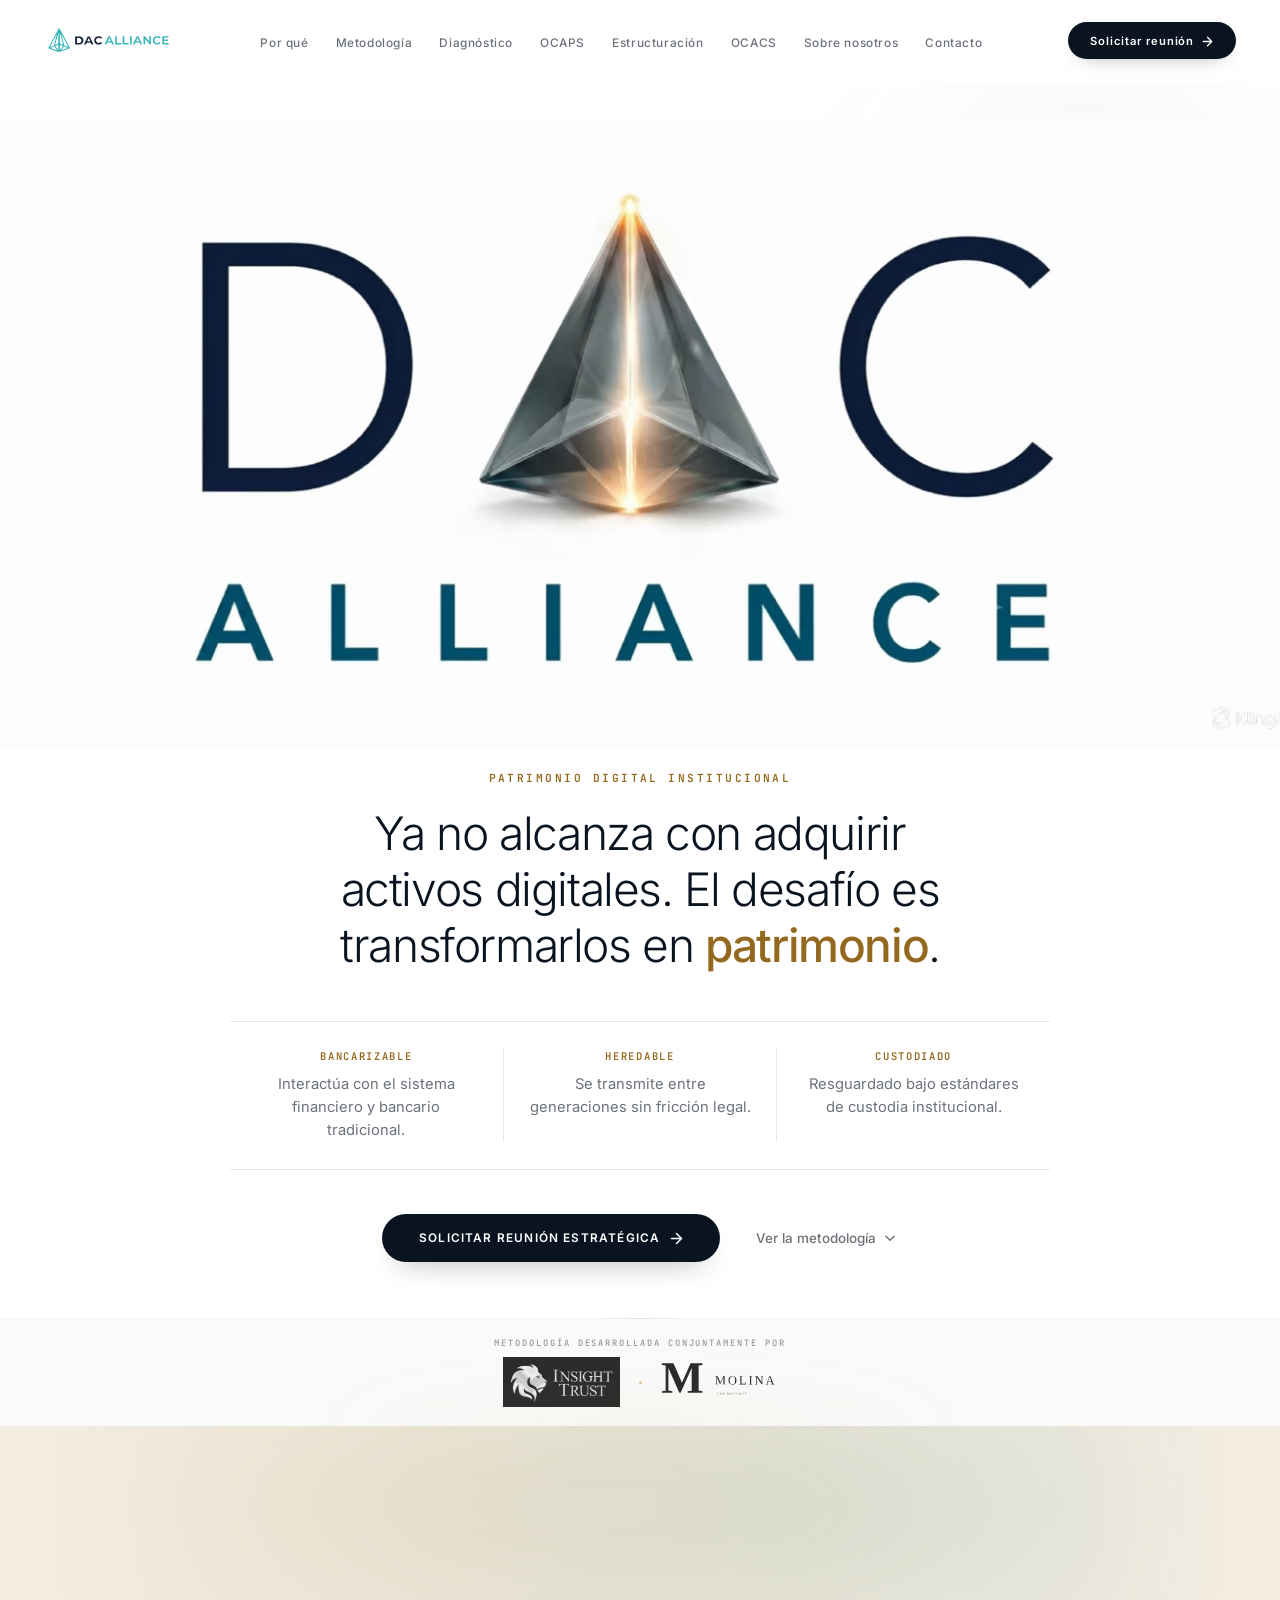
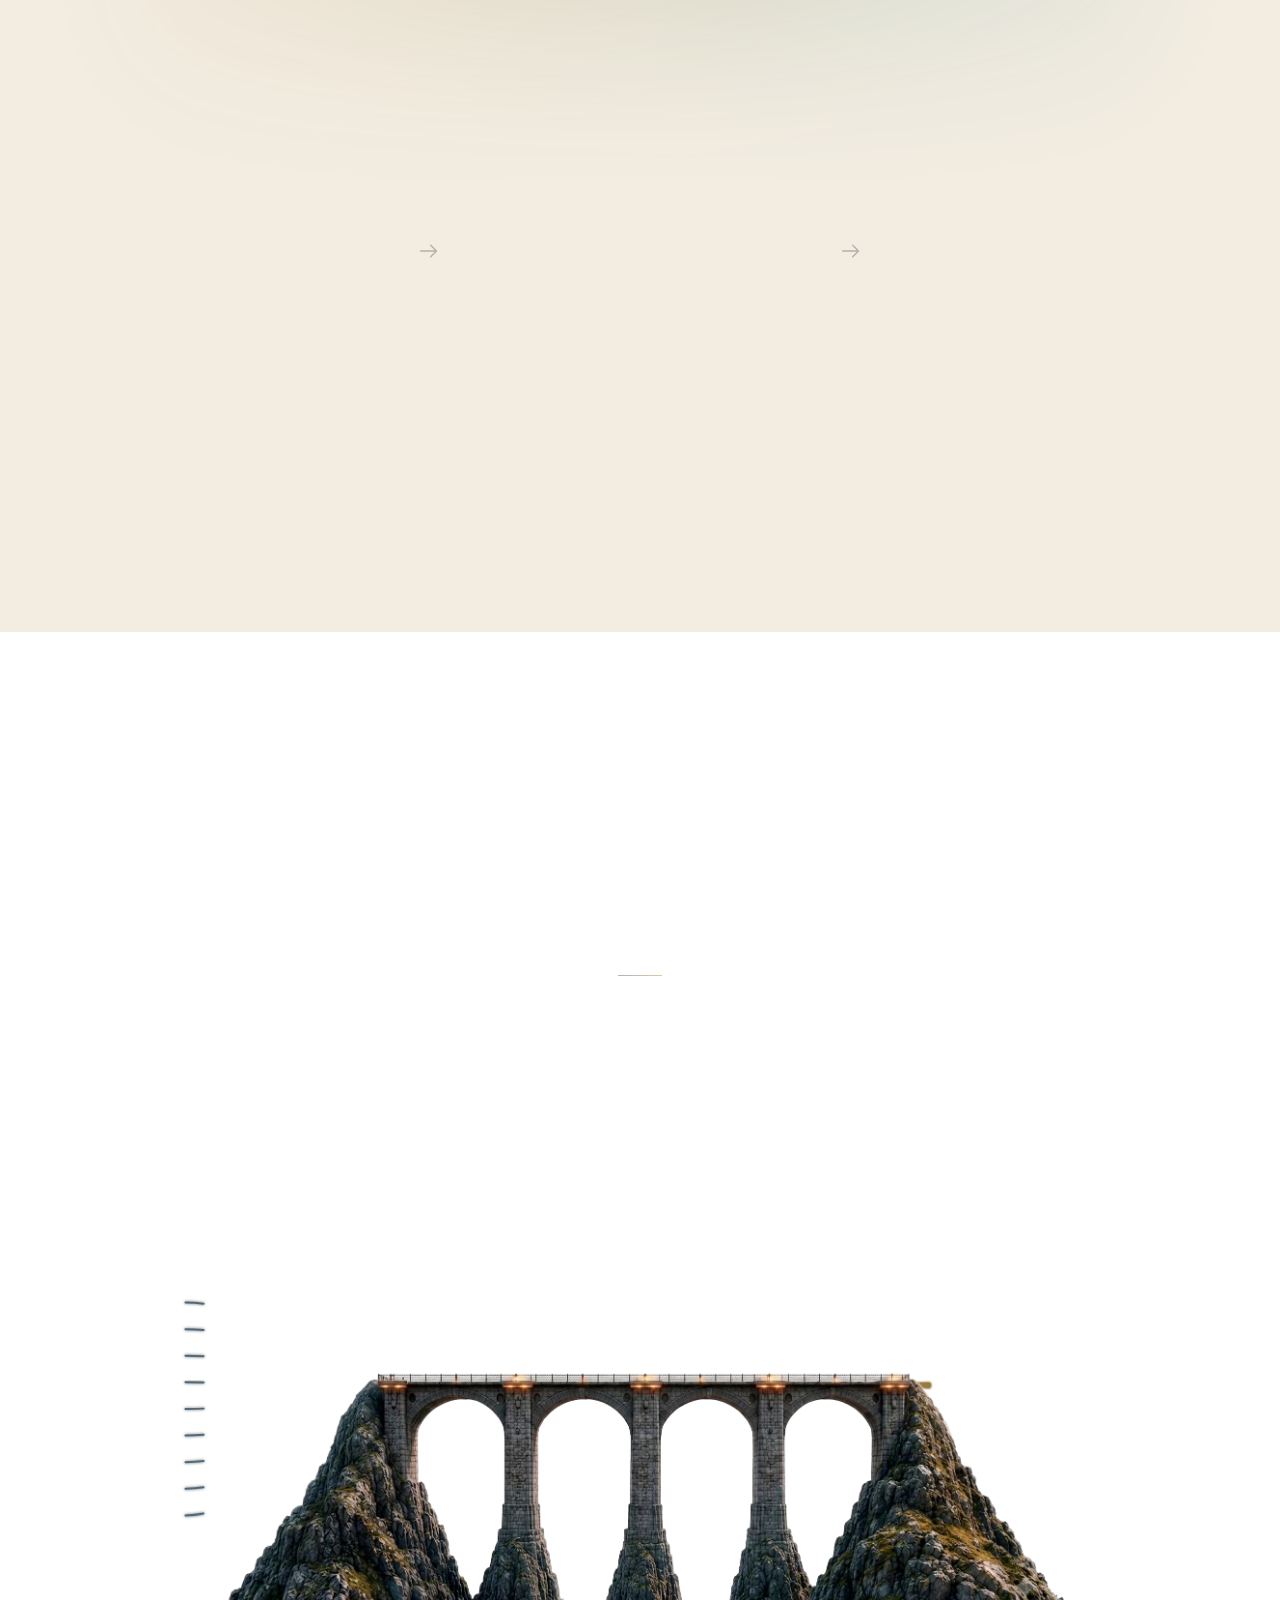
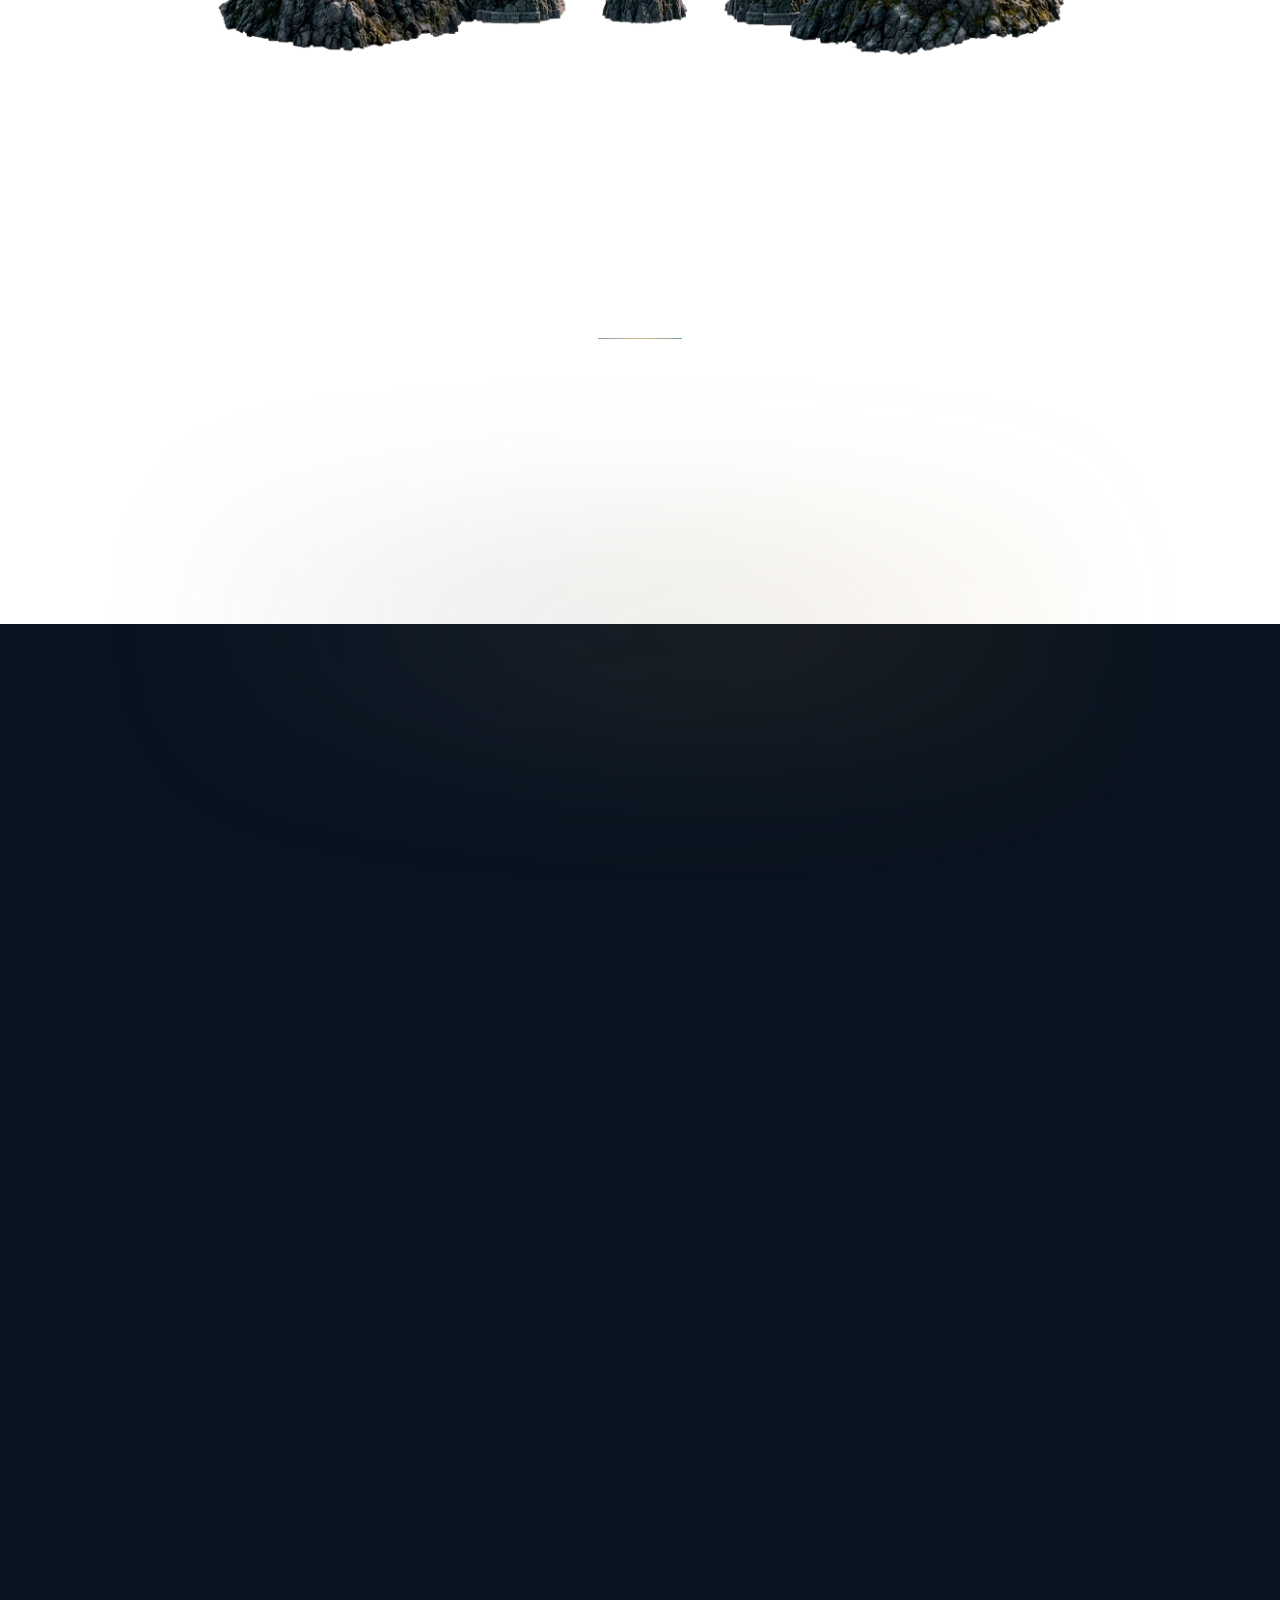
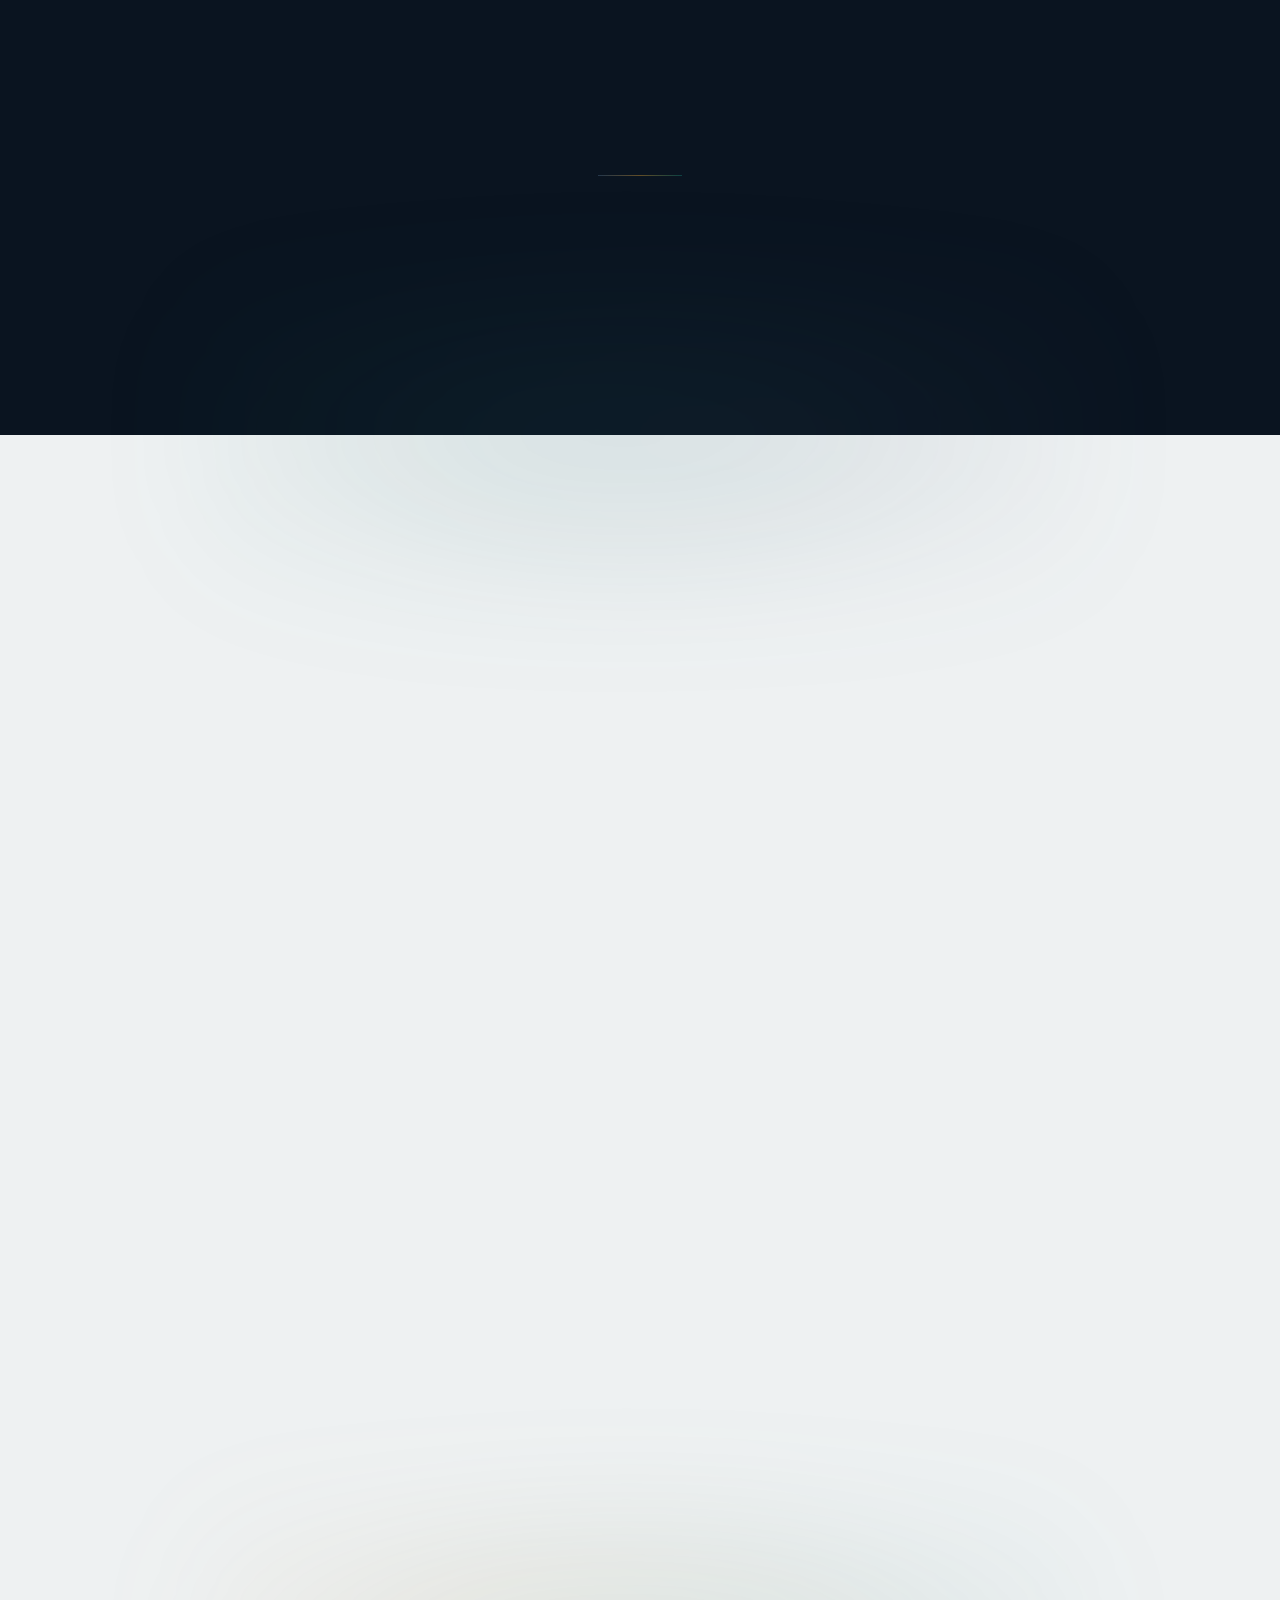
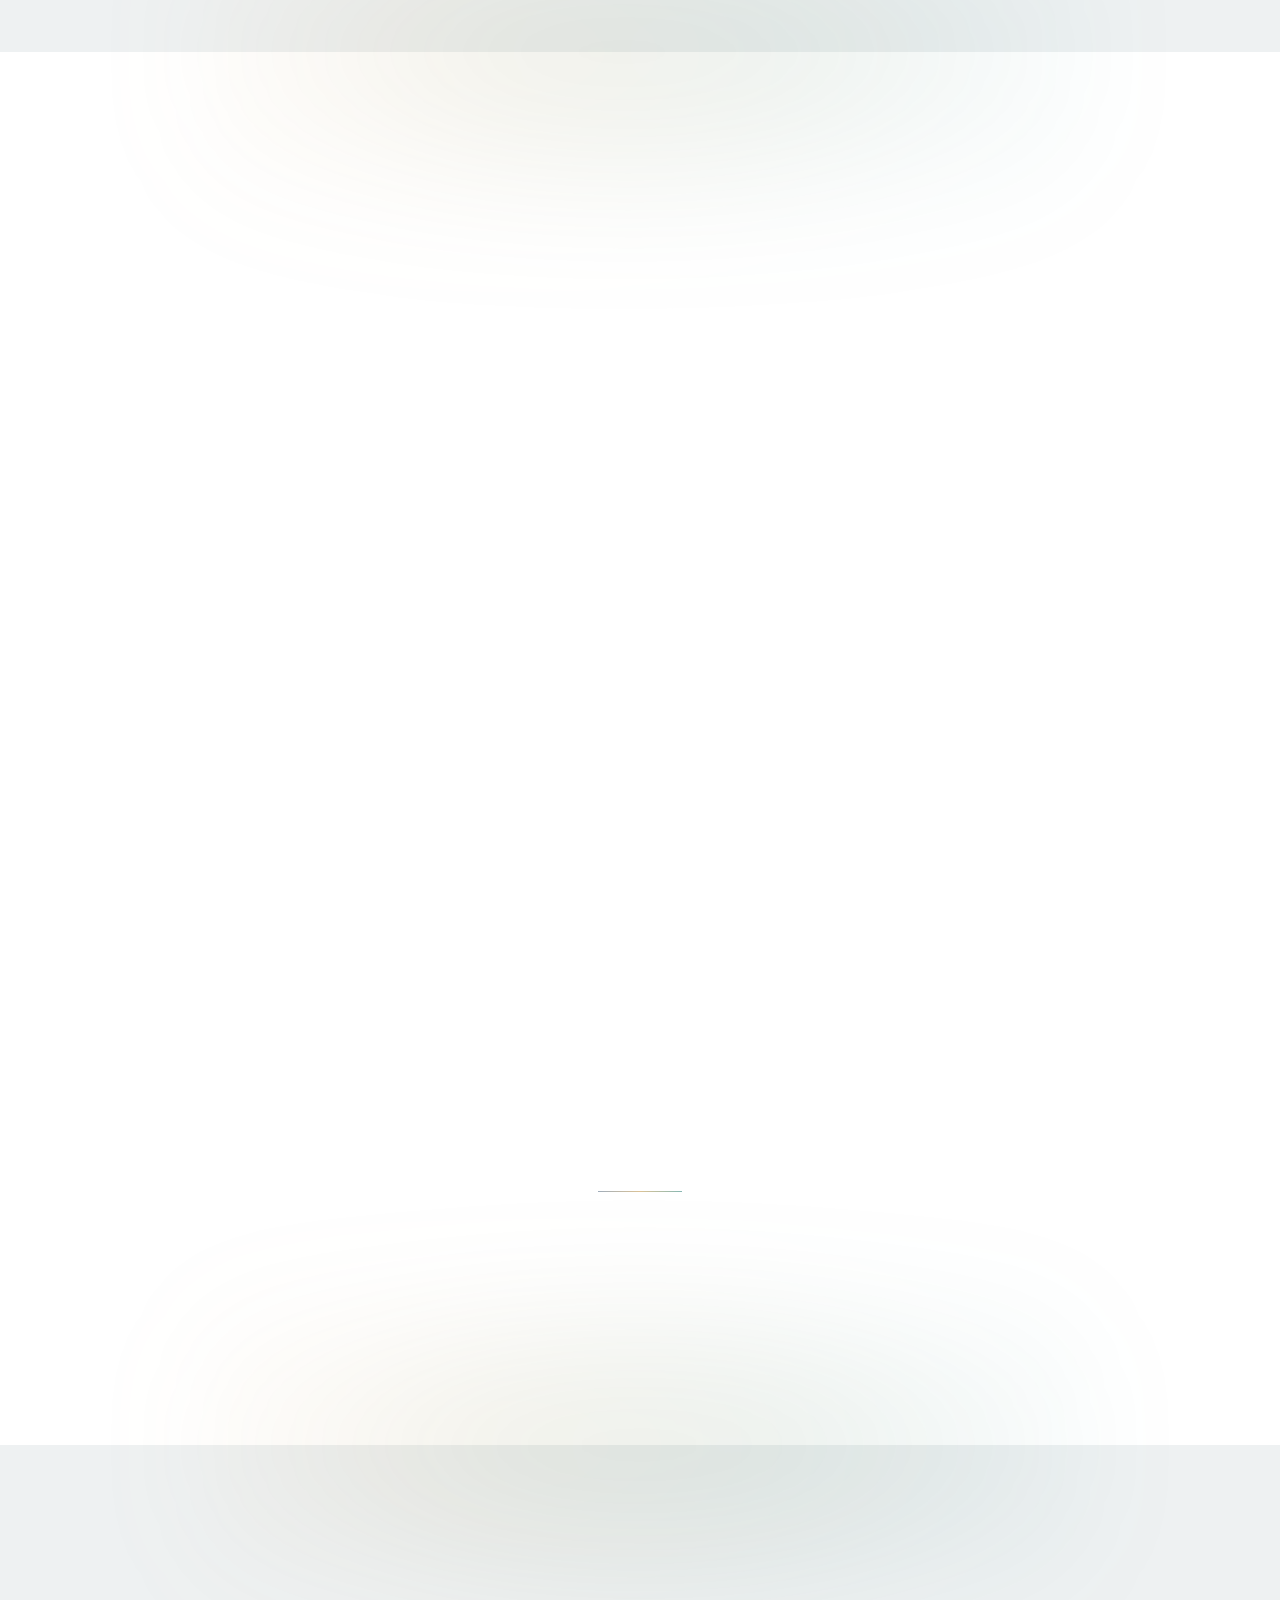
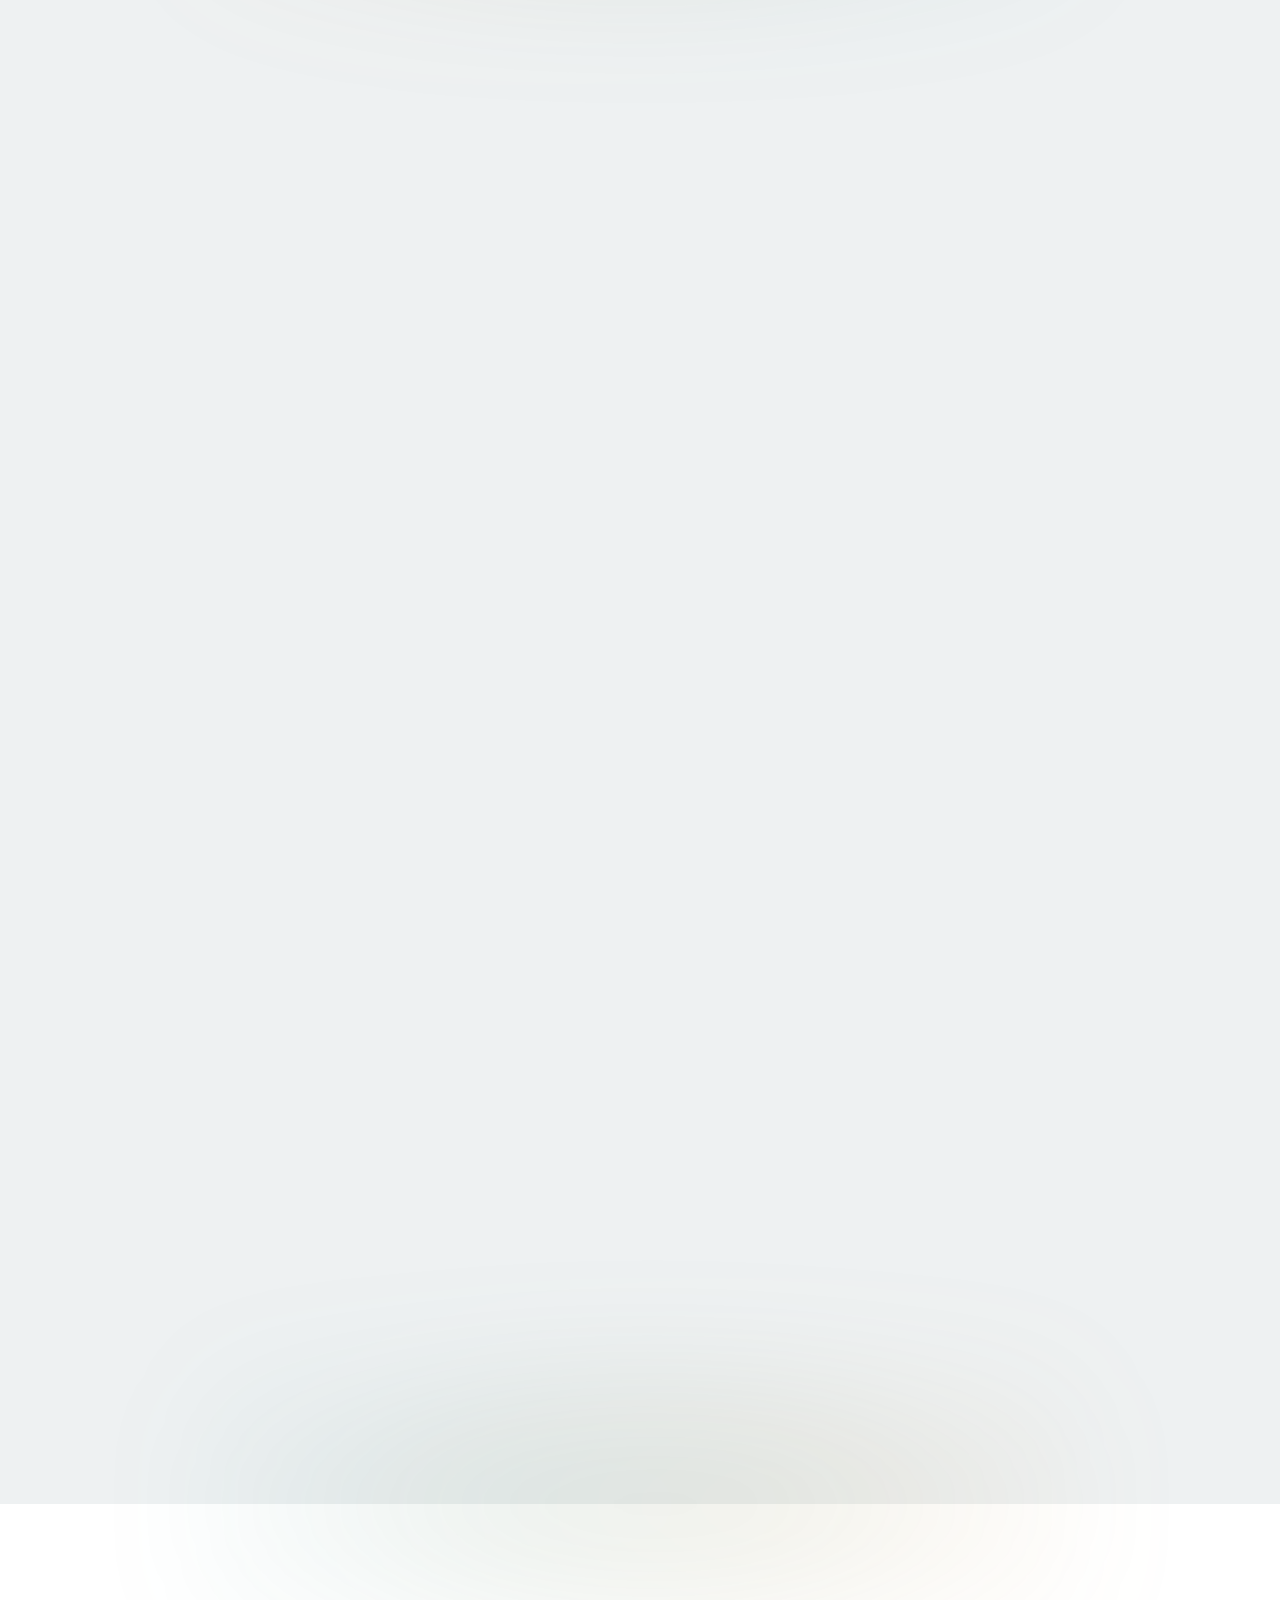
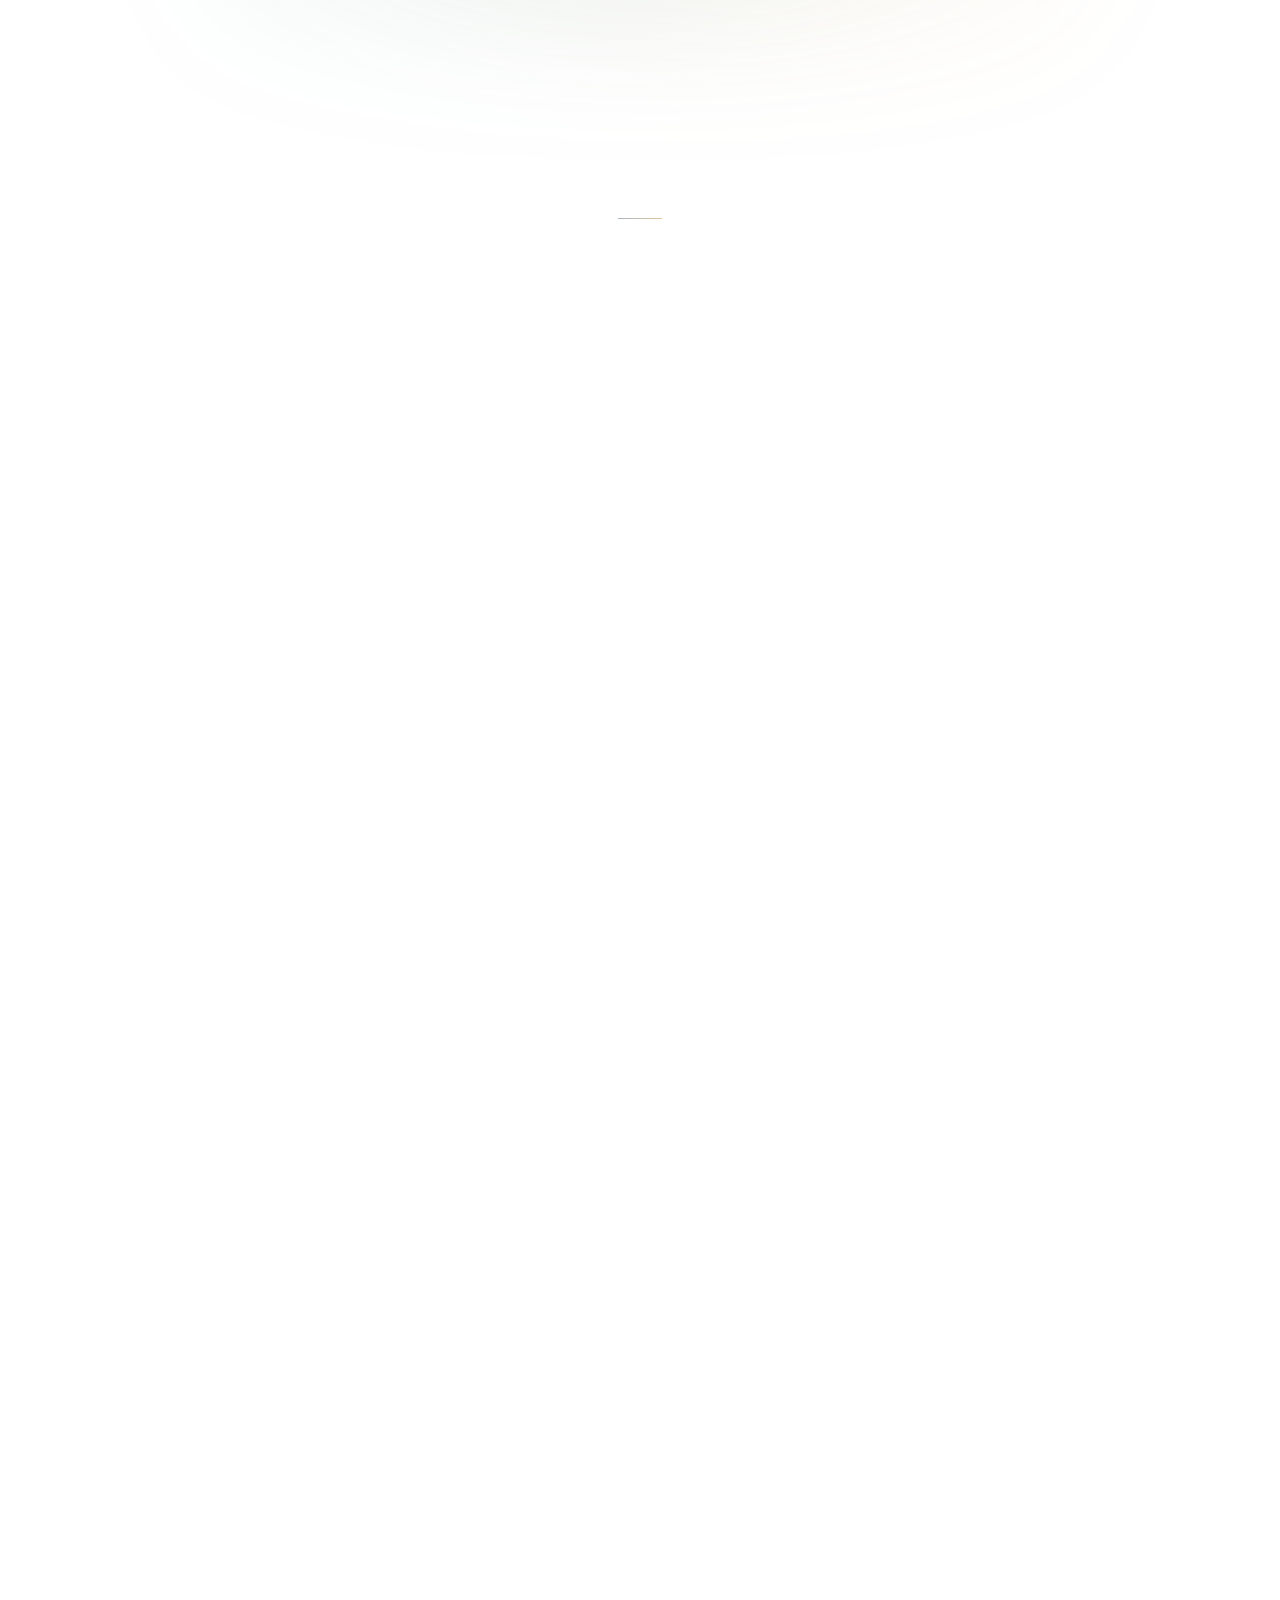
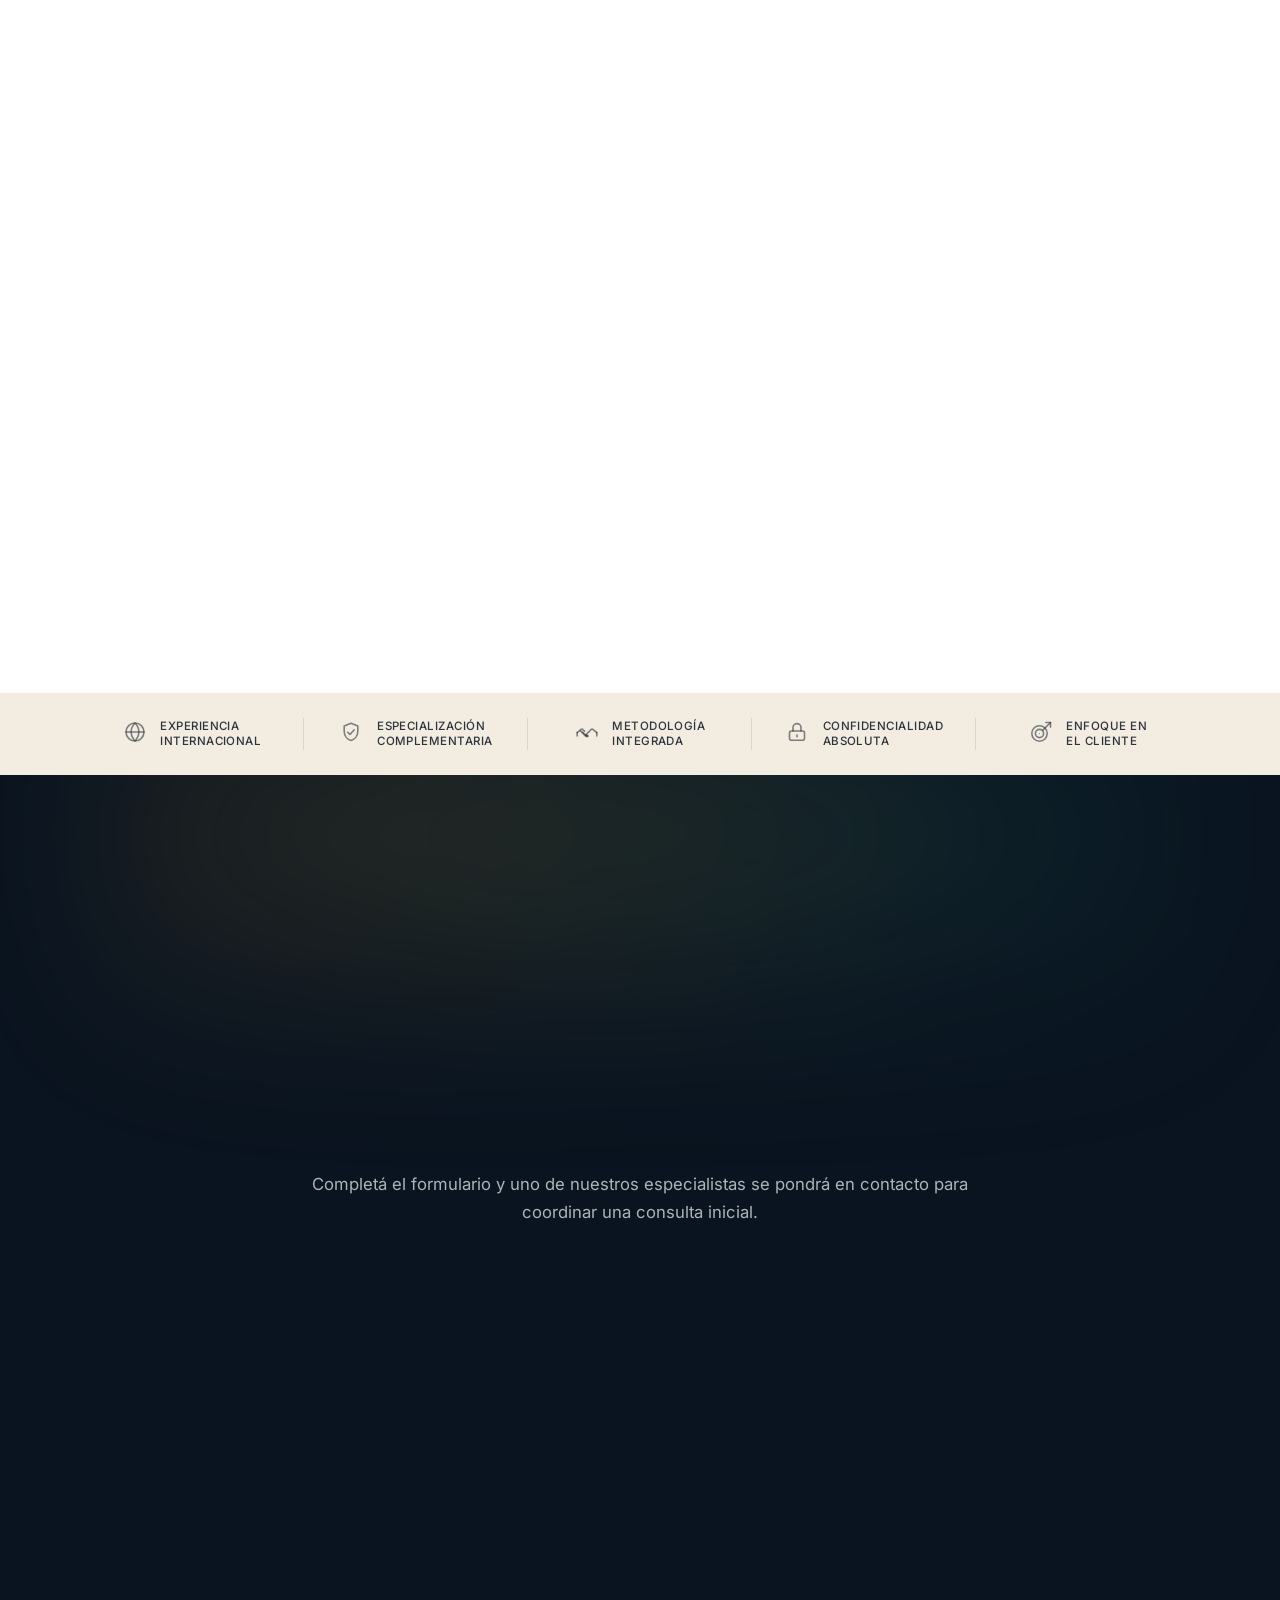
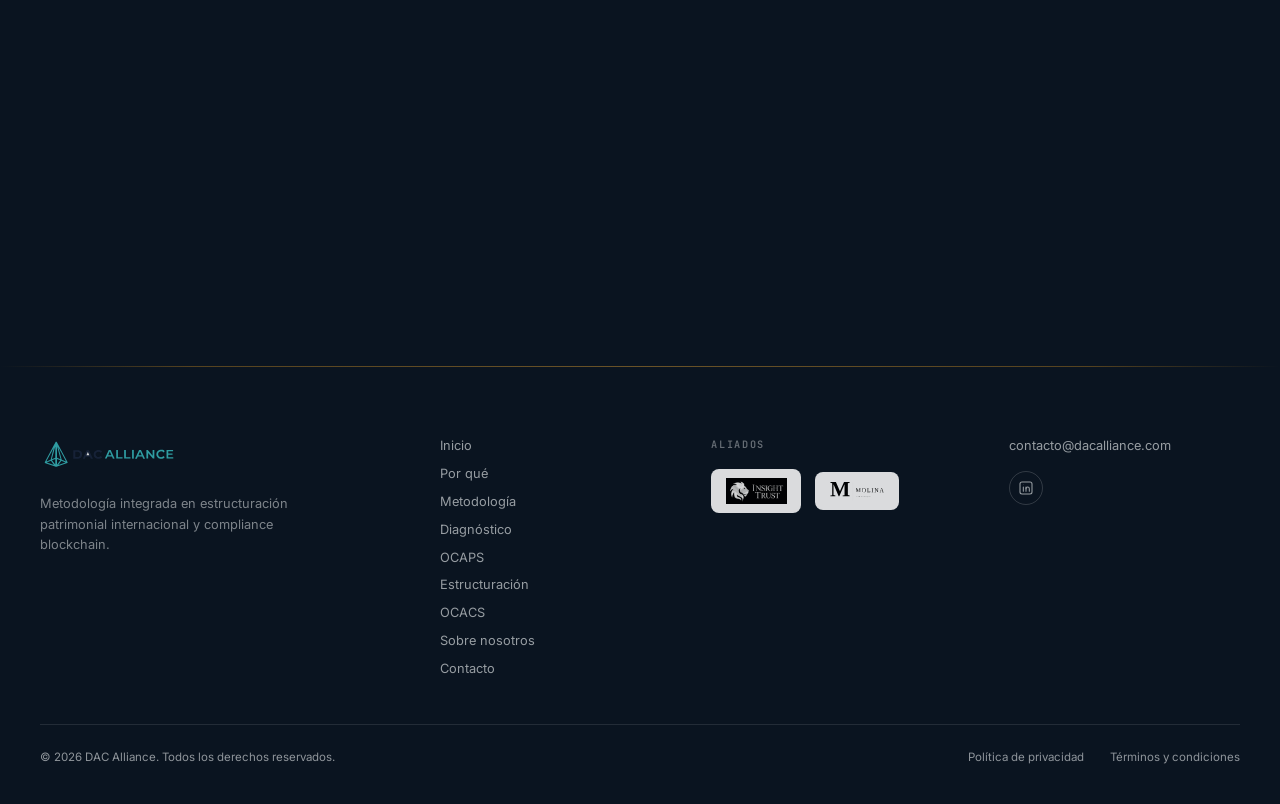
<file: index.html>
<!DOCTYPE html>
<html lang="es">
<head>
<meta charset="UTF-8">
<meta name="viewport" content="width=device-width, initial-scale=1">
<title>DAC Alliance — Patrimonio Digital Institucional</title>
<meta name="description" content="Metodología para transformar activos digitales dispersos en patrimonio digital: bancarizable, heredable y custodiado institucionalmente.">
<meta name="keywords" content="patrimonio digital, activos digitales, custodia institucional, herencia de criptoactivos, OCAPS, OCACS, compliance blockchain, estructuración patrimonial, trust, holding, family office, banca privada, patrimonio institucional">
<meta name="author" content="DAC Alliance">
<meta name="robots" content="index, follow">
<link rel="canonical" href="https://dacalliance.com/">

<meta property="og:type" content="website">
<meta property="og:url" content="https://dacalliance.com/">
<meta property="og:site_name" content="DAC Alliance">
<meta property="og:title" content="DAC Alliance — Patrimonio Digital Institucional">
<meta property="og:description" content="Metodología para transformar activos digitales dispersos en patrimonio digital: bancarizable, heredable y custodiado institucionalmente.">
<meta property="og:image" content="https://dacalliance.com/8.jpg">
<meta property="og:image:width" content="955">
<meta property="og:image:height" content="650">
<meta property="og:image:alt" content="DAC Alliance — patrimonio digital institucional">
<meta property="og:locale" content="es_ES">

<meta name="twitter:card" content="summary_large_image">
<meta name="twitter:title" content="DAC Alliance — Patrimonio Digital Institucional">
<meta name="twitter:description" content="Metodología para transformar activos digitales dispersos en patrimonio digital: bancarizable, heredable y custodiado institucionalmente.">
<meta name="twitter:image" content="https://dacalliance.com/8.jpg">

<meta name="theme-color" content="#0B1D34">
<link rel="icon" type="image/svg+xml" href="LOGO_DAC.svg">
<meta name="referrer" content="strict-origin-when-cross-origin">
<meta http-equiv="Content-Security-Policy" content="default-src 'none'; script-src 'self'; style-src 'self'; img-src 'self' data:; media-src 'self'; font-src 'self'; connect-src 'self' https://formspree.io; object-src 'none'; base-uri 'none'; form-action 'self' https://formspree.io; upgrade-insecure-requests;">
<link rel="stylesheet" href="styles.css">
<script type="application/ld+json">
{
  "@context": "https://schema.org",
  "@type": "Organization",
  "name": "DAC Alliance",
  "url": "https://dacalliance.com/",
  "logo": "https://dacalliance.com/LOGO_DAC.svg",
  "description": "DAC Alliance es una metodología que transforma activos digitales dispersos en patrimonio digital institucional: bancarizable, heredable y custodiado institucionalmente, desarrollada conjuntamente por Insight Trust y Molina Law Boutique.",
  "email": "contacto@dacalliance.com",
  "sameAs": [
    "https://insight-trust.com/",
    "https://www.molinalawboutique.es/"
  ]
}
</script>
<script type="application/ld+json">
{
  "@context": "https://schema.org",
  "@type": "WebSite",
  "name": "DAC Alliance",
  "url": "https://dacalliance.com/",
  "inLanguage": "es"
}
</script>
</head>
<body>

<!-- SCROLL PROGRESS -->
<div class="scroll-progress" aria-hidden="true"><span data-scroll-progress></span></div>

<!-- NAV -->
<nav class="nav" id="nav">
  <div class="nav-logo">
    <img src="LOGO_DAC.svg" alt="DAC Alliance" width="493" height="120.9">
  </div>
  <ul class="nav-links" id="navLinks">
    <li><a href="#origen">Por qué</a></li>
    <li><a href="#metodologia">Metodología</a></li>
    <li><a href="#diagnostico">Diagnóstico</a></li>
    <li><a href="#ocaps">OCAPS</a></li>
    <li><a href="#estructuracion">Estructuración</a></li>
    <li><a href="#ocacs">OCACS</a></li>
    <li><a href="#sobre-nosotros">Sobre nosotros</a></li>
    <li><a href="#contacto">Contacto</a></li>
    <li class="nav-links-cta-item">
      <a class="nav-cta-mobile" href="#contacto">
        Solicitar reunión
        <svg width="11" height="11" viewBox="0 0 13 13" fill="none" aria-hidden="true">
          <path d="M1.5 6.5h10M6.5 1.5l5 5-5 5" stroke="currentColor" stroke-width="1.5" stroke-linecap="round" stroke-linejoin="round"/>
        </svg>
      </a>
    </li>
  </ul>
  <a class="nav-cta" href="#contacto" data-magnetic data-magnetic-strength="0.25">
    Solicitar reunión
    <svg width="11" height="11" viewBox="0 0 13 13" fill="none" aria-hidden="true">
      <path d="M1.5 6.5h10M6.5 1.5l5 5-5 5" stroke="currentColor" stroke-width="1.5" stroke-linecap="round" stroke-linejoin="round"/>
    </svg>
  </a>
  <button class="nav-toggle" id="navToggle" type="button" aria-label="Abrir menú" aria-expanded="false" aria-controls="navLinks">
    <span class="nav-toggle-bar" aria-hidden="true"></span>
    <span class="nav-toggle-bar" aria-hidden="true"></span>
    <span class="nav-toggle-bar" aria-hidden="true"></span>
  </button>
</nav>

<!-- HERO -->
<section class="hero hero-center-layout" id="inicio" aria-label="DAC Alliance — Hero">
  <div class="hero-center-inner">


    <!-- Imagen: protagonista, centrada en pantalla -->
    <div class="hero-visual-col">
      <div class="hero-visual-frame" id="heroVisualFrame" data-reveal>
        <video
          class="hero-visual-img"
          id="heroVideo"
          poster="hero-poster.webp"
          fetchpriority="high"
          width="1440"
          height="720"
          muted
          playsinline
          preload="metadata"
        >
          <source src="animation-optimized.webm" type="video/webm">
          <source src="animation-optimized.mp4" type="video/mp4">
        </video>
        <div class="hero-visual-glow" aria-hidden="true"></div>
        <div class="hero-cursor-glow" aria-hidden="true"></div>
      </div>
    </div>

    <!-- Mensaje: eyebrow + titular + ficha de atributos + acciones, debajo del video -->
    <div class="hero-message-col">
      <p class="hero-eyebrow" data-reveal>Patrimonio digital institucional</p>

      <h1 class="hero-headline" data-reveal>
        Ya no alcanza con adquirir activos digitales.
        El desafío es transformarlos en <em>patrimonio</em>.
      </h1>

      <div class="hero-facts" data-reveal>
        <div class="hero-fact">
          <span class="hero-fact-label">Bancarizable</span>
          <p class="hero-fact-desc">Interactúa con el sistema financiero y bancario tradicional.</p>
        </div>
        <div class="hero-fact">
          <span class="hero-fact-label">Heredable</span>
          <p class="hero-fact-desc">Se transmite entre generaciones sin fricción legal.</p>
        </div>
        <div class="hero-fact">
          <span class="hero-fact-label">Custodiado</span>
          <p class="hero-fact-desc">Resguardado bajo estándares de custodia institucional.</p>
        </div>
      </div>

      <div class="hero-actions" data-reveal>
        <a class="hero-cta hero-cta--split" href="#contacto" data-magnetic data-magnetic-strength="0.2">
          <span>Solicitar reunión estratégica</span>
          <svg width="13" height="13" viewBox="0 0 13 13" fill="none" aria-hidden="true">
            <path d="M1.5 6.5h10M6.5 1.5l5 5-5 5" stroke="currentColor" stroke-width="1.5" stroke-linecap="round" stroke-linejoin="round"/>
          </svg>
        </a>
        <a class="hero-cta-secondary" href="#metodologia">
          <span>Ver la metodología</span>
          <svg width="12" height="12" viewBox="0 0 13 13" fill="none" aria-hidden="true">
            <path d="M2 4.5l4.5 4.5 4.5-4.5" stroke="currentColor" stroke-width="1.5" stroke-linecap="round" stroke-linejoin="round"/>
          </svg>
        </a>
      </div>
    </div>

  </div>
</section>

<!-- PARTNER SEPARATOR -->
<div class="partner-separator">
  <p class="partner-separator-label">Metodología desarrollada conjuntamente por</p>
  <div class="partner-separator-names">
    <a href="https://insight-trust.com/" target="_blank" rel="noopener noreferrer" class="partner-separator-logo-link" aria-label="Insight Trust">
      <picture>
        <source srcset="logo_insight.avif" type="image/avif">
        <source srcset="logo_insight.webp" type="image/webp">
        <img src="logo_insight.jpg" alt="Insight Trust" class="partner-separator-logo partner-separator-logo--insight">
      </picture>
    </a>
    <span class="partner-separator-glyph" aria-hidden="true"></span>
    <a href="https://www.molinalawboutique.es/" target="_blank" rel="noopener noreferrer" class="partner-separator-logo-link" aria-label="Molina Law Boutique">
      <img src="logo_molina.svg" alt="Molina Law Boutique" class="partner-separator-logo partner-separator-logo--molina">
    </a>
  </div>
</div>

<!-- ORIGIN -->
<section class="origin" id="origen" aria-label="Por qué nace DAC Alliance">
  <div class="origin-head">
    <p class="eyebrow origin-eyebrow reveal-up">
      <span class="eyebrow-mark" aria-hidden="true"></span>
      <span>Por qué existimos</span>
    </p>
    <h2 class="origin-title h2-medio reveal-up">¿Por qué nace <em>DAC Alliance</em>?</h2>
    <p class="origin-lede reveal-up">El mercado de activos digitales ha madurado. Pero la mayoría de los holders aún no han logrado dar el salto de convertir sus activos digitales en un <strong>patrimonio digital transgeneracional</strong>, heredable, bien estructurado, eficiente fiscal y operativamente.</p>
  </div>

  <div class="origin-stages">

    <article class="stage stage--gold reveal-up">
      <div class="stage-circle">
        <img src="logos_c.svg" alt="Íconos de activos digitales: XRP, Ethereum, USDC, HBAR, QNT y otros" class="stage-icon stage-icon--logos">
      </div>
      <p class="stage-label">Primera generación</p>
      <h3 class="stage-title">Comprar activos digitales</h3>
      <p class="stage-desc">El foco estaba en adquirir activos digitales de alto potencial.</p>
    </article>

    <div class="stage-arrow" aria-hidden="true">
      <svg viewBox="0 0 24 24" fill="none" stroke="currentColor" stroke-width="1.6" stroke-linecap="round" stroke-linejoin="round"><path d="M2 12h18M14 5l7 7-7 7"/></svg>
    </div>

    <article class="stage stage--ink reveal-up">
      <div class="stage-circle">
        <svg class="stage-icon" viewBox="0 0 48 48" fill="none" role="img" aria-label="Billetera digital con verificación de seguridad">
          <g stroke="currentColor" stroke-width="1.6" stroke-linecap="round" stroke-linejoin="round">
            <path d="M8 17c0-2.1 1.7-3.8 3.8-3.8h19.8l5.4 5.4"/>
            <rect x="8" y="17" width="32" height="19" rx="3.2"/>
            <circle cx="33" cy="26.5" r="1.4" fill="currentColor" stroke="none"/>
          </g>
          <path d="M14.5 27.2c0-1.3 1.1-2.4 2.4-2.4h4.6c1.3 0 2.4 1.1 2.4 2.4v3.5c0 3.1-2.3 5.1-4.7 6.1-2.4-1-4.7-3-4.7-6.1v-3.5z" fill="var(--paper)" stroke="currentColor" stroke-width="1.4" stroke-linejoin="round"/>
          <path d="M17 29.3l1.5 1.5 2.8-3.1" stroke="currentColor" stroke-width="1.5" stroke-linecap="round" stroke-linejoin="round"/>
        </svg>
      </div>
      <p class="stage-label">Segunda generación</p>
      <h3 class="stage-title">Custodiarlos correctamente</h3>
      <p class="stage-desc">El foco pasó a la seguridad: wallets, exchanges, backups y gestión de claves privadas.</p>
    </article>

    <div class="stage-arrow" aria-hidden="true">
      <svg viewBox="0 0 24 24" fill="none" stroke="currentColor" stroke-width="1.6" stroke-linecap="round" stroke-linejoin="round"><path d="M2 12h18M14 5l7 7-7 7"/></svg>
    </div>

    <article class="stage stage--teal reveal-up">
      <div class="stage-circle">
        <svg class="stage-icon" viewBox="0 0 48 48" fill="none" stroke="currentColor" stroke-width="1.6" stroke-linecap="round" stroke-linejoin="round" role="img" aria-label="Edificio institucional bancario">
          <path d="M24 8l16 10H8L24 8z"/>
          <path d="M9 21h30"/>
          <path d="M11 21v14M18.3 21v14M29.7 21v14M37 21v14"/>
          <path d="M7 38h34"/>
        </svg>
      </div>
      <p class="stage-label">Tercera generación</p>
      <h3 class="stage-title">¿Cómo convertirlos en patrimonio institucional?</h3>
      <p class="stage-desc">Hoy el desafío es estructurar, documentar y organizar para interactuar con el sistema bancario, TradFi y DeFi.</p>
    </article>

  </div>
</section>

<!-- METODOLOGÍA -->
<section id="metodologia" aria-label="Nuestra metodología">

  <div class="meth-header">
    <p class="eyebrow reveal-up">
      <span class="eyebrow-mark" aria-hidden="true"></span>
      <span>Nuestra metodología</span>
    </p>
    <h2 class="meth-title h2-largo reveal-up">El puente para transformar activos digitales dispersos en patrimonio digital institucional.</h2>
    <div class="hero-divider" aria-hidden="true"></div>
    <p class="meth-subtitle reveal-up">Metodología propia que coordina disciplinas y procesos para construir un patrimonio preparado para interactuar con el ecosistema institucional.</p>
  </div>

  <!-- DESKTOP / TABLET -->
  <div class="meth-desktop">
    <div class="bridge-wrapper">

      <div class="bridge-row">

      <!-- Hilos SVG: dibujados por JS (initBridgeWires), quedan detrás del puente -->
      <svg class="bridge-wires" aria-hidden="true">
        <defs>
          <linearGradient id="bridgeFlowGradient" gradientUnits="userSpaceOnUse" x1="0" y1="0" x2="0" y2="0">
            <stop offset="0%"></stop>
            <stop offset="100%"></stop>
          </linearGradient>
          <filter id="bridgeFlowGlow" x="-60%" y="-60%" width="220%" height="220%">
            <feGaussianBlur stdDeviation="1.4" result="blur"></feGaussianBlur>
            <feMerge>
              <feMergeNode in="blur"></feMergeNode>
              <feMergeNode in="SourceGraphic"></feMergeNode>
            </feMerge>
          </filter>
        </defs>
        <g class="wire-lines"></g>
      </svg>

      <div class="eco-panel eco-left reveal-up" aria-label="Ecosistema digital de origen">
        <h5>Ecosistema Digital</h5>
        <ul>
          <li><span class="eco-dot" aria-hidden="true"></span><svg class="eco-icon" viewBox="0 0 24 24" fill="none" stroke="currentColor" stroke-width="1.6" stroke-linecap="round" stroke-linejoin="round" aria-hidden="true"><rect x="3" y="7" width="18" height="12" rx="2"/><path d="M3 10h18"/><circle cx="17" cy="14" r="1" fill="currentColor" stroke="none"/></svg> Wallets</li>
          <li><span class="eco-dot" aria-hidden="true"></span><svg class="eco-icon" viewBox="0 0 24 24" fill="none" stroke="currentColor" stroke-width="1.6" stroke-linecap="round" stroke-linejoin="round" aria-hidden="true"><path d="M3 8h14M13 4l4 4-4 4"/><path d="M21 16H7M11 12l-4 4 4 4"/></svg> Exchanges</li>
          <li><span class="eco-dot" aria-hidden="true"></span><svg class="eco-icon" viewBox="0 0 24 24" fill="none" stroke="currentColor" stroke-width="1.6" stroke-linecap="round" stroke-linejoin="round" aria-hidden="true"><circle cx="6" cy="18" r="2.2"/><circle cx="18" cy="18" r="2.2"/><circle cx="12" cy="6" r="2.2"/><path d="M7.6 16.3L10.6 8M16.4 16.3L13.4 8"/></svg> DeFi</li>
          <li><span class="eco-dot" aria-hidden="true"></span><svg class="eco-icon" viewBox="0 0 24 24" fill="none" stroke="currentColor" stroke-width="1.6" aria-hidden="true"><circle cx="12" cy="12" r="8"/><circle cx="12" cy="12" r="3.4"/></svg> Tokens</li>
          <li><span class="eco-dot" aria-hidden="true"></span><svg class="eco-icon" viewBox="0 0 24 24" fill="none" stroke="currentColor" stroke-width="1.6" stroke-linecap="round" stroke-linejoin="round" aria-hidden="true"><rect x="4" y="4" width="16" height="16" rx="2"/><path d="M4 15.5l4.5-4.5 4 4 3.5-3.5L20 15"/><circle cx="8.5" cy="8.5" r="1.3" fill="currentColor" stroke="none"/></svg> NFTs</li>
          <li><span class="eco-dot" aria-hidden="true"></span><svg class="eco-icon" viewBox="0 0 24 24" fill="none" stroke="currentColor" stroke-width="1.6" stroke-linecap="round" stroke-linejoin="round" aria-hidden="true"><path d="M12 3l7 3v6c0 5-3.5 7.5-7 9-3.5-1.5-7-4-7-9V6l7-3z"/></svg> Custodia</li>
          <li><span class="eco-dot" aria-hidden="true"></span><svg class="eco-icon" viewBox="0 0 24 24" fill="none" stroke="currentColor" stroke-width="1.6" stroke-linecap="round" stroke-linejoin="round" aria-hidden="true"><path d="M12 3l7.8 4.5v9L12 21l-7.8-4.5v-9L12 3z"/></svg> DAOs</li>
          <li><span class="eco-dot" aria-hidden="true"></span><svg class="eco-icon" viewBox="0 0 24 24" fill="none" stroke="currentColor" stroke-width="1.6" stroke-linecap="round" stroke-linejoin="round" aria-hidden="true"><path d="M12 3l9 5-9 5-9-5 9-5z"/><path d="M3 14.5l9 5 9-5"/></svg> Staking</li>
          <li><span class="eco-dot" aria-hidden="true"></span><svg class="eco-icon" viewBox="0 0 24 24" fill="none" stroke="currentColor" stroke-width="1.6" stroke-linecap="round" aria-hidden="true"><circle cx="12" cy="12" r="8"/><path d="M12 8v8M8 12h8"/></svg> y otros</li>
        </ul>
      </div>

      <div class="bridge-center">

        <div class="hotspot-row">
          <div class="hotspot reveal-up">
            <span class="hotspot-num">1</span>
            <h4>Diagnóstico<br>Estratégico</h4>
            <p>Comprendemos tu patrimonio digital, tus objetivos y tu situación actual.</p>
          </div>

          <div class="hotspot reveal-up">
            <span class="hotspot-num">2</span>
            <h4>OCAPS</h4>
            <p class="hotspot-small">On-Chain Asset Patrimony Statement</p>
            <p>Documentamos y verificamos tus activos digitales en la blockchain.</p>
          </div>

          <div class="hotspot reveal-up">
            <span class="hotspot-num">3</span>
            <h4>Estructuración<br>Patrimonial</h4>
            <p>Diseñamos la arquitectura jurídica, fiscal y fiduciaria más adecuada para tu patrimonio y objetivos.</p>
          </div>

          <div class="hotspot reveal-up">
            <span class="hotspot-num">4</span>
            <h4>OCACS</h4>
            <p class="hotspot-small">On-Chain Asset Compliance Statement</p>
            <p>Preparamos la documentación y el cumplimiento normativo para interactuar con el ecosistema institucional.</p>
          </div>
        </div>

        <div class="pillar-icon-row">
          <div class="pillar-icon reveal-up" aria-hidden="true">
            <svg viewBox="0 0 24 24" fill="none" stroke="currentColor" stroke-width="1.7" stroke-linecap="round" stroke-linejoin="round"><circle cx="11" cy="11" r="7"/><path d="M21 21l-4.35-4.35"/></svg>
          </div>
          <div class="pillar-icon reveal-up" aria-hidden="true">
            <svg viewBox="0 0 24 24" fill="none" stroke="currentColor" stroke-width="1.7" stroke-linecap="round" stroke-linejoin="round"><path d="M14 2H6a2 2 0 00-2 2v16a2 2 0 002 2h12a2 2 0 002-2V8z"/><path d="M14 2v6h6"/><path d="M9 15l2 2 4-4"/></svg>
          </div>
          <div class="pillar-icon reveal-up" aria-hidden="true">
            <svg viewBox="0 0 24 24" fill="none" stroke="currentColor" stroke-width="1.7" stroke-linecap="round" stroke-linejoin="round"><path d="M12 3l9 5H3z"/><path d="M5.5 10v9M12 10v9M18.5 10v9"/><path d="M3 21h18"/></svg>
          </div>
          <div class="pillar-icon reveal-up" aria-hidden="true">
            <svg viewBox="0 0 24 24" fill="none" stroke="currentColor" stroke-width="1.7" stroke-linecap="round" stroke-linejoin="round"><path d="M12 22s8-4 8-10V5l-8-3-8 3v7c0 6 8 10 8 10z"/><path d="M9 12l2 2 4-4"/></svg>
          </div>
        </div>

        <div class="bridge-frame">
          <picture>
            <source srcset="puente.avif" type="image/avif">
            <source srcset="puente.webp" type="image/webp">
            <img class="bridge-img" src="puente.png" alt="Puente de piedra con cuatro arcos, representando la metodología DAC Alliance" loading="lazy">
          </picture>
          <!-- Anclas invisibles: donde la roca se une al tablero del puente -->
          <span class="bridge-anchor bridge-anchor--left" aria-hidden="true"></span>
          <span class="bridge-anchor bridge-anchor--right" aria-hidden="true"></span>
        </div>

      </div>

      <div class="eco-panel eco-right reveal-up" aria-label="Ecosistema institucional de destino">
        <h5>Ecosistema Institucional</h5>
        <ul>
          <li><span class="eco-dot" aria-hidden="true"></span><svg class="eco-icon" viewBox="0 0 24 24" fill="none" stroke="currentColor" stroke-width="1.6" stroke-linecap="round" stroke-linejoin="round" aria-hidden="true"><path d="M12 3l9 5H3z"/><path d="M5 10v9M19 10v9M12 10v9"/><path d="M3 21h18"/></svg> Banca Privada</li>
          <li><span class="eco-dot" aria-hidden="true"></span><svg class="eco-icon" viewBox="0 0 24 24" fill="none" stroke="currentColor" stroke-width="1.6" stroke-linecap="round" stroke-linejoin="round" aria-hidden="true"><path d="M12 3l7 3v6c0 5-3.5 7.5-7 9-3.5-1.5-7-4-7-9V6l7-3z"/><circle cx="12" cy="11" r="1.4" fill="currentColor" stroke="none"/></svg> Custodios Institucionales</li>
          <li><span class="eco-dot" aria-hidden="true"></span><svg class="eco-icon" viewBox="0 0 24 24" fill="none" stroke="currentColor" stroke-width="1.6" stroke-linecap="round" stroke-linejoin="round" aria-hidden="true"><path d="M7 3h7l4 4v14H7z"/><path d="M14 3v4h4"/><path d="M9.5 12.5h6M9.5 16h5"/></svg> Trusts / LLC</li>
          <li><span class="eco-dot" aria-hidden="true"></span><svg class="eco-icon" viewBox="0 0 24 24" fill="none" stroke="currentColor" stroke-width="1.6" stroke-linejoin="round" aria-hidden="true"><rect x="4" y="10" width="6.5" height="10"/><rect x="13" y="5" width="6.5" height="15"/></svg> Holdings</li>
          <li><span class="eco-dot" aria-hidden="true"></span><svg class="eco-icon" viewBox="0 0 24 24" fill="none" stroke="currentColor" stroke-width="1.6" stroke-linecap="round" aria-hidden="true"><circle cx="8.5" cy="8.5" r="2.7"/><circle cx="16" cy="10" r="2.3"/><path d="M3.5 20c0-3 2.3-5.4 5-5.4s5 2.4 5 5.4"/><path d="M13.6 20c.2-2.3 1.9-4.2 3.4-4.2 1.7 0 3.2 1.9 3.5 4.2"/></svg> Family Offices</li>
          <li><span class="eco-dot" aria-hidden="true"></span><svg class="eco-icon" viewBox="0 0 24 24" fill="none" stroke="currentColor" stroke-width="1.6" stroke-linecap="round" stroke-linejoin="round" aria-hidden="true"><path d="M7 3h7l4 4v14H7z"/><path d="M14 3v4h4"/><path d="M9.5 14l2 2 4-4"/></svg> Compliance</li>
          <li><span class="eco-dot" aria-hidden="true"></span><svg class="eco-icon" viewBox="0 0 24 24" fill="none" stroke="currentColor" stroke-width="1.6" stroke-linecap="round" stroke-linejoin="round" aria-hidden="true"><path d="M6 3h8l4 4v3"/><path d="M10 3v4h4"/><circle cx="10" cy="15.5" r="3"/><path d="M12.2 17.7L15 20.5"/></svg> Auditoría</li>
          <li><span class="eco-dot" aria-hidden="true"></span><svg class="eco-icon" viewBox="0 0 24 24" fill="none" stroke="currentColor" stroke-width="1.6" stroke-linecap="round" stroke-linejoin="round" aria-hidden="true"><path d="M12 3v16M7 21h10"/><path d="M4 8h16"/><path d="M4 8l-2.5 5a2.6 2.6 0 005.2 0L4 8zM20 8l-2.5 5a2.6 2.6 0 005.2 0L20 8z"/></svg> Reguladores</li>
          <li><span class="eco-dot" aria-hidden="true"></span><svg class="eco-icon" viewBox="0 0 24 24" fill="none" stroke="currentColor" stroke-width="1.6" stroke-linecap="round" stroke-linejoin="round" aria-hidden="true"><circle cx="8" cy="9" r="3.5"/><path d="M10.5 11.5L19 20M14.5 15.5l2 2M17 13l2 2"/></svg> Herederos</li>
          <li><span class="eco-dot" aria-hidden="true"></span><svg class="eco-icon" viewBox="0 0 24 24" fill="none" stroke="currentColor" stroke-width="1.6" stroke-linecap="round" aria-hidden="true"><circle cx="12" cy="12" r="8"/><path d="M12 8v8M8 12h8"/></svg> y otros</li>
        </ul>
      </div>

      </div>
    </div>

    <div class="patrimonio-center reveal-up">
      <div class="patrimonio-icon">
        <svg width="26" height="26" viewBox="0 0 24 24" fill="none" stroke="var(--meth-gold)" stroke-width="1.5" stroke-linecap="round" stroke-linejoin="round" aria-hidden="true">
          <path d="M12 2.5l9.5 5.3H2.5z"/>
          <path d="M4.5 9.8v9.7M9.5 9.8v9.7M14.5 9.8v9.7M19.5 9.8v9.7"/>
          <path d="M2.5 21.5h19"/>
          <rect x="10.6" y="13" width="2.8" height="3.6" rx=".4" fill="var(--meth-gold)" fill-opacity="0.3" stroke="none"/>
        </svg>
      </div>
      <h3>Patrimonio Digital Institucional</h3>
      <p>Estructurado, documentado, protegido y preparado para interactuar con el sistema financiero e institucional.</p>
    </div>

    <div class="benefits-wrap">
      <div class="benefits-bar">
        <div class="benefit-item reveal-up">
          <div class="benefit-icon-circle">
            <svg class="benefit-icon" viewBox="0 0 24 24" fill="none" stroke="currentColor" stroke-width="1.5" stroke-linecap="round" stroke-linejoin="round" aria-hidden="true"><path d="M12 22s8-4 8-10V5l-8-3-8 3v7c0 6 8 10 8 10z"/></svg>
          </div>
          <span>Protección jurídica y patrimonial</span>
        </div>
        <div class="benefit-item reveal-up">
          <div class="benefit-icon-circle">
            <svg class="benefit-icon" viewBox="0 0 24 24" fill="none" stroke="currentColor" stroke-width="1.5" stroke-linecap="round" stroke-linejoin="round" aria-hidden="true"><path d="M17 21v-2a4 4 0 00-4-4H5a4 4 0 00-4 4v2"/><circle cx="9" cy="7" r="4"/><path d="M23 21v-2a4 4 0 00-3-3.87M16 3.13a4 4 0 010 7.75"/></svg>
          </div>
          <span>Continuidad y herencia</span>
        </div>
        <div class="benefit-item reveal-up">
          <div class="benefit-icon-circle">
            <svg class="benefit-icon" viewBox="0 0 24 24" fill="none" stroke="currentColor" stroke-width="1.5" stroke-linecap="round" stroke-linejoin="round" aria-hidden="true"><circle cx="12" cy="12" r="10"/><path d="M2 12h20M12 2a15.3 15.3 0 014 10 15.3 15.3 0 01-4 10 15.3 15.3 0 01-4-10 15.3 15.3 0 014-10z"/></svg>
          </div>
          <span>Eficiencia fiscal y operativa</span>
        </div>
        <div class="benefit-item reveal-up">
          <div class="benefit-icon-circle">
            <svg class="benefit-icon" viewBox="0 0 24 24" fill="none" stroke="currentColor" stroke-width="1.5" stroke-linecap="round" stroke-linejoin="round" aria-hidden="true"><path d="M12 3l9 5H3z"/><path d="M5.5 10v9M12 10v9M18.5 10v9"/><path d="M3 21h18"/></svg>
          </div>
          <span>Acceso al sistema financiero e institucional</span>
        </div>
        <div class="benefit-item reveal-up">
          <div class="benefit-icon-circle">
            <svg class="benefit-icon" viewBox="0 0 24 24" fill="none" stroke="currentColor" stroke-width="1.5" stroke-linecap="round" stroke-linejoin="round" aria-hidden="true"><path d="M22 11.08V12a10 10 0 11-5.93-9.14"/><polyline points="22 4 12 14.01 9 11.01"/></svg>
          </div>
          <span>Transparencia y cumplimiento</span>
        </div>
      </div>
    </div>
  </div>

  <!-- MOBILE -->
  <div class="meth-mobile">

    <!-- Ecosistema digital ⇄ puente (recorte) ⇄ ecosistema institucional -->
    <div class="bridge-mobile-wrap reveal-up">

      <!-- Hilos SVG: dibujados por JS (initBridgeWiresMobile) — línea vertical que
           recorre los bullets y dobla hacia el anillo, sin animación -->
      <svg class="bridge-wires-mobile" aria-hidden="true">
        <g class="wire-lines-mobile"></g>
      </svg>

      <div class="eco-panel eco-left" aria-label="Ecosistema digital de origen">
        <h5>Ecosistema Digital</h5>
        <ul>
          <li><span class="eco-dot" aria-hidden="true"></span><svg class="eco-icon" viewBox="0 0 24 24" fill="none" stroke="currentColor" stroke-width="1.6" stroke-linecap="round" stroke-linejoin="round" aria-hidden="true"><rect x="3" y="7" width="18" height="12" rx="2"/><path d="M3 10h18"/><circle cx="17" cy="14" r="1" fill="currentColor" stroke="none"/></svg> Wallets</li>
          <li><span class="eco-dot" aria-hidden="true"></span><svg class="eco-icon" viewBox="0 0 24 24" fill="none" stroke="currentColor" stroke-width="1.6" stroke-linecap="round" stroke-linejoin="round" aria-hidden="true"><path d="M3 8h14M13 4l4 4-4 4"/><path d="M21 16H7M11 12l-4 4 4 4"/></svg> Exchanges</li>
          <li><span class="eco-dot" aria-hidden="true"></span><svg class="eco-icon" viewBox="0 0 24 24" fill="none" stroke="currentColor" stroke-width="1.6" stroke-linecap="round" stroke-linejoin="round" aria-hidden="true"><circle cx="6" cy="18" r="2.2"/><circle cx="18" cy="18" r="2.2"/><circle cx="12" cy="6" r="2.2"/><path d="M7.6 16.3L10.6 8M16.4 16.3L13.4 8"/></svg> DeFi</li>
          <li><span class="eco-dot" aria-hidden="true"></span><svg class="eco-icon" viewBox="0 0 24 24" fill="none" stroke="currentColor" stroke-width="1.6" aria-hidden="true"><circle cx="12" cy="12" r="8"/><circle cx="12" cy="12" r="3.4"/></svg> Tokens</li>
          <li><span class="eco-dot" aria-hidden="true"></span><svg class="eco-icon" viewBox="0 0 24 24" fill="none" stroke="currentColor" stroke-width="1.6" stroke-linecap="round" stroke-linejoin="round" aria-hidden="true"><rect x="4" y="4" width="16" height="16" rx="2"/><path d="M4 15.5l4.5-4.5 4 4 3.5-3.5L20 15"/><circle cx="8.5" cy="8.5" r="1.3" fill="currentColor" stroke="none"/></svg> NFTs</li>
          <li><span class="eco-dot" aria-hidden="true"></span><svg class="eco-icon" viewBox="0 0 24 24" fill="none" stroke="currentColor" stroke-width="1.6" stroke-linecap="round" stroke-linejoin="round" aria-hidden="true"><path d="M12 3l7 3v6c0 5-3.5 7.5-7 9-3.5-1.5-7-4-7-9V6l7-3z"/></svg> Custodia</li>
          <li><span class="eco-dot" aria-hidden="true"></span><svg class="eco-icon" viewBox="0 0 24 24" fill="none" stroke="currentColor" stroke-width="1.6" stroke-linecap="round" stroke-linejoin="round" aria-hidden="true"><path d="M12 3l7.8 4.5v9L12 21l-7.8-4.5v-9L12 3z"/></svg> DAOs</li>
          <li><span class="eco-dot" aria-hidden="true"></span><svg class="eco-icon" viewBox="0 0 24 24" fill="none" stroke="currentColor" stroke-width="1.6" stroke-linecap="round" stroke-linejoin="round" aria-hidden="true"><path d="M12 3l9 5-9 5-9-5 9-5z"/><path d="M3 14.5l9 5 9-5"/></svg> Staking</li>
          <li><span class="eco-dot" aria-hidden="true"></span><svg class="eco-icon" viewBox="0 0 24 24" fill="none" stroke="currentColor" stroke-width="1.6" stroke-linecap="round" aria-hidden="true"><circle cx="12" cy="12" r="8"/><path d="M12 8v8M8 12h8"/></svg> y otros</li>
        </ul>
      </div>

      <div class="bridge-frame-mobile">
        <div class="bridge-frame-mobile-inner">
          <picture>
            <source srcset="puentemobile.avif" type="image/avif">
            <source srcset="puentemobile.webp" type="image/webp">
            <img class="bridge-img-mobile" src="puentemobile.png" alt="Arco de piedra del puente, representando la metodología DAC Alliance" loading="lazy">
          </picture>
          <span class="bridge-anchor-mobile bridge-anchor-mobile--left" aria-hidden="true"></span>
          <span class="bridge-anchor-mobile bridge-anchor-mobile--right" aria-hidden="true"></span>
        </div>
      </div>

      <div class="eco-panel eco-right" aria-label="Ecosistema institucional de destino">
        <h5>Ecosistema Institucional</h5>
        <ul>
          <li><span class="eco-dot" aria-hidden="true"></span><svg class="eco-icon" viewBox="0 0 24 24" fill="none" stroke="currentColor" stroke-width="1.6" stroke-linecap="round" stroke-linejoin="round" aria-hidden="true"><path d="M12 3l9 5H3z"/><path d="M5 10v9M19 10v9M12 10v9"/><path d="M3 21h18"/></svg> Banca Privada</li>
          <li><span class="eco-dot" aria-hidden="true"></span><svg class="eco-icon" viewBox="0 0 24 24" fill="none" stroke="currentColor" stroke-width="1.6" stroke-linecap="round" stroke-linejoin="round" aria-hidden="true"><path d="M12 3l7 3v6c0 5-3.5 7.5-7 9-3.5-1.5-7-4-7-9V6l7-3z"/><circle cx="12" cy="11" r="1.4" fill="currentColor" stroke="none"/></svg> Custodios Institucionales</li>
          <li><span class="eco-dot" aria-hidden="true"></span><svg class="eco-icon" viewBox="0 0 24 24" fill="none" stroke="currentColor" stroke-width="1.6" stroke-linecap="round" stroke-linejoin="round" aria-hidden="true"><path d="M7 3h7l4 4v14H7z"/><path d="M14 3v4h4"/><path d="M9.5 12.5h6M9.5 16h5"/></svg> Trusts / LLC</li>
          <li><span class="eco-dot" aria-hidden="true"></span><svg class="eco-icon" viewBox="0 0 24 24" fill="none" stroke="currentColor" stroke-width="1.6" stroke-linejoin="round" aria-hidden="true"><rect x="4" y="10" width="6.5" height="10"/><rect x="13" y="5" width="6.5" height="15"/></svg> Holdings</li>
          <li><span class="eco-dot" aria-hidden="true"></span><svg class="eco-icon" viewBox="0 0 24 24" fill="none" stroke="currentColor" stroke-width="1.6" stroke-linecap="round" aria-hidden="true"><circle cx="8.5" cy="8.5" r="2.7"/><circle cx="16" cy="10" r="2.3"/><path d="M3.5 20c0-3 2.3-5.4 5-5.4s5 2.4 5 5.4"/><path d="M13.6 20c.2-2.3 1.9-4.2 3.4-4.2 1.7 0 3.2 1.9 3.5 4.2"/></svg> Family Offices</li>
          <li><span class="eco-dot" aria-hidden="true"></span><svg class="eco-icon" viewBox="0 0 24 24" fill="none" stroke="currentColor" stroke-width="1.6" stroke-linecap="round" stroke-linejoin="round" aria-hidden="true"><path d="M7 3h7l4 4v14H7z"/><path d="M14 3v4h4"/><path d="M9.5 14l2 2 4-4"/></svg> Compliance</li>
          <li><span class="eco-dot" aria-hidden="true"></span><svg class="eco-icon" viewBox="0 0 24 24" fill="none" stroke="currentColor" stroke-width="1.6" stroke-linecap="round" stroke-linejoin="round" aria-hidden="true"><path d="M6 3h8l4 4v3"/><path d="M10 3v4h4"/><circle cx="10" cy="15.5" r="3"/><path d="M12.2 17.7L15 20.5"/></svg> Auditoría</li>
          <li><span class="eco-dot" aria-hidden="true"></span><svg class="eco-icon" viewBox="0 0 24 24" fill="none" stroke="currentColor" stroke-width="1.6" stroke-linecap="round" stroke-linejoin="round" aria-hidden="true"><path d="M12 3v16M7 21h10"/><path d="M4 8h16"/><path d="M4 8l-2.5 5a2.6 2.6 0 005.2 0L4 8zM20 8l-2.5 5a2.6 2.6 0 005.2 0L20 8z"/></svg> Reguladores</li>
          <li><span class="eco-dot" aria-hidden="true"></span><svg class="eco-icon" viewBox="0 0 24 24" fill="none" stroke="currentColor" stroke-width="1.6" stroke-linecap="round" stroke-linejoin="round" aria-hidden="true"><circle cx="8" cy="9" r="3.5"/><path d="M10.5 11.5L19 20M14.5 15.5l2 2M17 13l2 2"/></svg> Herederos</li>
          <li><span class="eco-dot" aria-hidden="true"></span><svg class="eco-icon" viewBox="0 0 24 24" fill="none" stroke="currentColor" stroke-width="1.6" stroke-linecap="round" aria-hidden="true"><circle cx="12" cy="12" r="8"/><path d="M12 8v8M8 12h8"/></svg> y otros</li>
        </ul>
      </div>
    </div>

    <div class="step-card step-card--navy reveal-up">
      <div class="step-header">
        <span class="step-num">1</span>
        <div>
          <h4>Diagnóstico Estratégico</h4>
          <p class="step-desc">Comprendemos tu patrimonio digital, tus objetivos y tu situación actual.</p>
        </div>
      </div>
    </div>
    <div class="step-arrow" aria-hidden="true">
      <svg viewBox="0 0 24 24" fill="none" stroke="currentColor" stroke-width="1.8" stroke-linecap="round" stroke-linejoin="round"><path d="M12 5v14M5 12l7 7 7-7"/></svg>
    </div>

    <div class="step-card step-card--teal reveal-up">
      <div class="step-header">
        <span class="step-num">2</span>
        <div>
          <h4>OCAPS<span class="step-acronym">On-Chain Asset Patrimony Statement</span></h4>
          <p class="step-desc">Documentamos y verificamos tus activos digitales en la blockchain.</p>
        </div>
      </div>
    </div>
    <div class="step-arrow" aria-hidden="true">
      <svg viewBox="0 0 24 24" fill="none" stroke="currentColor" stroke-width="1.8" stroke-linecap="round" stroke-linejoin="round"><path d="M12 5v14M5 12l7 7 7-7"/></svg>
    </div>

    <div class="step-card step-card--navy reveal-up">
      <div class="step-header">
        <span class="step-num">3</span>
        <div>
          <h4>Estructuración Patrimonial</h4>
          <p class="step-desc">Diseñamos la arquitectura jurídica, fiscal y fiduciaria más adecuada para tu patrimonio y objetivos.</p>
        </div>
      </div>
    </div>
    <div class="step-arrow" aria-hidden="true">
      <svg viewBox="0 0 24 24" fill="none" stroke="currentColor" stroke-width="1.8" stroke-linecap="round" stroke-linejoin="round"><path d="M12 5v14M5 12l7 7 7-7"/></svg>
    </div>

    <div class="step-card step-card--teal reveal-up">
      <div class="step-header">
        <span class="step-num">4</span>
        <div>
          <h4>OCACS<span class="step-acronym">On-Chain Asset Compliance Statement</span></h4>
          <p class="step-desc">Preparamos la documentación y el cumplimiento normativo para interactuar con el ecosistema institucional.</p>
        </div>
      </div>
    </div>

    <div class="mobile-patrimonio reveal-up">
      <div class="patrimonio-icon">
        <svg width="26" height="26" viewBox="0 0 24 24" fill="none" stroke="var(--meth-gold)" stroke-width="1.5" stroke-linecap="round" stroke-linejoin="round" aria-hidden="true">
          <path d="M12 2.5l9.5 5.3H2.5z"/>
          <path d="M4.5 9.8v9.7M9.5 9.8v9.7M14.5 9.8v9.7M19.5 9.8v9.7"/>
          <path d="M2.5 21.5h19"/>
          <rect x="10.6" y="13" width="2.8" height="3.6" rx=".4" fill="var(--meth-gold)" fill-opacity="0.3" stroke="none"/>
        </svg>
      </div>
      <h3>Patrimonio Digital Institucional</h3>
      <p>Estructurado, documentado, protegido y preparado para interactuar con el sistema financiero e institucional.</p>
    </div>

    <div class="benefits-mobile">
      <div class="benefit-item reveal-up">
        <svg class="benefit-icon" viewBox="0 0 24 24" fill="none" stroke="currentColor" stroke-width="1.5" stroke-linecap="round" stroke-linejoin="round" aria-hidden="true"><path d="M12 22s8-4 8-10V5l-8-3-8 3v7c0 6 8 10 8 10z"/></svg>
        <span>Protección jurídica y patrimonial</span>
      </div>
      <div class="benefit-item reveal-up">
        <svg class="benefit-icon" viewBox="0 0 24 24" fill="none" stroke="currentColor" stroke-width="1.5" stroke-linecap="round" stroke-linejoin="round" aria-hidden="true"><path d="M17 21v-2a4 4 0 00-4-4H5a4 4 0 00-4 4v2"/><circle cx="9" cy="7" r="4"/><path d="M23 21v-2a4 4 0 00-3-3.87M16 3.13a4 4 0 010 7.75"/></svg>
        <span>Continuidad y herencia</span>
      </div>
      <div class="benefit-item reveal-up">
        <svg class="benefit-icon" viewBox="0 0 24 24" fill="none" stroke="currentColor" stroke-width="1.5" stroke-linecap="round" stroke-linejoin="round" aria-hidden="true"><circle cx="12" cy="12" r="10"/><path d="M2 12h20M12 2a15.3 15.3 0 014 10 15.3 15.3 0 01-4 10 15.3 15.3 0 01-4-10 15.3 15.3 0 014-10z"/></svg>
        <span>Eficiencia fiscal y operativa</span>
      </div>
      <div class="benefit-item reveal-up">
        <svg class="benefit-icon" viewBox="0 0 24 24" fill="none" stroke="currentColor" stroke-width="1.5" stroke-linecap="round" stroke-linejoin="round" aria-hidden="true"><path d="M12 3l9 5H3z"/><path d="M5.5 10v9M12 10v9M18.5 10v9"/><path d="M3 21h18"/></svg>
        <span>Acceso al sistema financiero e institucional</span>
      </div>
      <div class="benefit-item reveal-up">
        <svg class="benefit-icon" viewBox="0 0 24 24" fill="none" stroke="currentColor" stroke-width="1.5" stroke-linecap="round" stroke-linejoin="round" aria-hidden="true"><path d="M22 11.08V12a10 10 0 11-5.93-9.14"/><polyline points="22 4 12 14.01 9 11.01"/></svg>
        <span>Transparencia y cumplimiento</span>
      </div>
    </div>

  </div>
</section>
<!-- DIAGNÓSTICO ESTRATÉGICO (sección 4) -->
<section class="diagnostico" id="diagnostico" aria-label="Diagnóstico Estratégico DAC Alliance">
  <div class="diagnostico-inner">

    <div class="diag-header">
      <p class="eyebrow reveal-up">
        <span class="eyebrow-mark" aria-hidden="true"></span>
        <span>Paso 1 de la metodología</span>
      </p>
      <h2 class="diag-title h2-corto reveal-up">1. Diagnóstico Estratégico</h2>
      <p class="diag-lede reveal-up">Todo patrimonio necesita un punto de partida.</p>
    </div>

    <!-- Visual protagonista con labels flotantes -->
    <div class="diag-showcase reveal-up">
      <div class="diag-visual-frame">
        <picture>
          <source media="(max-width: 680px)" srcset="frame_4-mobile.avif" type="image/avif">
          <source media="(max-width: 680px)" srcset="frame_4-mobile.webp" type="image/webp">
          <source media="(max-width: 680px)" srcset="frame_4-mobile.png">
          <source srcset="frame_4.avif" type="image/avif">
          <source srcset="frame_4.webp" type="image/webp">
          <img
            src="frame_4.png"
            alt="Diagrama del diagnóstico estratégico: análisis integral de dimensiones críticas del patrimonio digital"
            loading="lazy"
            width="800"
            height="600"
          />
        </picture>
        <div class="diag-glow" aria-hidden="true"></div>

        <!-- Labels flotantes alrededor de los círculos (desktop) -->
        <div class="diag-annotation diag-annotation--tl">
          <span>Residencia fiscal</span>
        </div>
        <div class="diag-annotation diag-annotation--tr">
          <span>Exchanges utilizados y wallets declaradas</span>
        </div>
        <div class="diag-annotation diag-annotation--ml">
          <span>Nacionalidad y situación personal</span>
        </div>
        <div class="diag-annotation diag-annotation--mr">
          <span>Necesidades de compliance y estructuración internacional</span>
        </div>
        <div class="diag-annotation diag-annotation--bl">
          <span>Objetivos patrimoniales y familiares</span>
        </div>
        <div class="diag-annotation diag-annotation--br">
          <span>Necesidades de protección patrimonial</span>
        </div>
      </div>
    </div>

    <!-- Texto descriptivo -->
    <div class="diag-body reveal-up">
      <p class="diag-desc">
        Analizamos tu realidad patrimonial desde todas las dimensiones críticas para comprenderla en profundidad y definir una hoja de ruta coherente y efectiva.
      </p>

      <!-- Lista mobile/tablet (visible solo en pantallas medianas/pequeñas) -->
      <ul class="diag-list diag-list--fallback">
        <li><span class="diag-dot" aria-hidden="true"></span>Residencia fiscal</li>
        <li><span class="diag-dot" aria-hidden="true"></span>Nacionalidad y situación personal</li>
        <li><span class="diag-dot" aria-hidden="true"></span>Objetivos patrimoniales y familiares</li>
        <li><span class="diag-dot" aria-hidden="true"></span>Exchanges utilizados y wallets declaradas</li>
        <li><span class="diag-dot" aria-hidden="true"></span>Necesidades de compliance y estructuración internacional</li>
        <li><span class="diag-dot" aria-hidden="true"></span>Necesidades de protección patrimonial</li>
      </ul>

      <!-- Grid mobile: mismas dimensiones que las labels flotantes de desktop, con ícono, sin superponerse a la imagen -->
      <div class="diag-annot-grid">
        <div class="diag-annot-card">
          <span class="diag-annot-icon" aria-hidden="true">
            <svg viewBox="0 0 24 24" fill="none" stroke="currentColor" stroke-width="1.6" stroke-linecap="round" stroke-linejoin="round"><circle cx="12" cy="12" r="9"/><path d="M3 12h18"/><path d="M12 3c2.5 2.6 3.9 5.7 3.9 9s-1.4 6.4-3.9 9c-2.5-2.6-3.9-5.7-3.9-9s1.4-6.4 3.9-9z"/></svg>
          </span>
          <span>Residencia fiscal</span>
        </div>
        <div class="diag-annot-card">
          <span class="diag-annot-icon" aria-hidden="true">
            <svg viewBox="0 0 24 24" fill="none" stroke="currentColor" stroke-width="1.6" stroke-linecap="round" stroke-linejoin="round"><path d="M3 8v9a1.5 1.5 0 001.5 1.5h15A1.5 1.5 0 0021 17V9.5A1.5 1.5 0 0019.5 8H4.5A1.5 1.5 0 013 6.5V8z"/><path d="M3 6.5A1.5 1.5 0 014.5 5h11"/><circle cx="17" cy="13" r="1.2" fill="currentColor" stroke="none"/></svg>
          </span>
          <span>Exchanges utilizados y wallets declaradas</span>
        </div>
        <div class="diag-annot-card">
          <span class="diag-annot-icon" aria-hidden="true">
            <svg viewBox="0 0 24 24" fill="none" stroke="currentColor" stroke-width="1.6" stroke-linecap="round" stroke-linejoin="round"><circle cx="12" cy="8" r="3.4"/><path d="M5 20c0-3.6 3.1-6.4 7-6.4s7 2.8 7 6.4"/></svg>
          </span>
          <span>Nacionalidad y situación personal</span>
        </div>
        <div class="diag-annot-card">
          <span class="diag-annot-icon" aria-hidden="true">
            <svg viewBox="0 0 24 24" fill="none" stroke="currentColor" stroke-width="1.6" stroke-linecap="round" stroke-linejoin="round"><path d="M12 3.2l6.8 2.9v5.2c0 4.4-2.9 8.1-6.8 9.1-3.9-1-6.8-4.7-6.8-9.1V6.1L12 3.2z"/><path d="M8.7 12.3l2.2 2.2 4.4-4.7"/></svg>
          </span>
          <span>Necesidades de compliance y estructuración internacional</span>
        </div>
        <div class="diag-annot-card">
          <span class="diag-annot-icon" aria-hidden="true">
            <svg viewBox="0 0 24 24" fill="none" stroke="currentColor" stroke-width="1.6" stroke-linecap="round" stroke-linejoin="round"><circle cx="12" cy="12" r="8.5"/><circle cx="12" cy="12" r="4.3"/><path d="M12 3.2V6M20.8 12H18M12 20.8V18M3.2 12H6"/></svg>
          </span>
          <span>Objetivos patrimoniales y familiares</span>
        </div>
        <div class="diag-annot-card">
          <span class="diag-annot-icon" aria-hidden="true">
            <svg viewBox="0 0 24 24" fill="none" stroke="currentColor" stroke-width="1.6" stroke-linecap="round" stroke-linejoin="round"><rect x="4.5" y="11" width="15" height="9.3" rx="2"/><path d="M8 11V7.6a4 4 0 0 1 8 0V11"/><path d="M12 15v1.8"/></svg>
          </span>
          <span>Necesidades de protección patrimonial</span>
        </div>
      </div>

      <div class="diag-result">
        <span class="diag-result-label">Resultado</span>
        <p>Una hoja de ruta patrimonial coherente antes de implementar cualquier estructura.</p>
      </div>
    </div>

    <!-- Benefits -->
    <div class="diag-benefits">
      <div class="diag-benefit-item reveal-up">
        <div class="diag-benefit-icon">
          <svg viewBox="0 0 24 24" fill="none" stroke="currentColor" stroke-width="1.5" stroke-linecap="round" stroke-linejoin="round" aria-hidden="true"><circle cx="12" cy="12" r="10"/><path d="M12 16v-4M12 8h.01"/></svg>
        </div>
        <span>Visión integral y personalizada</span>
      </div>
      <div class="diag-benefit-item reveal-up">
        <div class="diag-benefit-icon">
          <svg viewBox="0 0 24 24" fill="none" stroke="currentColor" stroke-width="1.5" stroke-linecap="round" stroke-linejoin="round" aria-hidden="true"><path d="M2 12s4-8 10-8 10 8 10 8-4 8-10 8-10-8-10-8z"/><circle cx="12" cy="12" r="3"/></svg>
        </div>
        <span>Comprensión profunda de tu realidad</span>
      </div>
      <div class="diag-benefit-item reveal-up">
        <div class="diag-benefit-icon">
          <svg viewBox="0 0 24 24" fill="none" stroke="currentColor" stroke-width="1.5" stroke-linecap="round" stroke-linejoin="round" aria-hidden="true"><path d="M12 22s8-4 8-10V5l-8-3-8 3v7c0 6 8 10 8 10z"/><path d="M9 12l2 2 4-4"/></svg>
        </div>
        <span>Identificación de riesgos y oportunidades</span>
      </div>
      <div class="diag-benefit-item reveal-up">
        <div class="diag-benefit-icon">
          <svg viewBox="0 0 24 24" fill="none" stroke="currentColor" stroke-width="1.5" stroke-linecap="round" stroke-linejoin="round" aria-hidden="true"><path d="M14 2H6a2 2 0 00-2 2v16a2 2 0 002 2h12a2 2 0 002-2V8z"/><path d="M14 2v6h6"/><path d="M9 15l2 2 4-4"/></svg>
        </div>
        <span>Decisiones informadas y estratégicas</span>
      </div>
      <div class="diag-benefit-item reveal-up">
        <div class="diag-benefit-icon">
          <svg viewBox="0 0 24 24" fill="none" stroke="currentColor" stroke-width="1.5" stroke-linecap="round" stroke-linejoin="round" aria-hidden="true"><path d="M22 11.08V12a10 10 0 11-5.93-9.14"/><polyline points="22 4 12 14.01 9 11.01"/></svg>
        </div>
        <span>Dirección clara hacia tu objetivo</span>
      </div>
    </div>

  </div>
</section>

<!-- OCAPS (sección 5) -->
<section class="ocaps" id="ocaps" aria-label="OCAPS — On-Chain Asset Patrimony Statement">
  <div class="ocaps-inner">

    <div class="ocaps-grid">

      <!-- Columna texto -->
      <div class="ocaps-text-col">
        <p class="eyebrow reveal-up">
          <span class="eyebrow-mark" aria-hidden="true"></span>
          <span>Paso 2 de la metodología</span>
        </p>

        <h2 class="ocaps-title h2-corto reveal-up">2. OCAPS</h2>
        <p class="ocaps-subtitle reveal-up">On-Chain Asset Patrimony Statement</p>

        <p class="ocaps-desc reveal-up">
          La primera representación documental verificable del patrimonio digital. OCAPS permite demostrar la existencia, composición y control efectivo del patrimonio digital, generando un informe robusto y verificable.
        </p>

        <div class="ocaps-question reveal-up">
          <span class="ocaps-q-mark" aria-hidden="true">?</span>
          <p>¿Existe el patrimonio digital y puede acreditarse documentalmente su control efectivo?</p>
        </div>

        <ul class="ocaps-checklist reveal-up">
          <li>Identificación del titular y de las wallets</li>
          <li>Inventario completo de los activos digitales</li>
          <li>Verificación criptográfica del control efectivo</li>
          <li>Screening inicial AML, PEP y sanciones</li>
          <li>Relación documental entre banco → exchange → wallet (cuando exista)</li>
          <li>Evaluación jurídica preliminar de riesgos</li>
        </ul>

        <div class="ocaps-proceso reveal-up">
          <span class="ocaps-proceso-label">Proceso DAC</span>
          <p>Verificamos, consolidamos y documentamos con rigor técnico y jurídico.</p>
        </div>
      </div>

      <!-- Columna imagen -->
      <div class="ocaps-visual-col reveal-up">
        <div class="ocaps-frame">
          <picture>
            <source media="(max-width: 680px)" srcset="frame_5-mobile.avif" type="image/avif">
            <source media="(max-width: 680px)" srcset="frame_5-mobile.webp" type="image/webp">
            <source media="(max-width: 680px)" srcset="frame_5-mobile.png">
            <source srcset="frame_5.avif" type="image/avif">
            <source srcset="frame_5.webp" type="image/webp">
            <img
              src="frame_5.png"
              alt="Render 3D del proceso OCAPS: datos de blockchain e identidad del titular ingresan a la máquina DAC Alliance y generan el DAC OCAPS Report"
              loading="lazy"
              width="600"
              height="800"
            />
          </picture>
          <div class="ocaps-glow" aria-hidden="true"></div>

          <!-- Labels flotantes -->
          <div class="ocaps-label ocaps-label--blockchain">
            <span>Datos de Blockchain</span>
          </div>
          <div class="ocaps-label ocaps-label--identity">
            <span>Identidad del Titular</span>
          </div>
          <div class="ocaps-label ocaps-label--proceso">
            <span>Proceso DAC</span>
          </div>
          <div class="ocaps-label ocaps-label--resultado">
            <span>Resultado</span>
          </div>
        </div>
      </div>

    </div>

    <!-- Resultado destacado -->
    <div class="ocaps-resultado reveal-up">
      <div class="ocaps-resultado-inner">
        <div class="ocaps-resultado-text">
          <span class="ocaps-resultado-label">Resultado</span>
          <p class="ocaps-resultado-title">La primera fotografía patrimonial documentada del patrimonio digital.</p>
          <p class="ocaps-resultado-desc">Base sólida sobre la que se construirá toda la arquitectura jurídica, fiscal y patrimonial posterior.</p>
        </div>
      </div>
    </div>

  </div>
</section>
<!-- ESTRUCTURACIÓN PATRIMONIAL (sección 6) -->
<section class="estructuracion" id="estructuracion" aria-label="Estructuración Patrimonial">
  <div class="estructuracion-inner">

    <!-- Header: título+lede a la izquierda, intro+bullets a la derecha -->
    <div class="estructuracion-header">
      <div class="estructuracion-header-left">
        <p class="eyebrow reveal-up">
          <span class="eyebrow-mark" aria-hidden="true"></span>
          <span>Paso 3 de la metodología</span>
        </p>
        <h2 class="estructuracion-title h2-medio reveal-up">3. Estructuración Patrimonial</h2>
        <p class="estructuracion-lede reveal-up">
          Convertimos el patrimonio digital acreditado en patrimonio jurídicamente estructurado.
        </p>
      </div>
      <div class="estructuracion-header-right reveal-up">
        <p class="estructuracion-intro-text">
          Diseñamos la arquitectura jurídica, fiscal y fiduciaria más adecuada para proteger, administrar y transmitir el patrimonio digital en cualquier jurisdicción.
        </p>
        <ul class="estructuracion-bullets">
          <li><span class="estructuracion-dot" aria-hidden="true"></span>Protección jurídica y patrimonial</li>
          <li><span class="estructuracion-dot" aria-hidden="true"></span>Planificación sucesoria y continuidad</li>
          <li><span class="estructuracion-dot" aria-hidden="true"></span>Optimización fiscal internacional</li>
          <li><span class="estructuracion-dot" aria-hidden="true"></span>Cumplimiento normativo y gobernanza</li>
        </ul>
      </div>
    </div>

    <!-- Imagen: cinco pilares con textos y números ya integrados, misma foto en desktop y mobile -->
    <div class="estructuracion-visual reveal-up">
      <div class="estructuracion-frame">
        <picture>
          <source media="(max-width: 680px)" srcset="mobile6-mobile.avif" type="image/avif">
          <source media="(max-width: 680px)" srcset="mobile6-mobile.webp" type="image/webp">
          <source media="(max-width: 680px)" srcset="mobile6-mobile.png">
          <source srcset="mobile6.avif" type="image/avif">
          <source srcset="mobile6.webp" type="image/webp">
          <img
            src="mobile6.png"
            alt="Cinco pilares institucionales representando las estructuras jurídicas de DAC Alliance: LLCs, Sociedades internacionales, Estructuración Patrimonial, Fundaciones privadas y Holdings patrimoniales"
            loading="lazy"
            width="931"
            height="454"
          />
        </picture>
        <div class="estructuracion-glow" aria-hidden="true"></div>
      </div>
    </div>

    <!-- Cuerpo textual -->
    <div class="estructuracion-body reveal-up">
      <p class="estructuracion-desc">
        Creamos estructuras jurídicas sólidas, reconocidas y adaptadas a los objetivos patrimoniales y familiares del cliente.
      </p>
    </div>

    <!-- Benefits finales -->
    <div class="estructuracion-benefits">
      <div class="estructuracion-benefit-item reveal-up">
        <div class="estructuracion-benefit-icon">
          <svg viewBox="0 0 24 24" fill="none" stroke="currentColor" stroke-width="1.5" stroke-linecap="round" stroke-linejoin="round" aria-hidden="true"><circle cx="12" cy="12" r="10"/><path d="M2 12h20M12 2a15.3 15.3 0 014 10 15.3 15.3 0 01-4 10 15.3 15.3 0 01-4-10 15.3 15.3 0 014-10z"/></svg>
        </div>
        <span>Estrategias de residencia fiscal internacional</span>
      </div>
      <div class="estructuracion-benefit-item reveal-up">
        <div class="estructuracion-benefit-icon">
          <svg viewBox="0 0 24 24" fill="none" stroke="currentColor" stroke-width="1.5" stroke-linecap="round" stroke-linejoin="round" aria-hidden="true"><path d="M12 22s8-4 8-10V5l-8-3-8 3v7c0 6 8 10 8 10z"/></svg>
        </div>
        <span>Protección patrimonial en múltiples jurisdicciones</span>
      </div>
      <div class="estructuracion-benefit-item reveal-up">
        <div class="estructuracion-benefit-icon">
          <svg viewBox="0 0 24 24" fill="none" stroke="currentColor" stroke-width="1.5" stroke-linecap="round" stroke-linejoin="round" aria-hidden="true"><path d="M17 21v-2a4 4 0 00-4-4H5a4 4 0 00-4 4v2"/><circle cx="9" cy="7" r="4"/><path d="M23 21v-2a4 4 0 00-3-3.87M16 3.13a4 4 0 010 7.75"/></svg>
        </div>
        <span>Planificación sucesoria y continuidad familiar</span>
      </div>
      <div class="estructuracion-benefit-item reveal-up">
        <div class="estructuracion-benefit-icon">
          <svg viewBox="0 0 24 24" fill="none" stroke="currentColor" stroke-width="1.5" stroke-linecap="round" stroke-linejoin="round" aria-hidden="true"><circle cx="12" cy="12" r="10"/><circle cx="12" cy="12" r="6"/><circle cx="12" cy="12" r="2"/></svg>
        </div>
        <span>Alineación con tus objetivos patrimoniales</span>
      </div>
      <div class="estructuracion-benefit-item reveal-up">
        <div class="estructuracion-benefit-icon">
          <svg viewBox="0 0 24 24" fill="none" stroke="currentColor" stroke-width="1.5" stroke-linecap="round" stroke-linejoin="round" aria-hidden="true"><path d="M22 11.08V12a10 10 0 11-5.93-9.14"/><polyline points="22 4 12 14.01 9 11.01"/></svg>
        </div>
        <span>Cumplimiento normativo y transparencia</span>
      </div>
    </div>

  </div>
</section>
<!-- OCACS (sección 7) -->
<section class="ocacs" id="ocacs" aria-label="OCACS — On-Chain Asset Compliance Statement">
  <div class="ocacs-inner">

    <div class="ocacs-header">
      <p class="eyebrow reveal-up">
        <span class="eyebrow-mark" aria-hidden="true"></span>
        <span>Paso 4 de la metodología</span>
      </p>
      <h2 class="ocacs-title h2-corto reveal-up">4. OCACS</h2>
      <p class="ocacs-subtitle reveal-up">On-Chain Asset Compliance Statement</p>
      <p class="ocacs-lede reveal-up">Cuando el patrimonio debe explicarse frente a terceros.</p>
    </div>

    <div class="ocacs-intro reveal-up">
      <p class="ocacs-intro-text">OCACS convierte la información on-chain en un informe de compliance comprensible, verificable y aceptable por bancos, custodios, reguladores e instituciones.</p>
    </div>

    <div class="ocacs-question reveal-up">
      <span class="ocacs-q-mark" aria-hidden="true">?</span>
      <p>¿Puede acreditarse adecuadamente el origen, evolución y consistencia patrimonial de los activos digitales frente a terceros?</p>
    </div>

    <ul class="ocacs-checklist reveal-up">
      <li>Verificación AML, PEP y sanciones</li>
      <li>Análisis KYT y trazabilidad avanzada</li>
      <li>CoinTracking y reconstrucción histórica</li>
      <li>Evaluación SoF (Source of Funds) y SoW (Source of Wealth)</li>
      <li>Preparación documental para terceros institucionales</li>
      <li>Informe listo para auditorías y revisiones regulatorias</li>
    </ul>

    <div class="ocacs-tagline reveal-up">
      <p>Traducimos la complejidad blockchain en <strong>confianza institucional</strong>.</p>
      <p>Un informe que <strong>abre puertas</strong> y genera <strong>aceptación</strong>.</p>
    </div>

    <div class="ocacs-visual reveal-up">
      <div class="ocacs-frame">
        <picture>
          <source media="(max-width: 680px)" srcset="frame7-mobile.avif" type="image/avif">
          <source media="(max-width: 680px)" srcset="frame7-mobile.webp" type="image/webp">
          <source media="(max-width: 680px)" srcset="frame7-mobile.png">
          <source srcset="frame7.avif" type="image/avif">
          <source srcset="frame7.webp" type="image/webp">
          <img
            src="frame7.png"
            alt="Un representante entrega el informe DAC OCACS Report a cuatro representantes institucionales — banca privada, custodio institucional, family office y regulador de compliance — en un entorno de análisis de blockchain"
            loading="lazy"
            width="1181"
            height="643"
          />
        </picture>
        <div class="ocacs-glow" aria-hidden="true"></div>
      </div>
    </div>

  </div>
</section>
<!-- SÍNTESIS: DAC ALLIANCE (sección 8) -->
<section class="synthesis" id="sintesis" aria-label="DAC Alliance">
  <div class="synthesis-inner">

    <div class="synthesis-header">
      <p class="eyebrow reveal-up">
        <span class="eyebrow-mark" aria-hidden="true"></span>
        <span>DAC Alliance</span>
      </p>
      <h2 class="synthesis-title h2-largo reveal-up">From cold wallets to <em>Wealth Structures</em></h2>
      <p class="synthesis-lede reveal-up">Unimos experiencia legal, fiscal y fiduciaria con tecnología y compliance blockchain para transformar activos digitales dispersos en patrimonio institucional.</p>
    </div>

    <div class="hero-divider" aria-hidden="true"></div>

    <div class="synthesis-statement reveal-up">
      <p>El desafío ya no es adquirir activos digitales.</p>
      <p>El desafío es transformarlos en <em>patrimonio</em>.</p>
    </div>

    <p class="synthesis-tagline reveal-up">Del caos digital a estructuras que protegen, optimizan y perduran.</p>

    <div class="synthesis-visual reveal-up">
      <div class="synthesis-frame">
        <picture>
          <source srcset="8.avif" type="image/avif">
          <source srcset="8.webp" type="image/webp">
          <img
            src="8.jpg"
            alt="Bóveda institucional flanqueada por dos columnas — Insight Trust y Molina Law Boutique — rodeada de paneles de análisis de activos, trazabilidad blockchain y compliance, con el checklist: identificado, documentado, estructurado, trazable, protegido, transferible, preparado para procesos sucesorios y para interactuar con terceros institucionales"
            loading="lazy"
            width="955"
            height="650"
          />
        </picture>
        <a class="logo-hotspot synthesis-hotspot--insight" href="https://insight-trust.com/" target="_blank" rel="noopener noreferrer" aria-label="Visitar el sitio de Insight Trust"></a>
        <a class="logo-hotspot synthesis-hotspot--molina" href="https://www.molinalawboutique.es/" target="_blank" rel="noopener noreferrer" aria-label="Visitar el sitio de Molina Law Boutique"></a>
      </div>
    </div>

  </div>
</section>

<!-- SOBRE NOSOTROS -->
<section class="about" id="sobre-nosotros" aria-label="Sobre nosotros">
  <div class="about-head">
    <p class="eyebrow reveal-up">
      <span class="eyebrow-mark" aria-hidden="true"></span>
      <span>Sobre nosotros</span>
    </p>
    <h2 class="about-title h2-medio reveal-up">Una metodología respaldada por especialistas</h2>
    <p class="about-lede reveal-up">DAC Alliance coordina una metodología única que integra especialistas en estructuración patrimonial internacional y compliance blockchain. El cliente accede a un único proceso, respaldado por expertos en cada disciplina.</p>
  </div>

  <div class="about-body">
    <div class="about-image-wrap reveal-up">
      <picture>
        <source media="(max-width: 680px)" srcset="9mobile.avif" type="image/avif">
        <source media="(max-width: 680px)" srcset="9mobile.webp" type="image/webp">
        <source media="(max-width: 680px)" srcset="9mobile.png">
        <source srcset="9.avif" type="image/avif">
        <source srcset="9.webp" type="image/webp">
        <img
          src="9.jpg"
          alt="Alianza DAC Alliance: Insight Trust, especialista en arquitectura patrimonial internacional, y Molina Law Boutique, especialista en compliance y certificación blockchain"
          class="about-image"
          width="1429" height="516"
          loading="lazy">
      </picture>
      <a class="logo-hotspot logo-hotspot--insight" href="https://insight-trust.com/" target="_blank" rel="noopener noreferrer" aria-label="Visitar el sitio de Insight Trust"></a>
      <a class="logo-hotspot logo-hotspot--molina" href="https://www.molinalawboutique.es/" target="_blank" rel="noopener noreferrer" aria-label="Visitar el sitio de Molina Law Boutique"></a>
    </div>

    <div class="highlight-box reveal-up">
      <div class="icon-circle" aria-hidden="true">
        <svg viewBox="0 0 24 24" fill="none" stroke="currentColor" stroke-width="1.7" stroke-linecap="round" stroke-linejoin="round">
          <path d="M12 3.2l6.8 2.9v5.2c0 4.4-2.9 8.1-6.8 9.1-3.9-1-6.8-4.7-6.8-9.1V6.1L12 3.2z"/>
          <path d="M8.7 12.3l2.2 2.2 4.4-4.7"/>
        </svg>
      </div>
      <span class="divider" aria-hidden="true"></span>
      <p>DAC Alliance integra la experiencia de firmas altamente especializadas dentro de una metodología única, ofreciendo al cliente <strong>un único proceso, una única coordinación y una visión patrimonial completa.</strong></p>
    </div>
  </div>
</section>

<div class="icon-bar">
  <div class="icon-bar-inner">
    <div class="icon-bar-item">
      <span class="icon-bar-icon">
        <svg viewBox="0 0 24 24" fill="none" stroke="currentColor" stroke-width="1.6" stroke-linecap="round" stroke-linejoin="round" aria-hidden="true">
          <circle cx="12" cy="12" r="9"/>
          <path d="M3 12h18"/>
          <path d="M12 3c2.5 2.6 3.9 5.7 3.9 9s-1.4 6.4-3.9 9c-2.5-2.6-3.9-5.7-3.9-9s1.4-6.4 3.9-9z"/>
        </svg>
      </span>
      <span>Experiencia<br>Internacional</span>
    </div>
    <div class="icon-bar-item">
      <span class="icon-bar-icon">
        <svg viewBox="0 0 24 24" fill="none" stroke="currentColor" stroke-width="1.6" stroke-linecap="round" stroke-linejoin="round" aria-hidden="true">
          <path d="M12 3.2l6.8 2.9v5.2c0 4.4-2.9 8.1-6.8 9.1-3.9-1-6.8-4.7-6.8-9.1V6.1L12 3.2z"/>
          <path d="M8.7 12.3l2.2 2.2 4.4-4.7"/>
        </svg>
      </span>
      <span>Especialización<br>Complementaria</span>
    </div>
    <div class="icon-bar-item">
      <span class="icon-bar-icon">
        <svg viewBox="0 0 24 24" fill="none" stroke="currentColor" stroke-width="1.6" stroke-linecap="round" stroke-linejoin="round" aria-hidden="true">
          <path d="M2.2 12.6l3.6-3c.7-.6 1.7-.6 2.3.1l1.4 1.4"/>
          <path d="M21.8 12.6l-3.6-3c-.7-.6-1.7-.6-2.3.1l-4.6 4.7c-.5.5-.5 1.3 0 1.8.5.5 1.3.5 1.8 0"/>
          <path d="M7.5 12l3.3 3.3c.5.5 1.3.5 1.8 0"/>
          <path d="M5.3 10.7l4.9 4.9c.5.5 1.3.5 1.8 0"/>
          <path d="M2.2 12.6v3.3M21.8 12.6v3.3"/>
        </svg>
      </span>
      <span>Metodología<br>Integrada</span>
    </div>
    <div class="icon-bar-item">
      <span class="icon-bar-icon">
        <svg viewBox="0 0 24 24" fill="none" stroke="currentColor" stroke-width="1.6" stroke-linecap="round" stroke-linejoin="round" aria-hidden="true">
          <rect x="4.5" y="11" width="15" height="9.3" rx="2"/>
          <path d="M8 11V7.6a4 4 0 0 1 8 0V11"/>
          <path d="M12 15v1.8"/>
        </svg>
      </span>
      <span>Confidencialidad<br>Absoluta</span>
    </div>
    <div class="icon-bar-item">
      <span class="icon-bar-icon">
        <svg viewBox="0 0 24 24" fill="none" stroke="currentColor" stroke-width="1.6" stroke-linecap="round" stroke-linejoin="round" aria-hidden="true">
          <circle cx="10.5" cy="13.5" r="7.7"/>
          <circle cx="10.5" cy="13.5" r="4.1"/>
          <circle cx="10.5" cy="13.5" r=".5" fill="currentColor" stroke="none"/>
          <path d="M21.5 2.5l-7.6 7.6"/>
          <path d="M21.5 2.5h-4.6M21.5 2.5v4.6"/>
        </svg>
      </span>
      <span>Enfoque en<br>el Cliente</span>
    </div>
  </div>
</div>

<!-- CIERRE / CONTACTO -->
<section class="closing" id="contacto" aria-label="Contacto">
  <svg class="closing-signature reveal-up" viewBox="16.7 13.6 81.5 88.2" aria-hidden="true">
    <path fill="#36B5B9" d="M60.7,101.2c-2.8.9-4.5.7-7.1,0l-34.3-11.7c-1-.3-1.9-.5-2.3-1.2-.6-1.1-.2-2,.4-3.1l27.8-52.2,10.1-18.7c.5-1,3.7-.9,4.3,0l5.7,10.4,32.6,61.5c.7,1.4,0,2.6-1.2,3l-35.9,12.1h-.1ZM54.2,70l.2-32.8c0-2.3.3-4.6-.6-6.5l-11.9,44.5,12.3-5.2ZM72.7,75.1l-5.8-21.9c-2.2-7.5-3.5-14.9-6.6-22.7v39.6c0,0,12.3,4.9,12.3,4.9h.1ZM91.9,83.1l-16.8-32.1c-3.3-5.7-5.5-11.4-9.6-17.1l11.5,43.2s14.9,6,14.9,6ZM37.8,77l10.5-41.7-25.1,46.6c-.3.6.3,1.2.8,1,0,0,13.8-5.9,13.8-5.9ZM54.2,94.3v-19.9l-11.8,5,11.8,15h0ZM72.3,79.4l-12-5v20.6l12-15.6ZM49.8,95.7l-11.1-15.1-14.7,6.4s25.8,8.7,25.8,8.7ZM90.4,87.1l-14.6-6.3-10.9,15,25.5-8.7Z"/>
  </svg>
  <div class="closing-inner">
    <p class="eyebrow closing-eyebrow reveal-up">
      <span class="eyebrow-mark" aria-hidden="true"></span>
      <span>Hablemos</span>
    </p>
    <h2 class="closing-title h2-largo reveal-up">Iniciá la conversación con nuestro equipo</h2>
    <p class="closing-lede reveal-up">Completá el formulario y uno de nuestros especialistas se pondrá en contacto para coordinar una consulta inicial.</p>

    <div class="contact-form-wrap reveal-up">
      <form id="contact-form" class="contact-form" action="https://formspree.io/f/YOUR_FORM_ID" method="POST" novalidate>
        <input type="text" name="_gotcha" class="contact-hp" tabindex="-1" autocomplete="off">
        <input type="hidden" name="_replyto" value="">

        <div class="form-group">
          <label for="contact-name">Nombre completo</label>
          <input type="text" id="contact-name" name="name" autocomplete="name" required>
        </div>

        <div class="form-group">
          <label for="contact-email">Email</label>
          <input type="email" id="contact-email" name="email" autocomplete="email" required>
        </div>

        <div class="form-group">
          <label for="contact-message">Mensaje</label>
          <textarea id="contact-message" name="message" rows="5" required></textarea>
        </div>

        <button type="submit" class="contact-submit" data-magnetic data-magnetic-strength="0.2">
          <span class="contact-submit-label">Enviar mensaje</span>
          <svg width="13" height="13" viewBox="0 0 13 13" fill="none" aria-hidden="true">
            <path d="M1.5 6.5h10M6.5 1.5l5 5-5 5" stroke="currentColor" stroke-width="1.5" stroke-linecap="round" stroke-linejoin="round"/>
          </svg>
        </button>

        <p class="contact-privacy">Al enviar este formulario aceptás que usemos tus datos únicamente para responder tu consulta.</p>

        <p class="contact-feedback contact-feedback--success" role="status" aria-live="polite" hidden>
          <svg viewBox="0 0 24 24" fill="none" stroke="currentColor" stroke-width="1.7" stroke-linecap="round" stroke-linejoin="round" aria-hidden="true"><circle cx="12" cy="12" r="9.3"/><path d="M8 12.3l2.6 2.6L16.4 9"/></svg>
          <span>Gracias por tu mensaje. Nos pondremos en contacto a la brevedad.</span>
        </p>
        <p class="contact-feedback contact-feedback--error" role="alert" hidden>
          <svg viewBox="0 0 24 24" fill="none" stroke="currentColor" stroke-width="1.7" stroke-linecap="round" stroke-linejoin="round" aria-hidden="true"><circle cx="12" cy="12" r="9.3"/><path d="M12 7.6v5.4"/><circle cx="12" cy="16.4" r="1" fill="currentColor" stroke="none"/></svg>
          <span>Hubo un problema al enviar tu mensaje. Intentá nuevamente o escribinos directamente a <a href="mailto:contacto@dacalliance.com">contacto@dacalliance.com</a>.</span>
        </p>
      </form>
    </div>
  </div>
</section>

<!-- FOOTER -->
<footer class="site-footer">
  <div class="site-footer-main">

    <div class="site-footer-brand">
      <img src="LOGO_DAC.svg" alt="DAC Alliance" class="site-footer-logo" width="164" height="40" loading="lazy">
      <p class="site-footer-tagline">Metodología integrada en estructuración patrimonial internacional y compliance blockchain.</p>
    </div>

    <nav class="site-footer-nav" aria-label="Navegación del footer">
      <a href="#inicio">Inicio</a>
      <a href="#origen">Por qué</a>
      <a href="#metodologia">Metodología</a>
      <a href="#diagnostico">Diagnóstico</a>
      <a href="#ocaps">OCAPS</a>
      <a href="#estructuracion">Estructuración</a>
      <a href="#ocacs">OCACS</a>
      <a href="#sobre-nosotros">Sobre nosotros</a>
      <a href="#contacto">Contacto</a>
    </nav>

    <div class="site-footer-partners">
      <span class="site-footer-partners-label">Aliados</span>
      <div class="site-footer-partners-logos">
        <a href="https://insight-trust.com/" target="_blank" rel="noopener noreferrer" aria-label="Insight Trust" class="site-footer-partner-chip">
          <picture>
            <source srcset="logo_insight.avif" type="image/avif">
            <source srcset="logo_insight.webp" type="image/webp">
            <img src="logo_insight.jpg" alt="Insight Trust" class="site-footer-partner-logo site-footer-partner-logo--insight" loading="lazy">
          </picture>
        </a>
        <a href="https://www.molinalawboutique.es/" target="_blank" rel="noopener noreferrer" aria-label="Molina Law Boutique" class="site-footer-partner-chip">
          <img src="logo_molina.svg" alt="Molina Law Boutique" class="site-footer-partner-logo site-footer-partner-logo--molina" loading="lazy">
        </a>
      </div>
    </div>

    <div class="site-footer-contact">
      <a href="mailto:contacto@dacalliance.com">contacto@dacalliance.com</a>
      <a href="#" class="site-footer-social" aria-label="LinkedIn de DAC Alliance">
        <svg viewBox="0 0 24 24" fill="none" stroke="currentColor" stroke-width="1.6" stroke-linecap="round" stroke-linejoin="round" aria-hidden="true">
          <rect x="3" y="3" width="18" height="18" rx="3"/>
          <path d="M8 10.6v6.4"/>
          <circle cx="8" cy="7.1" r=".35" fill="currentColor" stroke="none"/>
          <path d="M12 17v-6.4"/>
          <path d="M12 13.2c0-1.5 1.2-2.6 2.5-2.6s2.5.9 2.5 2.6v3.8"/>
        </svg>
      </a>
    </div>

  </div>

  <div class="site-footer-bottom">
    <p class="site-footer-copyright">© 2026 DAC Alliance. Todos los derechos reservados.</p>
    <div class="site-footer-legal">
      <a href="#">Política de privacidad</a>
      <a href="#">Términos y condiciones</a>
    </div>
  </div>
</footer>

<script src="app.js"></script>

</body>
</html>
</file>
<file: styles.css>
@font-face {
  font-family: 'Inter';
  font-style: normal;
  font-weight: 300;
  font-display: swap;
  src: url('fonts/inter.woff2') format('woff2');
  unicode-range: U+0000-00FF, U+0131, U+0152-0153, U+02BB-02BC, U+02C6, U+02DA, U+02DC, U+0304, U+0308, U+0329, U+2000-206F, U+20AC, U+2122, U+2191, U+2193, U+2212, U+2215, U+FEFF, U+FFFD;
}
@font-face {
  font-family: 'Inter';
  font-style: normal;
  font-weight: 400;
  font-display: swap;
  src: url('fonts/inter.woff2') format('woff2');
  unicode-range: U+0000-00FF, U+0131, U+0152-0153, U+02BB-02BC, U+02C6, U+02DA, U+02DC, U+0304, U+0308, U+0329, U+2000-206F, U+20AC, U+2122, U+2191, U+2193, U+2212, U+2215, U+FEFF, U+FFFD;
}
@font-face {
  font-family: 'Inter';
  font-style: normal;
  font-weight: 500;
  font-display: swap;
  src: url('fonts/inter.woff2') format('woff2');
  unicode-range: U+0000-00FF, U+0131, U+0152-0153, U+02BB-02BC, U+02C6, U+02DA, U+02DC, U+0304, U+0308, U+0329, U+2000-206F, U+20AC, U+2122, U+2191, U+2193, U+2212, U+2215, U+FEFF, U+FFFD;
}
@font-face {
  font-family: 'Inter';
  font-style: normal;
  font-weight: 600;
  font-display: swap;
  src: url('fonts/inter.woff2') format('woff2');
  unicode-range: U+0000-00FF, U+0131, U+0152-0153, U+02BB-02BC, U+02C6, U+02DA, U+02DC, U+0304, U+0308, U+0329, U+2000-206F, U+20AC, U+2122, U+2191, U+2193, U+2212, U+2215, U+FEFF, U+FFFD;
}
@font-face {
  font-family: 'Inter';
  font-style: normal;
  font-weight: 700;
  font-display: swap;
  src: url('fonts/inter.woff2') format('woff2');
  unicode-range: U+0000-00FF, U+0131, U+0152-0153, U+02BB-02BC, U+02C6, U+02DA, U+02DC, U+0304, U+0308, U+0329, U+2000-206F, U+20AC, U+2122, U+2191, U+2193, U+2212, U+2215, U+FEFF, U+FFFD;
}
@font-face {
  font-family: 'JetBrains Mono';
  font-style: normal;
  font-weight: 500;
  font-display: swap;
  src: url('fonts/jetbrains-mono.woff2') format('woff2');
  unicode-range: U+0000-00FF, U+0131, U+0152-0153, U+02BB-02BC, U+02C6, U+02DA, U+02DC, U+0304, U+0308, U+0329, U+2000-206F, U+20AC, U+2122, U+2191, U+2193, U+2212, U+2215, U+FEFF, U+FFFD;
}
@font-face {
  font-family: 'JetBrains Mono';
  font-style: normal;
  font-weight: 600;
  font-display: swap;
  src: url('fonts/jetbrains-mono.woff2') format('woff2');
  unicode-range: U+0000-00FF, U+0131, U+0152-0153, U+02BB-02BC, U+02C6, U+02DA, U+02DC, U+0304, U+0308, U+0329, U+2000-206F, U+20AC, U+2122, U+2191, U+2193, U+2212, U+2215, U+FEFF, U+FFFD;
}

:root {
  --ink:      #0A1420;
  --ink-85:   rgba(10,20,32,.85);
  --ink-60:   rgba(10,20,32,.60);
  --ink-42:   rgba(10,20,32,.42);
  --ink-28:   rgba(10,20,32,.28);
  --line:     rgba(10,20,32,.10);
  --paper:    #FFFFFF;
  --warm:     #FAFAF9;
  --stone:    #F2ECE1;
  --fog:      #EEF1F2;

  --gold:      #B8862E;
  --gold-dk:   #93691F;
  --gold-soft: #D9B36B;
  --steel:      #3F5A76;
  --steel-dk:   #2C4054;
  --steel-soft: #7C97AF;
  --teal:      #0F6F66;
  --teal-dk:   #0B5750;
  --teal-soft: #4FA89C;

  --fb: 'Inter', -apple-system, BlinkMacSystemFont, 'SF Pro Text', system-ui, sans-serif;
  --fm: 'JetBrains Mono', ui-monospace, 'SF Mono', Menlo, monospace;

  --ease: cubic-bezier(.16,1,.3,1);
}

* { box-sizing: border-box; margin: 0; padding: 0; }
html { scroll-behavior: smooth; }
body {
  background: var(--paper);
  color: var(--ink);
  font-family: var(--fb);
  -webkit-font-smoothing: antialiased;
  position: relative;
  overflow-x: hidden;
}

body.no-scroll { overflow: hidden; }

a { color: inherit; }
:focus-visible {
  outline: 2px solid var(--steel);
  outline-offset: 3px;
}

@media (prefers-reduced-motion: reduce) {
  html { scroll-behavior: auto; }
  * { animation-duration: .001ms !important; transition-duration: .001ms !important; }
}

/* ── reveal-on-load ── */
[data-reveal] {
  opacity: 0;
  transform: translateY(16px);
  transition: opacity 1.2s var(--ease), transform 1.2s var(--ease);
}
body.is-loaded [data-reveal] {
  opacity: 1;
  transform: none;
}

/* ── NAV ── */
.nav {
  position: sticky;
  top: 0;
  z-index: 50;
  background: rgba(255,255,255,0);
  border-bottom: 1px solid transparent;
  display: flex;
  align-items: center;
  justify-content: space-between;
  padding: 1.4rem 2.75rem;
  transition: background .4s var(--ease), border-color .4s var(--ease), box-shadow .4s var(--ease), padding .4s var(--ease);
}
.nav.is-scrolled {
  background: rgba(255,255,255,.78);
  backdrop-filter: blur(18px) saturate(140%);
  -webkit-backdrop-filter: blur(18px) saturate(140%);
  border-bottom-color: var(--line);
  box-shadow: 0 16px 32px -24px rgba(10,20,32,.35);
  padding: 1.05rem 2.75rem;
}

.nav-logo {
  display: flex;
  align-items: center;
}
.nav-logo img {
  height: 32px;
  width: auto;
  display: block;
  transition: height .4s var(--ease);
}
.nav.is-scrolled .nav-logo img {
  height: 28px;
}

.nav-links {
  display: flex;
  align-items: center;
  gap: 1.7rem;
  list-style: none;
}
.nav-links-cta-item,
.nav-cta-mobile { display: none; }

/* ── Hamburger (oculto en desktop) ── */
.nav-toggle {
  display: none;
  flex-direction: column;
  justify-content: center;
  align-items: center;
  gap: 5px;
  width: 40px;
  height: 40px;
  flex-shrink: 0;
  background: none;
  border: none;
  padding: 0;
  cursor: pointer;
  position: relative;
  z-index: 60;
}
.nav-toggle-bar {
  display: block;
  width: 22px;
  height: 1.5px;
  background: var(--ink);
  border-radius: 1px;
  transition: transform .35s var(--ease), opacity .35s var(--ease);
}
.nav.is-open .nav-toggle-bar:nth-child(1) { transform: translateY(6.5px) rotate(45deg); }
.nav.is-open .nav-toggle-bar:nth-child(2) { opacity: 0; }
.nav.is-open .nav-toggle-bar:nth-child(3) { transform: translateY(-6.5px) rotate(-45deg); }

.nav-links a {
  position: relative;
  font-family: var(--fb);
  font-size: .74rem;
  font-weight: 500;
  letter-spacing: .05em;
  color: var(--ink-60);
  text-decoration: none;
  padding-bottom: .3rem;
  transition: color .25s var(--ease);
}
.nav-links a::after {
  content: '';
  position: absolute;
  left: 0; right: 100%; bottom: 0;
  height: 1px;
  background: linear-gradient(90deg, var(--steel), var(--gold));
  transition: right .3s var(--ease);
}
.nav-links a:hover { color: var(--ink); }
.nav-links a:hover::after { right: 0; }

.nav-cta {
  display: inline-flex;
  align-items: center;
  gap: .5rem;
  font-family: var(--fb);
  font-size: .7rem;
  font-weight: 600;
  letter-spacing: .08em;
  color: #fff;
  background: var(--ink);
  padding: .72rem 1.4rem;
  border-radius: 100px;
  text-decoration: none;
  white-space: nowrap;
  box-shadow: 0 8px 20px -13px rgba(10,20,32,.5);
  transition: background .25s var(--ease), transform .25s var(--ease), box-shadow .25s var(--ease);
}
.nav-cta svg { transition: transform .25s var(--ease); }
.nav-cta:hover {
  background: var(--gold-dk);
  transform: translateY(-1px);
  box-shadow: 0 12px 26px -10px rgba(184,134,46,.55);
}
.nav-cta:hover svg { transform: translateX(3px); }

/* Con 7 enlaces, el nav horizontal queda apretado antes de llegar a mobile:
   pasamos a menú hamburguesa ya en tablets/laptops chicos, no solo en teléfonos. */
@media (max-width: 1080px) {
  .nav-toggle { display: flex; }
  .nav .nav-cta { display: none; }
  .nav-logo { position: relative; z-index: 60; }

  .nav-links {
    display: flex;
    flex-direction: column;
    align-items: center;
    justify-content: center;
    gap: 1.5rem;
    position: fixed;
    inset: 0;
    width: 100vw;
    height: 100vh;
    background: var(--paper);
    opacity: 0;
    visibility: hidden;
    pointer-events: none;
    transition: opacity .35s var(--ease), visibility .35s var(--ease);
    z-index: 55;
  }
  .nav.is-open .nav-links {
    opacity: 1;
    visibility: visible;
    pointer-events: auto;
  }
  .nav-links a {
    font-size: 1.3rem;
    font-weight: 500;
    letter-spacing: 0;
    color: var(--ink);
    padding-bottom: 0;
  }
  .nav-links a::after { display: none; }
  .nav-links-cta-item { display: block; margin-top: 1rem; }
  .nav-links a.nav-cta-mobile {
    display: inline-flex;
    align-items: center;
    gap: .5rem;
    font-family: var(--fb);
    font-size: .74rem;
    font-weight: 600;
    letter-spacing: .08em;
    text-transform: uppercase;
    color: #fff;
    background: var(--ink);
    padding: .85rem 1.7rem;
    border-radius: 100px;
    text-decoration: none;
  }
}

@media (max-width: 680px) {
  .nav, .nav.is-scrolled { padding: 1rem 1.25rem; }
}

/* ══════════════ HERO ══════════════ */
.hero-center-layout {
  position: relative;
  background: var(--paper);
  padding: 1.5rem 2.5rem 3rem;
  overflow: hidden;
}

.hero-center-layout::before {
  content: '';
  position: absolute;
  top: -120px;
  right: -80px;
  width: 550px;
  height: 450px;
  background: radial-gradient(ellipse at center, rgba(63,90,118,.07), transparent 60%);
  filter: blur(60px);
  pointer-events: none;
}

.hero-center-inner {
  position: relative;
  width: 100%; /* AÑADIDO: Evita que se encoja por el flex del padre */
  max-width: 1120px;
  margin: 0 auto;
  display: flex;
  flex-direction: column;
  align-items: center;
  text-align: center;
}

/* ── Marca (arriba, centrada): logo DAC.png reemplaza eyebrow + título ── */
.hero-brand-col {
  width: 100%; 
  display: flex;
  flex-direction: column;
  align-items: center; 
  text-align: center; 
}

.hero-brand-img {
  display: block;
  width: auto; /* CAMBIO: Respete su tamaño natural */
  max-width: 280px; /* CAMBIO: Reducido de 420px a 280px para evitar pixelación */
  height: auto;
  margin: 0 auto; 
}

.hero-divider {
  width: 44px;
  height: 1px;
  background: linear-gradient(90deg, var(--steel), var(--gold));
  margin: 1.8rem auto;
  opacity: 0.45;
}

/* ── Imagen (protagonista, ocupa casi todo el ancho de pantalla, sin tarjeta) ── */
.hero-visual-col {
  width: 100%;
  margin-top: .5rem;
  margin-bottom: 1rem;
  display: flex;
  justify-content: center;
}

.hero-visual-frame {
  position: relative;
  width: 94%;
  height: auto;
  max-width: 1500px;
  margin: 0 auto;
  display: flex;
  justify-content: center;
}

.hero-visual-img {
  display: block;
  width: 100%;
  height: auto;
  margin: 0 auto;
  position: relative;
  z-index: 1;
}
.hero-visual-glow {
  position: absolute;
  top: 50%;
  left: 50%;
  width: 45%;
  height: 75%;
  transform: translate(-50%, -50%);
  background: radial-gradient(ellipse at center, rgba(184,134,46,.22), transparent 65%);
  filter: blur(40px);
  opacity: 0.7;
  mix-blend-mode: soft-light;
  pointer-events: none;
  z-index: 3;
  animation: pyramidGlow 5s ease-in-out infinite alternate;
}
@keyframes pyramidGlow {
  0%   { opacity: 0.5; transform: translate(-50%, -50%) scale(1); }
  100% { opacity: 1;   transform: translate(-50%, -50%) scale(1.12); }
}

/* ── Mensaje: eyebrow + titular + spec-row + acciones (debajo del video, centrado) ── */
.hero-message-col {
  width: 100%;
  max-width: 880px;
  margin: 0 auto;
  text-align: center;
}

.hero-eyebrow {
  font-family: var(--fm);
  font-size: .7rem;
  font-weight: 600;
  letter-spacing: .22em;
  text-transform: uppercase;
  color: var(--gold-dk);
  margin-bottom: 1.2rem;
}

.hero-headline {
  font-family: var(--fb);
  font-weight: 300;
  font-size: clamp(2.1rem, 3.6vw, 3.15rem);
  line-height: 1.22;
  letter-spacing: -.03em;
  color: var(--ink);
  max-width: 640px;
  margin: 0 auto 3rem;
  text-wrap: balance;
}
.hero-headline em {
  font-style: normal;
  font-weight: 500;
  color: var(--gold-dk);
}

/* Fila de atributos: tres cualidades en paralelo, no una secuencia — de ahí la ficha técnica en vez de numeración */
.hero-facts {
  display: flex;
  justify-content: center;
  max-width: 820px;
  margin: 0 auto 2.8rem;
  padding: 1.7rem 0;
  border-top: 1px solid var(--line);
  border-bottom: 1px solid var(--line);
}

.hero-fact {
  flex: 1 1 0;
  padding: 0 1.6rem;
}
.hero-fact + .hero-fact {
  border-left: 1px solid var(--line);
}

.hero-fact-label {
  display: block;
  font-family: var(--fm);
  font-size: .66rem;
  font-weight: 600;
  letter-spacing: .16em;
  text-transform: uppercase;
  color: var(--gold-dk);
  margin-bottom: .6rem;
}

.hero-fact-desc {
  font-family: var(--fb);
  font-size: .92rem;
  font-weight: 400;
  line-height: 1.55;
  color: var(--ink-60);
}

.hero-actions {
  display: flex;
  align-items: center;
  justify-content: center;
  gap: 2.2rem;
  flex-wrap: wrap;
}

.hero-cta-secondary {
  display: inline-flex;
  align-items: center;
  gap: .5rem;
  font-family: var(--fb);
  font-size: .84rem;
  font-weight: 500;
  color: var(--ink-60);
  text-decoration: none;
  padding: .5rem .1rem;
  border-bottom: 1px solid transparent;
  transition: color .3s var(--ease), border-color .3s var(--ease);
}
.hero-cta-secondary svg { transition: transform .3s var(--ease); }
.hero-cta-secondary:hover {
  color: var(--ink);
  border-color: var(--ink-28);
}
.hero-cta-secondary:hover svg { transform: translateY(2px); }

/* CTA */
.hero-cta--split {
  position: relative;
  display: inline-flex;
  align-items: center;
  gap: .6rem;
  background: var(--ink);
  color: #fff;
  font-family: var(--fb);
  font-size: .74rem;
  font-weight: 600;
  letter-spacing: .1em;
  text-transform: uppercase;
  padding: 1.05rem 2.3rem;
  border: none;
  border-radius: 100px;
  cursor: pointer;
  text-decoration: none;
  overflow: hidden;
  box-shadow: 0 14px 28px -16px rgba(10,20,32,.4);
  transition: transform .3s var(--ease), box-shadow .3s var(--ease);
}

.hero-cta--split::before {
  content: '';
  position: absolute;
  inset: 0;
  background: linear-gradient(100deg, var(--steel-dk), var(--gold-dk));
  opacity: 0;
  transition: opacity .35s var(--ease);
}
.hero-cta--split::after {
  content: '';
  position: absolute;
  top: 0; bottom: 0;
  left: -100%;
  width: 55%;
  background: linear-gradient(100deg, transparent, rgba(255,255,255,.32), transparent);
  transition: left .6s var(--ease);
  z-index: 2;
  pointer-events: none;
}
.hero-cta--split span,
.hero-cta--split svg { position: relative; z-index: 1; }
.hero-cta--split svg { transition: transform .3s var(--ease); }

.hero-cta--split:hover {
  transform: translateY(-2px);
  box-shadow: 0 20px 36px -16px rgba(10,20,32,.48);
}
.hero-cta--split:hover::before { opacity: 1; }
.hero-cta--split:hover::after { left: 140%; }
.hero-cta--split:hover svg { transform: translateX(4px); }

/* ── Responsive hero ── */
@media (max-width: 1023px) {
  .hero-center-layout { padding: 1.75rem 2rem 2rem; }
  .hero-brand-img { max-width: 260px; } /* Ajustado también aquí */
}

@media (max-width: 680px) {
  .hero-center-layout { padding: 1.5rem 1.25rem 1.5rem; }
  .hero-brand-img { max-width: 200px; }
  .hero-divider { margin: 1.4rem auto; }
  .hero-visual-col { margin: 1rem 0 1.4rem; }
  .hero-headline { margin-bottom: 2.2rem; }

  .hero-facts {
    flex-direction: column;
    gap: 1.4rem;
    padding: 1.5rem 0;
    margin-bottom: 2.2rem;
  }
  .hero-fact { padding: 0 .5rem; }
  .hero-fact + .hero-fact {
    border-left: none;
    border-top: 1px solid var(--line);
    padding-top: 1.4rem;
  }

  .hero-actions { gap: 1.4rem; flex-direction: column; }
}

/* ── Hero centrado: ajustes desktop (Unificado) ── */
@media (min-width: 1024px) {
  .hero-center-layout {
    padding: 1.75rem 4vw 3.5rem;
    display: flex;
    align-items: center;
  }

  .hero-message-col {
    padding-top: .5rem;
  }

  /* Truco para expandir la imagen a 1500px y centrarla sin usar 100vw */
  .hero-visual-col {
    width: 1500px;
    margin-left: calc(50% - 750px);
    margin-right: calc(50% - 750px);
  }
}

/* ══════════════ PARTNER SEPARATOR ══════════════ */
.partner-separator {
  position: relative;
  background: var(--warm);
  padding: 1.2rem 2.5rem;
  display: flex;
  flex-direction: column;
  align-items: center;
  justify-content: center;
  text-align: center;
}

/* Línea sutil que une al hero */
.partner-separator::before {
  content: '';
  position: absolute;
  top: 0;
  left: 50%;
  transform: translateX(-50%);
  width: 120px;
  height: 1px;
  background: linear-gradient(90deg, transparent, var(--line), transparent);
}

/* Glow inferior que se disipa hacia origin */
.partner-separator::after {
  content: '';
  position: absolute;
  bottom: -40px;
  left: 50%;
  transform: translateX(-50%);
  width: 700px;
  height: 80px;
  background: radial-gradient(ellipse at center, rgba(184,134,46,.07), transparent 70%);
  filter: blur(30px);
  pointer-events: none;
}

.partner-separator-label {
  font-family: var(--fm);
  font-size: .55rem;
  font-weight: 500;
  letter-spacing: .22em;
  text-transform: uppercase;
  color: var(--ink-42);
  margin-bottom: .5rem;
}

.partner-separator-names {
  display: flex;
  align-items: center;
  justify-content: center;
  flex-wrap: wrap;
  gap: .5rem 1.2rem;
}

.partner-separator-names span {
  font-family: var(--fb);
  font-size: .95rem;
  font-weight: 500;
  color: var(--ink-85);
  letter-spacing: -.01em;
  white-space: nowrap;
}

.partner-separator-logo-link {
  display: flex;
  align-items: center;
  justify-content: center;
  opacity: .82;
  transition: opacity .25s ease;
}

.partner-separator-logo-link:hover {
  opacity: 1;
}

.partner-separator-logo {
  display: block;
  height: 42px;
  width: auto;
  object-fit: contain;
}

.partner-separator-logo--insight {
  height: 50px;
  mix-blend-mode: multiply;
}

.partner-separator-glyph {
  width: 3px;
  height: 3px;
  background: var(--gold);
  border-radius: 50%;
  flex-shrink: 0;
  opacity: .45;
}

@media (max-width: 680px) {
  .partner-separator { padding: 1rem 1.25rem; }
  .partner-separator-names span { font-size: .88rem; }
  .partner-separator-logo { height: 32px; }
  .partner-separator-logo--insight { height: 38px; }
}

/* ── scroll-reveal ── */
.reveal-up {
  opacity: 0;
  transform: translateY(22px);
  transition: opacity 1.2s var(--ease), transform 1.2s var(--ease);
}
.reveal-up.is-visible {
  opacity: 1;
  transform: none;
}

/* ══════════════ EYEBROW (label compartido entre headers de sección) ══════════════ */
.eyebrow {
  display: inline-flex;
  align-items: center;
  gap: .55rem;
  font-family: var(--fm);
  font-size: .7rem;
  font-weight: 600;
  letter-spacing: .22em;
  text-transform: uppercase;
  color: var(--gold-dk);
}
.eyebrow-mark {
  width: 13px;
  height: 14px;
  flex-shrink: 0;
  background: #36B5B9;
  opacity: .9;
  -webkit-mask: url("data:image/svg+xml,%3Csvg xmlns='http://www.w3.org/2000/svg' viewBox='16.7 13.6 81.5 88.2'%3E%3Cpath d='M60.7,101.2c-2.8.9-4.5.7-7.1,0l-34.3-11.7c-1-.3-1.9-.5-2.3-1.2-.6-1.1-.2-2,.4-3.1l27.8-52.2,10.1-18.7c.5-1,3.7-.9,4.3,0l5.7,10.4,32.6,61.5c.7,1.4,0,2.6-1.2,3l-35.9,12.1h-.1ZM54.2,70l.2-32.8c0-2.3.3-4.6-.6-6.5l-11.9,44.5,12.3-5.2ZM72.7,75.1l-5.8-21.9c-2.2-7.5-3.5-14.9-6.6-22.7v39.6c0,0,12.3,4.9,12.3,4.9h.1ZM91.9,83.1l-16.8-32.1c-3.3-5.7-5.5-11.4-9.6-17.1l11.5,43.2s14.9,6,14.9,6ZM37.8,77l10.5-41.7-25.1,46.6c-.3.6.3,1.2.8,1,0,0,13.8-5.9,13.8-5.9ZM54.2,94.3v-19.9l-11.8,5,11.8,15h0ZM72.3,79.4l-12-5v20.6l12-15.6ZM49.8,95.7l-11.1-15.1-14.7,6.4s25.8,8.7,25.8,8.7ZM90.4,87.1l-14.6-6.3-10.9,15,25.5-8.7Z'/%3E%3C/svg%3E") center/contain no-repeat;
  mask: url("data:image/svg+xml,%3Csvg xmlns='http://www.w3.org/2000/svg' viewBox='16.7 13.6 81.5 88.2'%3E%3Cpath d='M60.7,101.2c-2.8.9-4.5.7-7.1,0l-34.3-11.7c-1-.3-1.9-.5-2.3-1.2-.6-1.1-.2-2,.4-3.1l27.8-52.2,10.1-18.7c.5-1,3.7-.9,4.3,0l5.7,10.4,32.6,61.5c.7,1.4,0,2.6-1.2,3l-35.9,12.1h-.1ZM54.2,70l.2-32.8c0-2.3.3-4.6-.6-6.5l-11.9,44.5,12.3-5.2ZM72.7,75.1l-5.8-21.9c-2.2-7.5-3.5-14.9-6.6-22.7v39.6c0,0,12.3,4.9,12.3,4.9h.1ZM91.9,83.1l-16.8-32.1c-3.3-5.7-5.5-11.4-9.6-17.1l11.5,43.2s14.9,6,14.9,6ZM37.8,77l10.5-41.7-25.1,46.6c-.3.6.3,1.2.8,1,0,0,13.8-5.9,13.8-5.9ZM54.2,94.3v-19.9l-11.8,5,11.8,15h0ZM72.3,79.4l-12-5v20.6l12-15.6ZM49.8,95.7l-11.1-15.1-14.7,6.4s25.8,8.7,25.8,8.7ZM90.4,87.1l-14.6-6.3-10.9,15,25.5-8.7Z'/%3E%3C/svg%3E") center/contain no-repeat;
}

/* ══ ESCALA H2 — tres registros compartidos por las ocho cabeceras de sección ══ */
.h2-corto  { font-size: clamp(2.4rem, 4.4vw, 3.4rem); letter-spacing: -.04em; }
.h2-medio  { font-size: clamp(2.1rem, 3.8vw, 3.1rem); letter-spacing: -.03em; }
.h2-largo  { font-size: clamp(1.9rem, 3.2vw, 2.7rem); letter-spacing: -.02em; }

/* ══ FIRMA DE MARCA: el ícono facetado del logo (mismo path que LOGO_DAC.svg), único acento grande de la página ══ */
/* Textura, no ilustración: la firma se agranda, se atenúa y se descentra */
.closing-signature {
  position: absolute;
  top: -14%;
  right: -10%;
  width: 64%;
  max-width: 640px;
  min-width: 320px;
  height: auto;
  pointer-events: none;
  z-index: 0;
}
.closing-signature.reveal-up {
  opacity: 0;
  transform: rotate(9deg) translateY(18px);
  transition: opacity 1.6s var(--ease), transform 1.6s var(--ease);
}
.closing-signature.reveal-up.is-visible {
  opacity: .1;
  transform: rotate(9deg);
}

/* ══════════════ ORIGIN ══════════════ */
.origin {
  position: relative;
  background: var(--stone);
  padding: 5.5rem 2.5rem;
  overflow: hidden;
}

.origin::before {
  content: '';
  position: absolute;
  top: -180px;
  left: 50%;
  width: 1000px;
  height: 520px;
  transform: translateX(-50%);
  background:
    radial-gradient(ellipse at 32% 50%, rgba(184,134,46,.11), transparent 62%),
    radial-gradient(ellipse at 68% 50%, rgba(15,111,102,.11), transparent 62%);
  filter: blur(50px);
  pointer-events: none;
}

.origin-head {
  position: relative;
  max-width: 680px;
  margin: 0 auto 2rem;
  text-align: center;
}
.origin-eyebrow { transition-delay: 0ms; }
.origin-title {
  font-family: var(--fb);
  font-weight: 300;
  line-height: 1.15;
  color: var(--ink);
  margin: 1.1rem 0 1.4rem;
  text-wrap: balance;
  transition-delay: 120ms;
}
.origin-title em {
  font-style: normal;
  font-weight: 500;
  color: var(--gold-dk);
}
.origin-lede {
  font-family: var(--fb);
  font-size: clamp(1rem, 1.3vw, 1.1rem);
  font-weight: 400;
  line-height: 1.7;
  color: var(--ink-60);
  max-width: 520px;
  margin: 0 auto;
  transition-delay: 240ms;
}
.origin-lede strong {
  color: var(--ink-85);
  font-weight: 600;
}

.origin-stages {
  --circle: 152px;
  position: relative;
  max-width: 1200px;
  margin: 0 auto;
  display: grid;
  grid-template-columns: 1fr auto 1fr auto 1fr;
  align-items: start;
  gap: 0 1.5rem;
}

.stage {
  display: flex;
  flex-direction: column;
  align-items: center;
  text-align: center;
}

.stage-circle {
  width: var(--circle);
  height: var(--circle);
  flex-shrink: 0;
  border-radius: 50%;
  border: 2px solid var(--accent);
  background:
    radial-gradient(circle at 50% 38%, var(--accent-tint), transparent 70%),
    var(--paper);
  display: flex;
  align-items: center;
  justify-content: center;
  margin-bottom: 1.85rem;
  box-shadow: 0 22px 36px -26px var(--accent-shadow);
  transition: transform .5s var(--ease), box-shadow .5s var(--ease);
}
.stage:hover .stage-circle {
  transform: perspective(900px) rotateX(var(--rx, 0deg)) rotateY(var(--ry, 0deg)) translateY(-4px) scale(1.02);
  box-shadow: 0 26px 40px -22px var(--accent-shadow);
}

.stage-icon {
  width: 96px;
  height: 96px;
  color: var(--accent);
}

.stage-icon--logos {
  width: 124px;
  height: 124px;
  object-fit: contain;
}

.stage-arrow {
  height: var(--circle);
  display: flex;
  align-items: center;
  justify-content: center;
  color: var(--ink-28);
}
.stage-arrow svg {
  width: 20px;
  height: 20px;
}

.stage-label {
  font-family: var(--fm);
  font-size: .68rem;
  font-weight: 600;
  letter-spacing: .16em;
  text-transform: uppercase;
  color: var(--accent);
  margin-bottom: .85rem;
}
.stage-title {
  font-family: var(--fb);
  font-size: 1.18rem;
  font-weight: 600;
  color: var(--ink);
  line-height: 1.35;
  margin-bottom: .7rem;
  max-width: 260px;
}
.stage-desc {
  font-family: var(--fb);
  font-size: .92rem;
  font-weight: 400;
  color: var(--ink-60);
  line-height: 1.65;
  max-width: 250px;
}

.stage--gold { --accent: var(--gold); --accent-tint: rgba(184,134,46,.08); --accent-shadow: rgba(184,134,46,.3); }
.stage--ink  { --accent: var(--ink);  --accent-tint: rgba(10,20,32,.05);   --accent-shadow: rgba(10,20,32,.22); }
.stage--teal { --accent: var(--teal); --accent-tint: rgba(15,111,102,.08); --accent-shadow: rgba(15,111,102,.28); }
.stage--ink .stage-label { color: var(--ink-85); }

.origin-stages .stage:nth-child(1) { transition-delay: 0ms; }
.origin-stages .stage:nth-child(3) { transition-delay: 120ms; }
.origin-stages .stage:nth-child(5) { transition-delay: 240ms; }

@media (max-width: 900px) {
  .origin { padding: 4.25rem 2rem; }
  .origin-stages { --circle: 128px; gap: 0 1rem; }
  .stage-icon { width: 78px; height: 78px; }
  .stage-icon--logos { width: 104px; height: 104px; }
  .stage-title, .stage-desc { max-width: 210px; }
}

@media (max-width: 680px) {
  .nav, .nav.is-scrolled { padding: 1rem 1.25rem; }

  .origin { padding: 3.75rem 1.25rem; }
  .origin-head { margin-bottom: 1.75rem; }
  .origin-stages {
    grid-template-columns: 1fr;
    gap: 0;
    --circle: 116px;
  }
  .stage-icon { width: 66px; height: 66px; }
  .stage-icon--logos { width: 106px; height: 106px; }
  .stage-title, .stage-desc { max-width: 280px; }
  .stage-arrow {
    height: auto;
    padding: 1.4rem 0;
  }
  .stage-arrow svg { transform: rotate(90deg); }
}

/* ══════════════ METODOLOGÍA (section 3) ══════════════ */
#metodologia {
  --meth-navy:  var(--ink);
  --meth-teal:  var(--teal);
  --meth-gold:  var(--gold);
  --meth-text-2: var(--ink-60);
  --meth-border: var(--line);

  position: relative;
  background: var(--paper);
  padding: 8rem 2.5rem;
  overflow: hidden;
}

.meth-header {
  position: relative;
  text-align: center;
  max-width: 760px;
  margin: 0 auto 2rem;
}
.meth-title {
  font-family: var(--fb);
  font-weight: 300;
  line-height: 1.22;
  color: var(--ink);
  margin: 1rem 0 0;
  text-wrap: balance;
  transition-delay: 120ms;
}
.meth-subtitle {
  font-family: var(--fb);
  font-size: clamp(1rem, 1.3vw, 1.1rem);
  font-weight: 400;
  line-height: 1.7;
  color: var(--meth-text-2);
  transition-delay: 240ms;
}

/* ── desktop / tablet: bridge view ── */
.meth-desktop { display: block; }

.bridge-wrapper {
  display: flex;
  flex-direction: column;
  align-items: center;
  max-width: 1600px;
  margin: 0 auto;
}

.bridge-row {
  position: relative;
  display: flex;
  align-items: center;
  justify-content: center;
  gap: 1.75rem;
  width: 100%;
}

.bridge-center {
  display: flex;
  flex-direction: column;
  align-items: center;
  flex: 1 1 820px;
  min-width: 0;
  max-width: 1040px;
}

.hotspot-row {
  display: grid;
  grid-template-columns: repeat(4, 1fr);
  gap: .85rem;
  width: 100%;
  margin-bottom: 2.25rem;
}

.eco-panel {
  flex: 0 0 148px;
  width: 148px;
}
.eco-panel h5 {
  font-family: var(--fm);
  font-size: .6rem;
  font-weight: 600;
  letter-spacing: .18em;
  text-transform: uppercase;
  color: var(--ink-42);
  margin-bottom: 1.1rem;
}
.eco-left h5 { text-align: right; }
.eco-panel ul {
  list-style: none;
}
.eco-panel li {
  display: flex;
  align-items: center;
  gap: .5rem;
  font-family: var(--fb);
  font-size: .78rem;
  font-weight: 400;
  color: var(--meth-text-2);
  margin-bottom: .65rem;
  line-height: 1.3;
}
.eco-left li { flex-direction: row-reverse; text-align: right; }
.eco-icon { width: 15px; height: 15px; flex-shrink: 0; color: var(--ink-42); }
.eco-left .eco-icon { color: var(--steel); }
.eco-right .eco-icon { color: var(--meth-gold); }

/* Punto de anclaje de cada hilo: se ubica junto al ícono, del lado que mira al puente */
.eco-dot {
  width: 5px;
  height: 5px;
  flex-shrink: 0;
  border-radius: 50%;
}
.eco-left .eco-dot { background: var(--steel); }
.eco-right .eco-dot { background: var(--meth-gold); }

.bridge-frame {
  position: relative;
  width: 100%;
}
.bridge-img {
  width: 100%;
  height: auto;
  display: block;
}

/* Anclas donde la roca se une al tablero: punto de referencia para initBridgeWires + anillo de convergencia */
.bridge-anchor {
  position: absolute;
  top: 6%;
  width: 0;
  height: 0;
  pointer-events: none;
}
.bridge-anchor--left { left: 18%; }
.bridge-anchor--right { left: 82%; }
.bridge-anchor::before {
  content: '';
  position: absolute;
  top: 0;
  left: 0;
  width: 9px;
  height: 9px;
  transform: translate(-50%, -50%);
  border-radius: 50%;
  border: 1.5px solid var(--steel);
  background: var(--paper);
  opacity: 0;
  transition: opacity .8s var(--ease) .3s;
}
.bridge-anchor--right::before { border-color: var(--meth-gold); }
.bridge-row.bridge-wires-visible .bridge-anchor::before { opacity: 1; }

/* ── Hilos que convergen en el puente ── */
.bridge-wires {
  position: absolute;
  inset: 0;
  overflow: visible;
  pointer-events: none;
}
.bridge-wires path {
  fill: none;
  stroke-width: 1.3;
  stroke-linecap: round;
}
.bridge-wires .wire-left { stroke: var(--steel); opacity: .5; }
.bridge-wires .wire-right { stroke: var(--meth-gold); opacity: .55; }

/* Cometa de luz que recorre cada hilo (izq → puente → der); pausada hasta que #metodologia entra en viewport */
.bridge-wires .wire-flow {
  stroke-width: 2;
  opacity: .95;
  animation-name: bridge-flow-dash;
  animation-timing-function: linear;
  animation-iteration-count: infinite;
  animation-play-state: paused;
}
.bridge-wires.flow-active .wire-flow { animation-play-state: running; }

@keyframes bridge-flow-dash {
  from { stroke-dashoffset: 0; }
  to   { stroke-dashoffset: var(--flow-shift); }
}

.pillar-icon-row {
  position: relative;
  z-index: 2;
  display: grid;
  grid-template-columns: repeat(4, 1fr);
  width: 100%;
  margin-bottom: 14px;
}
.pillar-icon {
  justify-self: center;
  width: 52px;
  height: 52px;
  border-radius: 50%;
  background: var(--paper);
  border: 2px solid var(--pi-accent);
  display: flex;
  align-items: center;
  justify-content: center;
  box-shadow: 0 10px 20px -12px rgba(10,20,32,.3);
  transition: opacity 1.2s var(--ease), transform .5s var(--ease);
}
.pillar-icon:hover { transform: perspective(900px) rotateX(var(--rx, 0deg)) rotateY(var(--ry, 0deg)) translateY(-4px) scale(1.08); }
.pillar-icon svg { width: 22px; height: 22px; color: var(--pi-accent); }
.pillar-icon:nth-child(1) { --pi-accent: var(--meth-navy); transition-delay: 0ms; }
.pillar-icon:nth-child(2) { --pi-accent: var(--meth-teal); transition-delay: 120ms; }
.pillar-icon:nth-child(3) { --pi-accent: var(--meth-navy); transition-delay: 240ms; }
.pillar-icon:nth-child(4) { --pi-accent: var(--meth-teal); transition-delay: 360ms; }

.hotspot {
  position: relative;
  background: var(--paper);
  border-radius: 10px;
  padding: .85rem .7rem 1.5rem;
  text-align: center;
  box-shadow: 0 14px 28px -18px rgba(10,20,32,.22);
  border: 1px solid rgba(10,20,32,.05);
  transition: opacity 1.2s var(--ease), transform .5s var(--ease), box-shadow .5s var(--ease), border-color .5s var(--ease);
}
.hotspot:hover {
  transform: perspective(900px) rotateX(var(--rx, 0deg)) rotateY(var(--ry, 0deg)) translateY(-4px);
  box-shadow: 0 20px 40px -16px rgba(10,20,32,.25);
  border-color: rgba(10,20,32,.1);
}
.hotspot::after {
  content: '';
  position: absolute;
  left: 50%;
  top: 100%;
  width: 1px;
  height: 20px;
  background: linear-gradient(to bottom, var(--hs-accent), transparent);
  transform: translateX(-50%);
}
.hotspot:nth-child(odd)  { --hs-accent: var(--meth-navy); }
.hotspot:nth-child(even) { --hs-accent: var(--meth-teal); }
.hotspot-row .hotspot:nth-child(1) { transition-delay: 0ms; }
.hotspot-row .hotspot:nth-child(2) { transition-delay: 120ms; }
.hotspot-row .hotspot:nth-child(3) { transition-delay: 240ms; }
.hotspot-row .hotspot:nth-child(4) { transition-delay: 360ms; }
.hotspot-num {
  width: 24px;
  height: 24px;
  border-radius: 50%;
  display: inline-flex;
  align-items: center;
  justify-content: center;
  font-family: var(--fb);
  font-size: .72rem;
  font-weight: 600;
  color: #fff;
  background: var(--hs-accent);
  margin-bottom: .55rem;
}
.hotspot h4 {
  font-family: var(--fb);
  font-size: .74rem;
  font-weight: 600;
  letter-spacing: .02em;
  color: var(--ink);
  line-height: 1.3;
  margin-bottom: .3rem;
}
.hotspot p {
  font-family: var(--fb);
  font-size: .68rem;
  font-weight: 400;
  color: var(--meth-text-2);
  line-height: 1.42;
}
.hotspot-small {
  font-family: var(--fm);
  font-size: .58rem !important;
  color: var(--ink-42) !important;
  margin-bottom: .3rem !important;
}

.patrimonio-center {
  position: relative;
  text-align: center;
  max-width: 480px;
  margin: 3.5rem auto 0;
}
.patrimonio-icon {
  width: 54px;
  height: 54px;
  margin: 0 auto .9rem;
  border-radius: 50%;
  border: 2px solid var(--meth-gold);
  background: radial-gradient(circle at 50% 38%, rgba(184,134,46,.08), transparent 70%), var(--paper);
  display: flex;
  align-items: center;
  justify-content: center;
  box-shadow: 0 20px 34px -24px rgba(184,134,46,.4);
}
.patrimonio-center h3 {
  font-family: var(--fm);
  font-size: .78rem;
  font-weight: 600;
  letter-spacing: .12em;
  text-transform: uppercase;
  color: var(--meth-gold);
  margin-bottom: .55rem;
}
.patrimonio-center p {
  font-family: var(--fb);
  font-size: .92rem;
  color: var(--meth-text-2);
  line-height: 1.6;
}

.benefits-wrap {
  position: relative;
  max-width: 1000px;
  margin: 5rem auto 0;
  padding-top: 3.5rem;
}
.benefits-wrap::before {
  content: '';
  position: absolute;
  top: 0;
  left: 50%;
  width: 84px;
  height: 1px;
  transform: translateX(-50%);
  background: linear-gradient(90deg, var(--steel), var(--meth-gold), var(--meth-teal));
  opacity: .6;
}
.benefits-bar {
  display: grid;
  grid-template-columns: repeat(5, 1fr);
  gap: 1.75rem;
}
.benefit-item {
  display: flex;
  flex-direction: column;
  align-items: center;
  text-align: center;
  gap: .95rem;
}
.benefit-icon-circle {
  width: 50px;
  height: 50px;
  flex-shrink: 0;
  border-radius: 50%;
  border: 1.5px solid var(--meth-gold);
  background: radial-gradient(circle at 50% 38%, rgba(184,134,46,.08), transparent 70%), var(--paper);
  box-shadow: 0 16px 26px -20px rgba(184,134,46,.55);
  display: flex;
  align-items: center;
  justify-content: center;
  transition: transform .5s var(--ease), box-shadow .5s var(--ease);
}
.benefit-item:hover .benefit-icon-circle {
  transform: perspective(900px) rotateX(var(--rx, 0deg)) rotateY(var(--ry, 0deg)) translateY(-4px) scale(1.06);
  box-shadow: 0 20px 30px -18px rgba(184,134,46,.6);
}
.benefit-icon { width: 20px; height: 20px; flex-shrink: 0; color: var(--meth-gold); }
.benefit-item span {
  font-family: var(--fb);
  font-size: .8rem;
  font-weight: 400;
  color: var(--ink-85);
  line-height: 1.45;
  max-width: 150px;
}

.benefits-bar .benefit-item:nth-child(1) { transition-delay: 0ms; }
.benefits-bar .benefit-item:nth-child(2) { transition-delay: 120ms; }
.benefits-bar .benefit-item:nth-child(3) { transition-delay: 240ms; }
.benefits-bar .benefit-item:nth-child(4) { transition-delay: 360ms; }
.benefits-bar .benefit-item:nth-child(5) { transition-delay: 480ms; }

.meth-mobile { display: none; }

/* ── Bloque digital ⇄ puente recortado ⇄ institucional (mobile) ──
   Misma composición de 3 columnas que la versión desktop: ecosistema digital
   a la izquierda, arco del puente al centro, ecosistema institucional a la
   derecha. La asociación entre columnas y puente la comunican los hilos SVG
   (initBridgeWiresMobile), igual que en desktop — sin barras divisorias. ── */
.bridge-mobile-wrap {
  position: relative;
  display: flex;
  flex-direction: row;
  align-items: stretch;
  gap: .5rem;
  background: var(--warm);
  border-radius: 14px;
  padding: 1.5rem .6rem;
  margin-bottom: 2.5rem;
}

/* .eco-panel se reutiliza tal cual (icono + color steel/gold), solo se angosta la columna */
.meth-mobile .eco-panel {
  flex: 0 0 88px;
  width: 88px;
  box-sizing: border-box;
}
.meth-mobile .eco-panel h5 {
  font-size: .5rem;
  letter-spacing: .06em;
  margin-bottom: .75rem;
}
.meth-mobile .eco-panel li {
  gap: .35rem;
  font-size: .58rem;
  margin-bottom: .55rem;
  line-height: 1.2;
}
.meth-mobile .eco-panel .eco-icon { width: 12px; height: 12px; }
.meth-mobile .eco-panel .eco-dot { width: 4px; height: 4px; }

.bridge-frame-mobile {
  position: relative;
  flex: 1;
  min-width: 0;
  display: flex;
  align-items: center;
}
/* La columna se estira (align-items:stretch del wrap) para igualar la altura
   de las listas eco-panel, pero la imagen debe conservar su alto intrínseco:
   este wrapper no se estira y es la referencia real para posicionar las anclas,
   en vez del frame (que quedaría más alto que la imagen y las desplazaría). */
.bridge-frame-mobile-inner {
  position: relative;
  width: 100%;
}
.bridge-img-mobile {
  width: 100%;
  height: auto;
  display: block;
}

/* Anclas donde la roca se une al tablero: al inicio de la baranda, arriba de la imagen */
.bridge-anchor-mobile {
  position: absolute;
  top: 3%;
  width: 0;
  height: 0;
  pointer-events: none;
}
.bridge-anchor-mobile--left { left: 1%; }
.bridge-anchor-mobile--right { left: 99%; }
.bridge-anchor-mobile::before {
  content: '';
  position: absolute;
  top: 0;
  left: 0;
  width: 7px;
  height: 7px;
  transform: translate(-50%, -50%);
  border-radius: 50%;
  border: 1.3px solid var(--steel);
  background: var(--paper);
  opacity: 0;
  transition: opacity .8s var(--ease) .3s;
}
.bridge-anchor-mobile--right::before { border-color: var(--meth-gold); }
.bridge-mobile-wrap.bridge-wires-visible .bridge-anchor-mobile::before { opacity: 1; }

/* ── Hilos que convergen en el puente (mobile) — mismo comportamiento que .bridge-wires ── */
.bridge-wires-mobile {
  position: absolute;
  inset: 0;
  overflow: visible;
  pointer-events: none;
}
.bridge-wires-mobile path {
  fill: none;
  stroke-width: 1.1;
  stroke-linecap: round;
}
.bridge-wires-mobile .wire-left { stroke: var(--steel); opacity: .5; }
.bridge-wires-mobile .wire-right { stroke: var(--meth-gold); opacity: .55; }
.bridge-wires-mobile .wire-flow {
  stroke-width: 1.6;
  opacity: .95;
  animation-name: bridge-flow-dash;
  animation-timing-function: linear;
  animation-iteration-count: infinite;
  animation-play-state: paused;
}
.bridge-wires-mobile.flow-active .wire-flow { animation-play-state: running; }

.step-card {
  background: var(--paper);
  border-radius: 12px;
  padding: 1.25rem;
  border: 1px solid var(--meth-border);
  position: relative;
  overflow: hidden;
  transition: transform .5s var(--ease), box-shadow .5s var(--ease), border-color .5s var(--ease), opacity 1.2s var(--ease);
  transition-delay: 60ms;
}
.step-card:hover {
  transform: translateY(-4px);
  box-shadow: 0 16px 32px -14px rgba(10,20,32,.18);
  border-color: rgba(10,20,32,.12);
}
.step-card::before {
  content: '';
  position: absolute;
  left: 0; top: 0; bottom: 0;
  width: 3px;
}
.step-card--navy::before { background: var(--meth-navy); }
.step-card--teal::before { background: var(--meth-teal); }

.step-header { display: flex; align-items: flex-start; gap: .9rem; }
.step-num {
  width: 30px;
  height: 30px;
  border-radius: 50%;
  display: flex;
  align-items: center;
  justify-content: center;
  font-family: var(--fb);
  font-size: .78rem;
  font-weight: 600;
  color: #fff;
  flex-shrink: 0;
}
.step-card--navy .step-num { background: var(--meth-navy); }
.step-card--teal .step-num { background: var(--meth-teal); }
.step-header h4 {
  font-family: var(--fb);
  font-size: .98rem;
  font-weight: 600;
  color: var(--ink);
  line-height: 1.3;
  margin-bottom: .3rem;
}
.step-acronym {
  display: block;
  font-family: var(--fm);
  font-size: .64rem;
  font-weight: 500;
  color: var(--ink-42);
  margin-top: .15rem;
}
.step-desc {
  font-family: var(--fb);
  font-size: .84rem;
  color: var(--meth-text-2);
  line-height: 1.55;
  margin-top: .35rem;
}

.step-arrow { text-align: center; margin: .6rem 0; color: var(--ink-28); }
.step-arrow svg { width: 18px; height: 18px; }

.mobile-patrimonio {
  margin: 2rem 0;
  padding: 1.75rem 1.25rem;
  border-radius: 12px;
  border: 1px solid var(--meth-gold);
  background: rgba(184,134,46,.04);
  text-align: center;
}
.mobile-patrimonio .patrimonio-icon { box-shadow: none; }
.mobile-patrimonio h3 { font-size: .74rem; color: var(--meth-gold); }
.mobile-patrimonio p { color: var(--meth-text-2); }

.benefits-mobile { display: grid; grid-template-columns: 1fr; gap: .65rem; margin-top: 1.5rem; }
.benefits-mobile .benefit-item {
  flex-direction: row;
  align-items: center;
  text-align: left;
  gap: .8rem;
  background: var(--paper);
  padding: .85rem 1rem;
  border-radius: 10px;
  border: 1px solid var(--meth-border);
}
.benefits-mobile .benefit-item span { max-width: none; }
.benefits-mobile .benefit-icon { color: var(--meth-navy); }

@media (max-width: 1024px) {
  .eco-panel { flex: 0 0 118px; width: 118px; }
  .eco-panel li { font-size: .68rem; }
  .eco-icon { width: 13px; height: 13px; }
  .hotspot { padding: .7rem .55rem 1.3rem; }
  .hotspot h4 { font-size: .68rem; }
  .hotspot p { font-size: .62rem; }
  .bridge-row { gap: 1.1rem; }
  .pillar-icon-row { margin-bottom: 10px; }
  .pillar-icon { width: 42px; height: 42px; }
  .pillar-icon svg { width: 18px; height: 18px; }
  .hotspot-row { gap: .6rem; }
  .benefits-bar { gap: 1rem; }
  .benefit-icon-circle { width: 44px; height: 44px; }
  .benefit-icon { width: 18px; height: 18px; }
  .benefit-item span { font-size: .72rem; max-width: 128px; }
}

@media (max-width: 900px) {
  #metodologia { padding: 4.25rem 2rem; }
}

@media (max-width: 767px) {
  #metodologia { padding: 3.75rem 1.25rem; }
  .meth-header { margin-bottom: 1.75rem; }
  .meth-desktop { display: none; }
  .meth-mobile { display: block; max-width: 480px; margin: 0 auto; }
}

/* ══════════════ SCROLL PROGRESS ══════════════ */
.scroll-progress {
  position: fixed;
  top: 0; left: 0; right: 0;
  height: 2px;
  z-index: 200;
  pointer-events: none;
  background: transparent;
}
.scroll-progress span {
  display: block;
  height: 100%;
  background: linear-gradient(90deg, var(--steel), var(--gold));
  transform-origin: 0 0;
  transform: scaleX(0);
  transition: transform .08s linear;
}

/* ══════════════ MAGNETIC BUTTONS ══════════════ */
.has-magnetic { display: inline-flex; position: relative; isolation: isolate; }
.magnetic-inner {
  display: inline-flex;
  align-items: center;
  justify-content: center;
  gap: inherit;
  will-change: transform;
}

/* ══════════════ TILT (stages / hotspots) ══════════════ */
.has-tilt {
  --rx: 0deg; --ry: 0deg;
  transform: perspective(900px) rotateX(var(--rx)) rotateY(var(--ry));
  transform-style: preserve-3d;
}

/* ══════════════ HERO CURSOR GLOW ══════════════ */
.hero-visual-frame {
  --mx: 50%;
  --my: 50%;
}
.hero-cursor-glow {
  position: absolute;
  inset: 0;
  z-index: 2;
  opacity: 0;
  pointer-events: none;
  background: radial-gradient(320px circle at var(--mx) var(--my), rgba(184,134,46,.16), transparent 60%);
  mix-blend-mode: soft-light;
  transition: opacity .5s var(--ease);
}
@media (hover: hover) and (pointer: fine) {
  .hero-visual-frame:hover .hero-cursor-glow { opacity: 1; }
}

/* ══════════════ CIERRE / CONTACTO ══════════════ */
.closing {
  position: relative;
  background: var(--ink);
  padding: 10rem 2.5rem;
  overflow: hidden;
  text-align: center;
}
.closing::before {
  content: '';
  position: absolute;
  top: -220px;
  left: 50%;
  width: 1100px;
  height: 560px;
  transform: translateX(-50%);
  background:
    radial-gradient(ellipse at 30% 50%, rgba(184,134,46,.16), transparent 62%),
    radial-gradient(ellipse at 70% 50%, rgba(15,111,102,.14), transparent 62%);
  filter: blur(70px);
  pointer-events: none;
}
.closing-inner {
  position: relative;
  max-width: 700px;
  margin: 0 auto;
}
.closing-eyebrow { color: var(--gold-soft); margin-bottom: 1.6rem; }
.closing-title {
  font-family: var(--fb);
  font-weight: 200;
  font-size: clamp(2.6rem, 5.2vw, 4.4rem);
  line-height: 1.08;
  letter-spacing: -.02em;
  color: var(--fog);
  margin-bottom: 1.7rem;
  text-wrap: balance;
}
.closing-lede {
  font-family: var(--fb);
  font-size: clamp(1rem, 1.3vw, 1.1rem);
  font-weight: 400;
  line-height: 1.7;
  color: var(--fog);
  opacity: .72;
  margin-bottom: 3.2rem;
}
/* ── formulario de contacto: tarjeta elevada en limestone sobre el navy ── */
.contact-form-wrap {
  max-width: 520px;
  margin: 3.2rem auto 0;
  text-align: left;
  background: var(--stone);
  border-radius: 22px;
  border-top: 3px solid var(--gold);
  padding: 2.75rem 2.5rem;
  box-shadow:
    0 60px 110px -32px rgba(10,20,32,.55),
    0 20px 45px -22px rgba(10,20,32,.4);
}
.contact-hp { position: absolute; width: 1px; height: 1px; overflow: hidden; opacity: 0; pointer-events: none; }

.form-group { margin-bottom: 1.3rem; }
.form-group label {
  display: block;
  margin-bottom: .55rem;
  font-family: var(--fm);
  font-size: .68rem;
  font-weight: 600;
  letter-spacing: .14em;
  text-transform: uppercase;
  color: color-mix(in srgb, var(--gold-dk) 78%, var(--ink) 22%);
}
.form-group input,
.form-group textarea {
  width: 100%;
  padding: .85rem 1rem;
  background: var(--paper);
  border: 1px solid var(--line);
  border-radius: 8px;
  color: var(--ink);
  font-family: var(--fb);
  font-size: .95rem;
  transition: border-color .25s var(--ease), box-shadow .25s var(--ease), background-color .25s var(--ease);
}
.form-group textarea { resize: vertical; min-height: 120px; }
.form-group input::placeholder,
.form-group textarea::placeholder { color: var(--ink-42); }
.form-group input:focus,
.form-group textarea:focus {
  outline: none;
  background: var(--paper);
  border-color: var(--gold);
  box-shadow: 0 0 0 3px rgba(184,134,46,.2);
}

.contact-submit {
  width: 100%;
  display: inline-flex;
  align-items: center;
  justify-content: center;
  gap: .6rem;
  margin-top: .4rem;
  background: var(--ink);
  color: var(--fog);
  font-family: var(--fb);
  font-size: .74rem;
  font-weight: 600;
  letter-spacing: .1em;
  text-transform: uppercase;
  padding: 1.05rem 2.3rem;
  border: none;
  border-radius: 100px;
  cursor: pointer;
  box-shadow: 0 14px 32px -14px rgba(10,20,32,.5);
  transition: transform .3s var(--ease), box-shadow .3s var(--ease), opacity .2s var(--ease);
}
.contact-submit svg { transition: transform .3s var(--ease); }
.contact-submit:hover:not(:disabled) {
  transform: translateY(-2px);
  box-shadow: 0 20px 40px -14px rgba(10,20,32,.6);
}
.contact-submit:hover:not(:disabled) svg { transform: translateX(4px); }
.contact-submit:disabled { opacity: .55; cursor: not-allowed; }

.contact-privacy {
  margin-top: 1rem;
  font-family: var(--fb);
  font-size: .72rem;
  line-height: 1.5;
  color: var(--ink-60);
  text-align: center;
}

.contact-feedback {
  display: flex;
  align-items: flex-start;
  gap: .6rem;
  margin-top: 1.3rem;
  padding: .85rem 1.05rem;
  border-radius: 8px;
  font-family: var(--fb);
  font-size: .85rem;
  line-height: 1.5;
  text-align: left;
}
.contact-feedback[hidden] { display: none; }
.contact-feedback svg { flex-shrink: 0; width: 18px; height: 18px; margin-top: .1rem; }
.contact-feedback a { color: inherit; text-decoration: underline; text-underline-offset: 2px; }
.contact-feedback--success { background: var(--teal-dk); color: var(--fog); }
.contact-feedback--error { background: var(--ink); color: #E8918C; }

/* ══════════════ FOOTER: mismo navy, más callado — línea de firma dorada lo separa del CTA ══════════════ */
.site-footer {
  position: relative;
  background: var(--ink);
  padding: 4.5rem 2.5rem 2.5rem;
}
.site-footer::before {
  content: '';
  position: absolute;
  top: 0;
  left: 0;
  right: 0;
  height: 1px;
  background: linear-gradient(90deg, transparent, var(--gold-dk) 15%, var(--gold) 50%, var(--gold-dk) 85%, transparent);
  opacity: .55;
}
.site-footer-main {
  max-width: 1280px;
  margin: 0 auto;
  display: grid;
  grid-template-columns: 1.4fr .9fr 1fr .9fr;
  gap: 2.5rem;
  padding-bottom: 3rem;
  border-bottom: 1px solid rgba(255,255,255,.1);
}

.site-footer-brand { max-width: 300px; }
.site-footer-logo { height: 34px; width: auto; opacity: .85; }
.site-footer-tagline {
  font-family: var(--fb);
  font-size: .8rem;
  line-height: 1.6;
  color: var(--fog);
  opacity: .5;
  margin-top: 1.1rem;
}

.site-footer-nav {
  display: flex;
  flex-direction: column;
  gap: .8rem;
}
.site-footer-nav a {
  font-family: var(--fb);
  font-size: .8rem;
  color: color-mix(in srgb, var(--fog) 62%, var(--ink) 38%);
  text-decoration: none;
  transition: color .2s var(--ease);
}
.site-footer-nav a:hover { color: var(--gold-soft); }

.site-footer-partners-label {
  display: block;
  font-family: var(--fm);
  font-size: .64rem;
  font-weight: 600;
  letter-spacing: .16em;
  text-transform: uppercase;
  color: var(--fog);
  opacity: .4;
  margin-bottom: 1.1rem;
}
.site-footer-partners-logos {
  display: flex;
  align-items: center;
  gap: .9rem;
}
.site-footer-partner-chip {
  display: inline-flex;
  align-items: center;
  justify-content: center;
  padding: .55rem .9rem;
  background: rgba(255,255,255,.94);
  border-radius: 8px;
  opacity: .9;
  transition: opacity .2s var(--ease), transform .2s var(--ease);
}
.site-footer-partner-chip:hover { opacity: 1; transform: translateY(-1px); }
.site-footer-partner-logo { display: block; width: auto; }
.site-footer-partner-logo--insight { height: 26px; }
.site-footer-partner-logo--molina { height: 20px; }

.site-footer-contact {
  display: flex;
  flex-direction: column;
  align-items: flex-start;
  gap: 1.1rem;
}
.site-footer-contact a {
  font-family: var(--fb);
  font-size: .8rem;
  color: color-mix(in srgb, var(--fog) 62%, var(--ink) 38%);
  text-decoration: none;
  transition: color .2s var(--ease);
}
.site-footer-contact a:hover { color: var(--gold-soft); }
.site-footer-social {
  display: inline-flex;
  width: 34px;
  height: 34px;
  align-items: center;
  justify-content: center;
  border: 1px solid rgba(255,255,255,.16);
  border-radius: 50%;
  transition: border-color .2s var(--ease), color .2s var(--ease);
}
.site-footer-social svg { width: 16px; height: 16px; }
.site-footer-social:hover { border-color: var(--gold-soft); }

.site-footer-bottom {
  max-width: 1280px;
  margin: 0 auto;
  padding-top: 1.6rem;
  display: flex;
  align-items: center;
  justify-content: space-between;
  flex-wrap: wrap;
  gap: 1rem;
}
.site-footer-copyright {
  font-family: var(--fb);
  font-size: .72rem;
  color: var(--fog);
  opacity: .58;
}
.site-footer-legal {
  display: flex;
  gap: 1.6rem;
}
.site-footer-legal a {
  font-family: var(--fb);
  font-size: .72rem;
  color: color-mix(in srgb, var(--fog) 58%, var(--ink) 42%);
  text-decoration: none;
  transition: color .2s var(--ease);
}
.site-footer-legal a:hover { color: var(--gold-soft); }

@media (max-width: 900px) {
  .site-footer-main {
    grid-template-columns: 1fr 1fr;
    row-gap: 2.5rem;
  }
  .site-footer-brand { max-width: none; grid-column: 1 / -1; }
}

@media (max-width: 900px) {
  .closing { padding: 6.5rem 2rem; }
}

@media (max-width: 680px) {
  .closing { padding: 5.5rem 1.25rem; }
  .contact-form-wrap { padding: 2rem 1.5rem; border-radius: 16px; }
  .site-footer { padding: 3.75rem 1.25rem 2rem; }
  .site-footer-main { grid-template-columns: 1fr; gap: 2.25rem; text-align: center; }
  .site-footer-brand { grid-column: auto; max-width: none; }
  .site-footer-tagline { max-width: 320px; margin-left: auto; margin-right: auto; }
  .site-footer-nav { align-items: center; }
  .site-footer-partners { display: flex; flex-direction: column; align-items: center; }
  .site-footer-contact { align-items: center; }
  .site-footer-bottom { flex-direction: column; text-align: center; }
}
/* ══════════════ DIAGNÓSTICO ESTRATÉGICO ══════════════ */
.diagnostico {
  position: relative;
  background: var(--ink);
  padding: 7.5rem 2.5rem;
  overflow: visible;
}

.diagnostico .eyebrow { color: var(--gold-soft); }
.diagnostico .diag-title { color: #fff; }
.diagnostico .diag-lede { color: rgba(255,255,255,.7); }
.diagnostico .diag-desc { color: rgba(255,255,255,.65); }
.diagnostico .diag-list--fallback li { color: rgba(255,255,255,.85); }
@media (min-width: 681px) {
  .diagnostico .diag-benefit-item span { color: rgba(255,255,255,.85); }
}

/* Glow de transición desde metodología */
.diagnostico::before {
  content: '';
  position: absolute;
  top: -160px;
  left: 50%;
  width: 900px;
  height: 400px;
  transform: translateX(-50%);
  background:
    radial-gradient(ellipse at 35% 40%, rgba(63,90,118,.08), transparent 60%),
    radial-gradient(ellipse at 65% 40%, rgba(184,134,46,.09), transparent 60%);
  filter: blur(55px);
  pointer-events: none;
  z-index: 0;
}

.diagnostico-inner {
  position: relative;
  max-width: 1200px;
  margin: 0 auto;
  z-index: 1;
}

/* ── Header ── */
.diag-header {
  text-align: center;
  max-width: 640px;
  margin: 0 auto 2rem;
}

.diag-title {
  font-family: var(--fb);
  font-weight: 300;
  line-height: 1.2;
  color: var(--ink);
  margin: 1rem 0 1.2rem;
  text-wrap: balance;
}

.diag-lede {
  font-family: var(--fb);
  font-size: clamp(1.1rem, 1.4vw, 1.3rem);
  font-weight: 400;
  line-height: 1.5;
  color: var(--ink-60);
}

/* ═══ SHOWCASE: imagen protagonista + labels flotantes ═══ */
.diag-showcase {
  position: relative;
  max-width: 1200px;
  margin: 0 auto 4rem;
  padding: 0 1rem;
}

.diag-visual-frame {
  position: relative;
  max-width: 680px;
  margin: 0 auto;
}

@media (min-width: 1440px) {
  .diag-visual-frame { max-width: 860px; }
}

.diag-visual-frame img {
  width: 100%;
  height: auto;
  display: block;
  position: relative;
  z-index: 1;
}

.diag-glow {
  position: absolute;
  top: 40%;
  left: 50%;
  width: 45%;
  height: 55%;
  transform: translate(-50%, -50%);
  background: radial-gradient(ellipse at center, rgba(15,111,102,.10), transparent 65%);
  filter: blur(50px);
  pointer-events: none;
  z-index: 0;
}

/* ── Labels flotantes con efecto premium ── */
.diag-annotation {
  position: absolute;
  font-family: var(--fb);
  font-size: .88rem;
  font-weight: 500;
  color: var(--ink-85);
  line-height: 1.35;
  max-width: 190px;
  z-index: 2;
  
  /* Efecto glassmorphism sutil */
  background: rgba(255, 255, 255, 0.82);
  backdrop-filter: blur(10px);
  -webkit-backdrop-filter: blur(10px);
  border: 1px solid rgba(10, 20, 32, 0.06);
  border-radius: 10px;
  padding: 0.65rem 1rem;
  box-shadow: 0 8px 24px -10px rgba(10, 20, 32, 0.12);
  
  transition: opacity .6s var(--ease), transform .6s var(--ease);
}

/* Bullet dorado conector en el borde */
.diag-annotation::after {
  content: '';
  position: absolute;
  top: 50%;
  transform: translateY(-50%);
  width: 6px;
  height: 6px;
  border-radius: 50%;
  background: var(--gold);
  opacity: 0.7;
  box-shadow: 0 0 0 3px rgba(184, 134, 46, 0.12);
}

/* ═══ POSICIONES: aire respecto a la imagen recortada ═══ */
.diag-annotation--tl {
  top: 8%;
  left: -135px;
  text-align: right;
}
.diag-annotation--tl::after { right: -9px; }

.diag-annotation--tr {
  top: 8%;
  right: -145px;
  text-align: left;
}
.diag-annotation--tr::after { left: -9px; }

.diag-annotation--ml {
  top: 30%;
  left: -220px;
  text-align: right;
}
.diag-annotation--ml::after { right: -9px; }

.diag-annotation--mr {
  top: 30%;
  right: -195px;
  text-align: left;
}
.diag-annotation--mr::after { left: -9px; }

.diag-annotation--bl {
  top: 60%;
  left: -165px;
  text-align: right;
}
.diag-annotation--bl::after { right: -9px; }

.diag-annotation--br {
  top: 60%;
  right: -145px;
  text-align: left;
}
.diag-annotation--br::after { left: -9px; }

/* ── Cuerpo textual debajo de la imagen ── */
.diag-body {
  max-width: 640px;
  margin: 0 auto 4rem;
  text-align: center;
}

.diag-desc {
  font-family: var(--fb);
  font-size: clamp(1rem, 1.2vw, 1.15rem);
  font-weight: 400;
  line-height: 1.7;
  color: var(--ink-60);
  margin-bottom: 2.2rem;
}

/* Lista fallback (visible en tablet/mobile) */
.diag-list--fallback {
  display: none;
  list-style: none;
  flex-direction: column;
  gap: .8rem;
  margin: 0 0 2.2rem;
  padding: 0;
  text-align: left;
  max-width: 480px;
  margin-left: auto;
  margin-right: auto;
}

.diag-list--fallback li {
  display: flex;
  align-items: center;
  gap: .75rem;
  font-family: var(--fb);
  font-size: .92rem;
  font-weight: 400;
  color: var(--ink-85);
  line-height: 1.4;
}

.diag-dot {
  width: 6px;
  height: 6px;
  border-radius: 50%;
  background: var(--gold);
  opacity: .6;
  flex-shrink: 0;
}

/* Caja resultado */
.diag-result {
  position: relative;
  background: var(--warm);
  border-radius: 12px;
  padding: 1.6rem 1.8rem;
  border-left: 3px solid var(--gold);
  text-align: left;
  display: inline-block;
  max-width: 520px;
  width: 100%;
}

.diag-result-label {
  display: block;
  font-family: var(--fm);
  font-size: .6rem;
  font-weight: 600;
  letter-spacing: .18em;
  text-transform: uppercase;
  color: var(--gold-dk);
  margin-bottom: .6rem;
}

.diag-result p {
  font-family: var(--fb);
  font-size: 1.05rem;
  font-weight: 500;
  line-height: 1.5;
  color: var(--ink);
  margin: 0;
}

/* ── Benefits grid ── */
.diag-benefits {
  display: grid;
  grid-template-columns: repeat(5, 1fr);
  gap: 1.5rem;
  max-width: 1000px;
  margin: 0 auto;
  padding-top: 2.5rem;
  position: relative;
}

.diag-benefits::before {
  content: '';
  position: absolute;
  top: 0;
  left: 50%;
  width: 84px;
  height: 1px;
  transform: translateX(-50%);
  background: linear-gradient(90deg, var(--steel), var(--gold), var(--teal));
  opacity: .5;
}

.diag-benefit-item {
  display: flex;
  flex-direction: column;
  align-items: center;
  text-align: center;
  gap: .9rem;
}

.diag-benefit-icon {
  width: 48px;
  height: 48px;
  flex-shrink: 0;
  border-radius: 50%;
  border: 1.5px solid var(--steel-soft);
  background: radial-gradient(circle at 50% 38%, rgba(63,90,118,.06), transparent 70%), var(--paper);
  box-shadow: 0 14px 24px -18px rgba(63,90,118,.4);
  display: flex;
  align-items: center;
  justify-content: center;
  color: var(--steel);
  transition: transform .5s var(--ease), box-shadow .5s var(--ease), border-color .5s var(--ease);
}

.diag-benefit-item:hover .diag-benefit-icon {
  transform: translateY(-3px) scale(1.05);
  border-color: var(--gold-soft);
  box-shadow: 0 18px 28px -16px rgba(184,134,46,.35);
}

.diag-benefit-icon svg {
  width: 18px;
  height: 18px;
  flex-shrink: 0;
}

.diag-benefit-item span {
  font-family: var(--fb);
  font-size: .8rem;
  font-weight: 400;
  color: var(--ink-85);
  line-height: 1.45;
  max-width: 150px;
}

/* Delays escalonados */
.diag-benefits .diag-benefit-item:nth-child(1) { transition-delay: 0ms; }
.diag-benefits .diag-benefit-item:nth-child(2) { transition-delay: 100ms; }
.diag-benefits .diag-benefit-item:nth-child(3) { transition-delay: 200ms; }
.diag-benefits .diag-benefit-item:nth-child(4) { transition-delay: 300ms; }
.diag-benefits .diag-benefit-item:nth-child(5) { transition-delay: 400ms; }

/* ════════════════════════════════════════
   RESPONSIVE
   ════════════════════════════════════════ */

/* Tablet: ocultar labels flotantes, mostrar lista */
@media (max-width: 1050px) {
  .diag-annotation { display: none; }
  .diag-list--fallback { display: flex; }
  .diag-showcase { margin-bottom: 3rem; }
  .diag-visual-frame { max-width: 560px; }
}

@media (max-width: 1024px) {
  .diagnostico { padding: 4.25rem 2rem; }
}

/* ── Grid de dimensiones para mobile (ícono + etiqueta, sin solape con la imagen) ── */
.diag-annot-grid {
  display: none;
  grid-template-columns: 1fr 1fr;
  gap: .7rem;
  margin: 0 0 2.2rem;
  max-width: 460px;
  margin-left: auto;
  margin-right: auto;
}

.diag-annot-card {
  display: flex;
  flex-direction: column;
  align-items: center;
  text-align: center;
  gap: .6rem;
  padding: 1.1rem .8rem .95rem;
  background: rgba(255, 255, 255, .04);
  border: 1px solid rgba(255, 255, 255, .09);
  border-radius: 12px;
}

.diag-annot-icon {
  width: 42px;
  height: 42px;
  flex-shrink: 0;
  border-radius: 50%;
  display: flex;
  align-items: center;
  justify-content: center;
  background: var(--paper);
  color: var(--teal);
  box-shadow: 0 10px 20px -10px rgba(0, 0, 0, .45);
}

.diag-annot-icon svg { width: 19px; height: 19px; }

.diag-annot-card span:last-child {
  font-family: var(--fb);
  font-size: .82rem;
  font-weight: 400;
  line-height: 1.35;
  color: rgba(255, 255, 255, .85);
}

/* Mobile */
@media (max-width: 680px) {
  .diagnostico { padding: 3.75rem 1.25rem; }
  .diag-header { margin-bottom: 1.75rem; }
  .diag-showcase { padding: 0; margin-bottom: 2.5rem; }
  .diag-visual-frame { max-width: 100%; }
  .diag-glow { filter: blur(35px); }
  .diag-body { margin-bottom: 3rem; }
  .diag-result { padding: 1.3rem 1.4rem; }
  .diag-result p { font-size: .98rem; }
  .diag-benefits { grid-template-columns: 1fr; gap: 1rem; }
  .diag-benefit-item {
    flex-direction: row;
    align-items: center;
    text-align: left;
    gap: .8rem;
    background: var(--warm);
    padding: .85rem 1rem;
    border-radius: 10px;
    border: 1px solid var(--line);
  }
  .diag-benefit-item span { max-width: none; }

  /* Dimensiones del diagnóstico en mobile: grid de tarjetas con ícono debajo
     de la imagen (las labels flotantes no caben sin tapar los íconos del gráfico) */
  .diag-list--fallback { display: none; }
  .diag-annot-grid { display: grid; }
}

/* ══════════════ OCAPS ══════════════ */
.ocaps {
  position: relative;
  background: var(--fog);
  padding: 5.5rem 2.5rem;
  overflow: visible;
}

/* Glow de transición desde diagnóstico */
.ocaps::before {
  content: '';
  position: absolute;
  top: -160px;
  left: 50%;
  width: 900px;
  height: 400px;
  transform: translateX(-50%);
  background:
    radial-gradient(ellipse at 35% 40%, rgba(15,111,102,.08), transparent 60%),
    radial-gradient(ellipse at 65% 40%, rgba(63,90,118,.07), transparent 60%);
  filter: blur(55px);
  pointer-events: none;
  z-index: 0;
}

.ocaps-inner {
  position: relative;
  max-width: 1200px;
  margin: 0 auto;
  z-index: 1;
}

/* ── Grid principal ── */
.ocaps-grid {
  display: grid;
  grid-template-columns: 46% 50%;
  gap: 4%;
  align-items: start;
  margin-bottom: 5rem;
}

/* ═══ Columna texto ═══ */
.ocaps-text-col {
  position: relative;
  padding-top: 1rem;
}

.ocaps-title {
  font-family: var(--fb);
  font-weight: 300;
  line-height: 1.05;
  color: var(--ink);
  margin: 1rem 0 .4rem;
}

.ocaps-subtitle {
  font-family: var(--fm);
  font-size: .95rem;
  font-weight: 500;
  letter-spacing: .08em;
  text-transform: uppercase;
  color: var(--ink-85);
  margin-bottom: 1.8rem;
}

.ocaps-desc {
  font-family: var(--fb);
  font-size: clamp(1rem, 1.15vw, 1.1rem);
  font-weight: 400;
  line-height: 1.7;
  color: var(--ink-60);
  margin-bottom: 2rem;
  max-width: 480px;
}

/* Caja pregunta */
.ocaps-question {
  position: relative;
  background: var(--ink);
  border-radius: 12px;
  padding: 1.4rem 1.6rem 1.4rem 3.6rem;
  margin-bottom: 2rem;
  box-shadow: 0 16px 40px -18px rgba(10,20,32,.35);
}

.ocaps-q-mark {
  position: absolute;
  top: 1.35rem;
  left: 1.2rem;
  width: 28px;
  height: 28px;
  border-radius: 50%;
  border: 1.5px solid var(--gold-soft);
  color: var(--gold-soft);
  font-family: var(--fb);
  font-size: .95rem;
  font-weight: 500;
  display: flex;
  align-items: center;
  justify-content: center;
}

.ocaps-question p {
  font-family: var(--fb);
  font-size: .98rem;
  font-weight: 400;
  line-height: 1.55;
  color: rgba(255,255,255,.88);
  margin: 0;
}

/* Checklist */
.ocaps-checklist {
  list-style: none;
  display: flex;
  flex-direction: column;
  gap: .9rem;
  margin: 0 0 2.2rem;
  padding: 0;
  max-width: 480px;
}

.ocaps-checklist li {
  display: flex;
  align-items: flex-start;
  gap: .75rem;
  font-family: var(--fb);
  font-size: .92rem;
  font-weight: 400;
  color: var(--ink-85);
  line-height: 1.45;
}

.ocaps-checklist li::before {
  content: '';
  flex-shrink: 0;
  width: 1.1rem;
  height: 1.1rem;
  margin-top: .12rem;
  border-radius: 50%;
  border: 1.5px solid var(--teal-soft);
  background: url("data:image/svg+xml,%3Csvg xmlns='http://www.w3.org/2000/svg' viewBox='0 0 12 12'%3E%3Cpath d='M2 6l3 3 5-5' stroke='%230F6F66' stroke-width='1.6' fill='none' stroke-linecap='round' stroke-linejoin='round'/%3E%3C/svg%3E") center/68% no-repeat;
}

/* Proceso DAC */
.ocaps-proceso {
  position: relative;
  padding-left: 1.2rem;
  border-left: 2px solid var(--teal-soft);
}

.ocaps-proceso-label {
  display: block;
  font-family: var(--fm);
  font-size: .6rem;
  font-weight: 600;
  letter-spacing: .18em;
  text-transform: uppercase;
  color: var(--teal);
  margin-bottom: .4rem;
}

.ocaps-proceso p {
  font-family: var(--fb);
  font-size: 1rem;
  font-weight: 400;
  line-height: 1.5;
  color: var(--ink-60);
  margin: 0;
}

/* ═══ Columna imagen ═══ */
.ocaps-visual-col {
  position: relative;
  display: flex;
  align-items: center;
  justify-content: center;
}

.ocaps-frame {
  position: relative;
  width: 100%;
  max-width: 520px;
}

@media (min-width: 1440px) {
  .ocaps-frame { max-width: 640px; }
}

.ocaps-frame img {
  width: 100%;
  height: auto;
  display: block;
  position: relative;
  z-index: 1;
}

.ocaps-glow {
  position: absolute;
  top: 45%;
  left: 50%;
  width: 60%;
  height: 50%;
  transform: translate(-50%, -50%);
  background: radial-gradient(ellipse at center, rgba(15,111,102,.12), transparent 65%);
  filter: blur(45px);
  pointer-events: none;
  z-index: 0;
}

/* ── Labels flotantes ── */
.ocaps-label {
  position: absolute;
  font-family: var(--fb);
  font-size: .82rem;
  font-weight: 500;
  color: var(--ink-85);
  line-height: 1.3;
  max-width: 160px;
  z-index: 2;
  
  /* Glassmorphism sutil */
  background: rgba(255, 255, 255, 0.85);
  backdrop-filter: blur(10px);
  -webkit-backdrop-filter: blur(10px);
  border: 1px solid rgba(10, 20, 32, 0.06);
  border-radius: 10px;
  padding: 0.55rem 0.9rem;
  box-shadow: 0 8px 24px -10px rgba(10, 20, 32, 0.12);
  
  transition: opacity .6s var(--ease), transform .6s var(--ease);
}

/* Bullet conector */
.ocaps-label::after {
  content: '';
  position: absolute;
  top: 50%;
  transform: translateY(-50%);
  width: 5px;
  height: 5px;
  border-radius: 50%;
  background: var(--teal);
  opacity: 0.6;
  box-shadow: 0 0 0 3px rgba(15, 111, 102, 0.1);
}

/* Posiciones ajustadas a la imagen frame_5.png */
.ocaps-label--blockchain {
  top: 2%;
  left: -110px;
  text-align: right;
}
.ocaps-label--blockchain::after { right: -8px; }

.ocaps-label--identity {
  top: 2%;
  right: -120px;
  text-align: left;
}
.ocaps-label--identity::after { left: -8px; }

.ocaps-label--proceso {
  top: 42%;
  right: -50px;
  text-align: left;
}
.ocaps-label--proceso::after { left: -8px; }

.ocaps-label--resultado {
  bottom: 18%;
  right: 10px;
  text-align: left;
}
.ocaps-label--resultado::after { left: -8px; }

/* ═══ Resultado destacado ═══ */
.ocaps-resultado {
  position: relative;
  max-width: 900px;
  margin: 0 auto;
  padding-top: 3rem;
}

.ocaps-resultado::before {
  content: '';
  position: absolute;
  top: 0;
  left: 50%;
  width: 84px;
  height: 1px;
  transform: translateX(-50%);
  background: linear-gradient(90deg, var(--steel), var(--teal), var(--gold));
  opacity: .5;
}

.ocaps-resultado-inner {
  display: flex;
  justify-content: center;
}

.ocaps-resultado-text {
  text-align: center;
  max-width: 640px;
}

.ocaps-resultado-label {
  display: block;
  font-family: var(--fm);
  font-size: .6rem;
  font-weight: 600;
  letter-spacing: .18em;
  text-transform: uppercase;
  color: var(--teal);
  margin-bottom: .9rem;
}

.ocaps-resultado-title {
  font-family: var(--fb);
  font-size: clamp(1.2rem, 2vw, 1.5rem);
  font-weight: 500;
  line-height: 1.4;
  color: var(--ink);
  margin-bottom: .6rem;
}

.ocaps-resultado-desc {
  font-family: var(--fb);
  font-size: 1rem;
  font-weight: 400;
  line-height: 1.65;
  color: var(--ink-60);
  margin: 0;
}

/* ════════════════════════════════════════
   RESPONSIVE
   ════════════════════════════════════════ */

@media (max-width: 1024px) {
  .ocaps { padding: 4.25rem 2rem; }
  .ocaps-grid {
    grid-template-columns: 1fr;
    gap: 3rem;
  }
  .ocaps-visual-col { order: -1; }
  .ocaps-frame { max-width: 420px; margin: 0 auto; }
  .ocaps-text-col { max-width: 600px; margin: 0 auto; }

  /* Mismas etiquetas flotantes que desktop, alrededor de la imagen: posiciones
     relativas al frame (por eso funcionan igual a 420px que a 76% del viewport),
     con offsets/tamaño reducidos para que quepan sin salirse de la columna. */
  .ocaps-label {
    font-size: .62rem;
    line-height: 1.25;
    max-width: 100px;
    padding: .4rem .55rem;
  }
  .ocaps-label--blockchain { top: 0%; left: -6px; }
  .ocaps-label--identity { top: 0%; right: -6px; }
  .ocaps-label--proceso { top: 42%; right: -6px; }
  .ocaps-label--resultado { bottom: 16%; right: 2px; }
  .ocaps-label--blockchain::after { right: -5px; }
  .ocaps-label--identity::after,
  .ocaps-label--proceso::after,
  .ocaps-label--resultado::after { left: -5px; }
}

@media (max-width: 680px) {
  .ocaps { padding: 3.75rem 1.25rem; }
  .ocaps-visual-col { order: 0; }
  .ocaps-frame { max-width: 76%; margin: 0 auto; }
  .ocaps-question { padding: 1.2rem 1.2rem 1.2rem 3.2rem; }
  .ocaps-q-mark { top: 1.15rem; left: 1rem; width: 24px; height: 24px; font-size: .85rem; }
  .ocaps-checklist li { font-size: .88rem; }
  .ocaps-resultado { padding-top: 2rem; }
  .ocaps-label { font-size: .6rem; max-width: 96px; }
}

/* ══════════════ ESTRUCTURACIÓN PATRIMONIAL ══════════════ */
.estructuracion {
  position: relative;
  background: var(--paper);
  padding: 6rem 2.5rem;
  overflow: visible;
}

.estructuracion::before {
  content: '';
  position: absolute;
  top: -160px;
  left: 50%;
  width: 900px;
  height: 400px;
  transform: translateX(-50%);
  background:
    radial-gradient(ellipse at 35% 40%, rgba(184,134,46,.08), transparent 60%),
    radial-gradient(ellipse at 65% 40%, rgba(15,111,102,.07), transparent 60%);
  filter: blur(55px);
  pointer-events: none;
  z-index: 0;
}

.estructuracion-inner {
  position: relative;
  max-width: 1200px;
  margin: 0 auto;
  z-index: 1;
}

/* ── Header: título+lede a la izquierda, intro+bullets a la derecha (misma fila, sin masthead partido) ── */
.estructuracion-header {
  display: grid;
  grid-template-columns: 1fr 1fr;
  column-gap: 4rem;
  align-items: start;
  max-width: 1080px;
  margin: 0 auto 4rem;
}

.estructuracion-header-left,
.estructuracion-header-right { text-align: left; }

.estructuracion-title {
  font-family: var(--fb);
  font-weight: 300;
  line-height: 1.15;
  color: var(--ink);
  margin: 1rem 0 1.1rem;
  text-wrap: balance;
}

.estructuracion-lede {
  font-family: var(--fb);
  font-size: clamp(1.05rem, 1.3vw, 1.2rem);
  font-weight: 400;
  line-height: 1.55;
  color: var(--ink-60);
  max-width: 420px;
}

.estructuracion-header-right { padding-top: 2.9rem; }

.estructuracion-intro-text {
  font-family: var(--fb);
  font-size: clamp(1rem, 1.1vw, 1.05rem);
  font-weight: 400;
  line-height: 1.7;
  color: var(--ink-60);
  margin: 0 0 1.6rem;
}

.estructuracion-bullets {
  list-style: none;
  display: flex;
  flex-direction: column;
  gap: .85rem;
  margin: 0;
  padding: 0;
}

.estructuracion-bullets li {
  display: flex;
  align-items: center;
  gap: .75rem;
  font-family: var(--fb);
  font-size: .92rem;
  font-weight: 400;
  color: var(--ink-85);
  line-height: 1.4;
}

.estructuracion-dot {
  width: 6px;
  height: 6px;
  border-radius: 50%;
  background: var(--gold);
  opacity: .6;
  flex-shrink: 0;
}

@media (max-width: 900px) {
  .estructuracion-header {
    display: block;
    max-width: 560px;
    margin-bottom: 3rem;
  }
  .estructuracion-header-left,
  .estructuracion-header-right { text-align: center; }
  .estructuracion-lede { max-width: none; margin: 0 auto; }
  .estructuracion-header-right { padding-top: 2rem; }
  .estructuracion-bullets { align-items: center; }
  .estructuracion-bullets li { text-align: left; }
}

/* ── Imagen: cinco pilares con texto y números integrados en la propia foto,
   misma imagen en todos los tamaños — frame con tarjeta porque no tiene canal alpha ── */
.estructuracion-visual {
  max-width: 1100px;
  margin: 0 auto 4rem;
}

.estructuracion-frame {
  position: relative;
  border-radius: 22px;
  overflow: hidden;
  box-shadow: 0 30px 70px -30px rgba(10,20,32,.35);
}

.estructuracion-frame img {
  width: 100%;
  height: auto;
  display: block;
  position: relative;
  z-index: 1;
}

.estructuracion-glow {
  position: absolute;
  top: 45%;
  left: 50%;
  width: 55%;
  height: 55%;
  transform: translate(-50%, -50%);
  background: radial-gradient(ellipse at center, rgba(184,134,46,.14), transparent 65%);
  filter: blur(50px);
  pointer-events: none;
  z-index: 0;
}

@media (min-width: 1440px) {
  .estructuracion-visual { max-width: 1220px; }
}

@media (max-width: 680px) {
  .estructuracion-frame { border-radius: 14px; }
}

/* ── Body textual ── */
.estructuracion-body {
  max-width: 640px;
  margin: 0 auto 3rem;
  text-align: center;
}

.estructuracion-desc {
  font-family: var(--fb);
  font-size: clamp(1rem, 1.2vw, 1.15rem);
  font-weight: 400;
  line-height: 1.7;
  color: var(--ink-60);
}

/* ── Benefits finales ── */
.estructuracion-benefits {
  display: grid;
  grid-template-columns: repeat(5, 1fr);
  gap: 1.5rem;
  max-width: 1000px;
  margin: 0 auto;
  padding-top: 2.5rem;
  position: relative;
}

.estructuracion-benefits::before {
  content: '';
  position: absolute;
  top: 0;
  left: 50%;
  width: 84px;
  height: 1px;
  transform: translateX(-50%);
  background: linear-gradient(90deg, var(--steel), var(--gold), var(--teal));
  opacity: .5;
}

.estructuracion-benefit-item {
  display: flex;
  flex-direction: column;
  align-items: center;
  text-align: center;
  gap: .9rem;
}

.estructuracion-benefit-icon {
  width: 48px;
  height: 48px;
  flex-shrink: 0;
  border-radius: 50%;
  border: 1.5px solid var(--gold-soft);
  background: radial-gradient(circle at 50% 38%, rgba(184,134,46,.08), transparent 70%), var(--paper);
  box-shadow: 0 14px 24px -18px rgba(184,134,46,.4);
  display: flex;
  align-items: center;
  justify-content: center;
  color: var(--gold);
  transition: transform .5s var(--ease), box-shadow .5s var(--ease), border-color .5s var(--ease);
}

.estructuracion-benefit-item:hover .estructuracion-benefit-icon {
  transform: translateY(-3px) scale(1.05);
  border-color: var(--gold);
  box-shadow: 0 18px 28px -16px rgba(184,134,46,.5);
}

.estructuracion-benefit-icon svg {
  width: 18px;
  height: 18px;
  flex-shrink: 0;
}

.estructuracion-benefit-item span {
  font-family: var(--fb);
  font-size: .8rem;
  font-weight: 400;
  color: var(--ink-85);
  line-height: 1.45;
  max-width: 150px;
}

/* Delays escalonados */
.estructuracion-benefits .estructuracion-benefit-item:nth-child(1) { transition-delay: 0ms; }
.estructuracion-benefits .estructuracion-benefit-item:nth-child(2) { transition-delay: 100ms; }
.estructuracion-benefits .estructuracion-benefit-item:nth-child(3) { transition-delay: 200ms; }
.estructuracion-benefits .estructuracion-benefit-item:nth-child(4) { transition-delay: 300ms; }
.estructuracion-benefits .estructuracion-benefit-item:nth-child(5) { transition-delay: 400ms; }

/* ════════════════════════════════════════
   RESPONSIVE
   ════════════════════════════════════════ */

@media (max-width: 1024px) {
  .estructuracion { padding: 4.25rem 2rem; }
}

@media (max-width: 900px) {
  .estructuracion-benefits { grid-template-columns: repeat(3, 1fr); gap: 1.25rem; }
  .estructuracion-benefit-item span { max-width: 130px; }
}

@media (max-width: 680px) {
  .estructuracion { padding: 3.75rem 1.25rem; }
  .estructuracion-body { margin-bottom: 2.5rem; }
  .estructuracion-benefits { grid-template-columns: 1fr; gap: .85rem; }
  .estructuracion-benefit-item {
    flex-direction: row;
    align-items: center;
    text-align: left;
    gap: .8rem;
    background: var(--warm);
    padding: .85rem 1rem;
    border-radius: 10px;
    border: 1px solid var(--line);
  }
  .estructuracion-benefit-item span { max-width: none; }
  .estructuracion-benefit-icon { width: 40px; height: 40px; }
  .estructuracion-benefit-icon svg { width: 16px; height: 16px; }
}

/* ══════════════ OCACS ══════════════ */
.ocacs {
  position: relative;
  background: var(--fog);
  padding: 5.5rem 2.5rem;
  overflow: visible;
}

/* Glow de transición desde estructuración */
.ocacs::before {
  content: '';
  position: absolute;
  top: -160px;
  left: 50%;
  width: 900px;
  height: 400px;
  transform: translateX(-50%);
  background:
    radial-gradient(ellipse at 35% 40%, rgba(184,134,46,.08), transparent 60%),
    radial-gradient(ellipse at 65% 40%, rgba(15,111,102,.08), transparent 60%);
  filter: blur(55px);
  pointer-events: none;
  z-index: 0;
}

.ocacs-inner {
  position: relative;
  max-width: 1200px;
  margin: 0 auto;
  z-index: 1;
}

/* ── Header (mismo patrón centrado que .diag-header) ── */
.ocacs-header {
  text-align: center;
  max-width: 680px;
  margin: 0 auto 2rem;
}

.ocacs-title {
  font-family: var(--fb);
  font-weight: 300;
  line-height: 1.05;
  color: var(--ink);
  margin: 1rem 0 .4rem;
}

.ocacs-subtitle {
  font-family: var(--fm);
  font-size: .95rem;
  font-weight: 500;
  letter-spacing: .08em;
  text-transform: uppercase;
  color: var(--ink-85);
  margin-bottom: 1.2rem;
}

.ocacs-lede {
  font-family: var(--fb);
  font-size: clamp(1rem, 1.3vw, 1.1rem);
  font-weight: 400;
  line-height: 1.6;
  color: var(--ink-60);
}

/* ── Intro ── */
.ocacs-intro {
  max-width: 720px;
  margin: 0 auto 2.5rem;
}
.ocacs-intro-text {
  text-align: center;
  font-family: var(--fb);
  font-size: clamp(1rem, 1.2vw, 1.15rem);
  font-weight: 400;
  line-height: 1.7;
  color: var(--ink-60);
  margin: 0;
}

/* ── Caja pregunta (mismo tratamiento que .ocaps-question) ── */
.ocacs-question {
  position: relative;
  background: var(--ink);
  border-radius: 12px;
  padding: 1.4rem 1.6rem 1.4rem 3.6rem;
  max-width: 640px;
  margin: 0 auto 2rem;
  box-shadow: 0 16px 40px -18px rgba(10,20,32,.35);
}

.ocacs-q-mark {
  position: absolute;
  top: 1.35rem;
  left: 1.2rem;
  width: 28px;
  height: 28px;
  border-radius: 50%;
  border: 1.5px solid var(--gold-soft);
  color: var(--gold-soft);
  font-family: var(--fb);
  font-size: .95rem;
  font-weight: 500;
  display: flex;
  align-items: center;
  justify-content: center;
}

.ocacs-question p {
  font-family: var(--fb);
  font-size: .98rem;
  font-weight: 400;
  line-height: 1.55;
  color: rgba(255,255,255,.88);
  margin: 0;
}

/* ── Checklist (mismo tratamiento que .ocaps-checklist) ── */
.ocacs-checklist {
  list-style: none;
  display: flex;
  flex-direction: column;
  gap: .9rem;
  max-width: 560px;
  margin: 0 auto 3rem;
  padding: 0;
  text-align: left;
}

.ocacs-checklist li {
  display: flex;
  align-items: flex-start;
  gap: .75rem;
  font-family: var(--fb);
  font-size: .92rem;
  font-weight: 400;
  color: var(--ink-85);
  line-height: 1.45;
}

.ocacs-checklist li::before {
  content: '';
  flex-shrink: 0;
  width: 1.1rem;
  height: 1.1rem;
  margin-top: .12rem;
  border-radius: 50%;
  border: 1.5px solid var(--teal-soft);
  background: url("data:image/svg+xml,%3Csvg xmlns='http://www.w3.org/2000/svg' viewBox='0 0 12 12'%3E%3Cpath d='M2 6l3 3 5-5' stroke='%230F6F66' stroke-width='1.6' fill='none' stroke-linecap='round' stroke-linejoin='round'/%3E%3C/svg%3E") center/68% no-repeat;
}

/* ── Tagline ── */
.ocacs-tagline {
  text-align: center;
  max-width: 780px;
  margin: 0 auto 3rem;
}
.ocacs-tagline p {
  font-family: var(--fb);
  font-weight: 300;
  font-size: clamp(1.6rem, 2.8vw, 2.3rem);
  line-height: 1.35;
  letter-spacing: -.02em;
  color: var(--ink);
  margin: 0 0 .5rem;
  text-wrap: balance;
}
.ocacs-tagline p:last-child { margin-bottom: 0; }
.ocacs-tagline strong {
  font-weight: 600;
  color: var(--teal-dk);
}

/* ── Imagen contenida: la foto es RGB sin canal alpha, así que va en frame con
     borde redondeado y sombra (no full-bleed) ── */
.ocacs-visual {
  max-width: 1040px;
  margin: 0 auto;
}
.ocacs-frame {
  position: relative;
  border-radius: 20px;
  overflow: hidden;
  box-shadow: 0 30px 70px -30px rgba(10,20,32,.4);
}
.ocacs-frame img {
  width: 100%;
  height: auto;
  display: block;
  position: relative;
  z-index: 1;
}
.ocacs-glow {
  position: absolute;
  top: 45%;
  left: 30%;
  width: 55%;
  height: 55%;
  transform: translate(-50%, -50%);
  background: radial-gradient(ellipse at center, rgba(15,111,102,.16), transparent 65%);
  filter: blur(45px);
  pointer-events: none;
  z-index: 0;
}

@media (min-width: 1440px) {
  .ocacs-visual { max-width: 1160px; }
}

@media (max-width: 1024px) {
  .ocacs { padding: 4.25rem 2rem; }
}

@media (max-width: 680px) {
  .ocacs { padding: 3.75rem 1.25rem; }
  .ocacs-header { margin-bottom: 1.75rem; }
  .ocacs-intro { margin-bottom: 2rem; }
  .ocacs-question { padding: 1.2rem 1.2rem 1.2rem 3.2rem; }
  .ocacs-q-mark { top: 1.15rem; left: 1rem; width: 24px; height: 24px; font-size: .85rem; }
  .ocacs-checklist { margin-bottom: 2.25rem; }
  .ocacs-checklist li { font-size: .88rem; }
  .ocacs-tagline p { font-size: clamp(1.3rem, 6vw, 1.7rem); }
  .ocacs-frame { border-radius: 14px; }
}

/* ══════════════ SÍNTESIS: DAC ALLIANCE ══════════════ */
.synthesis {
  position: relative;
  background: var(--paper);
  padding: 6rem 2.5rem;
  overflow: visible;
  text-align: center;
}

.synthesis::before {
  content: '';
  position: absolute;
  top: -160px;
  left: 50%;
  width: 900px;
  height: 400px;
  transform: translateX(-50%);
  background:
    radial-gradient(ellipse at 35% 40%, rgba(15,111,102,.07), transparent 60%),
    radial-gradient(ellipse at 65% 40%, rgba(184,134,46,.08), transparent 60%);
  filter: blur(55px);
  pointer-events: none;
  z-index: 0;
}

.synthesis-inner {
  position: relative;
  max-width: 900px;
  margin: 0 auto;
  z-index: 1;
}

.synthesis-header { margin-bottom: 0; }

.synthesis-title {
  font-family: var(--fb);
  font-weight: 300;
  line-height: 1.2;
  color: var(--ink);
  margin: 1rem 0 1.2rem;
  text-wrap: balance;
}
.synthesis-title em {
  font-style: normal;
  font-weight: 500;
  color: var(--gold-dk);
}

.synthesis-lede {
  font-family: var(--fb);
  font-size: clamp(1rem, 1.3vw, 1.1rem);
  font-weight: 400;
  line-height: 1.7;
  color: var(--ink-60);
  max-width: 640px;
  margin: 0 auto;
}

.synthesis-statement {
  max-width: 760px;
  margin: 0 auto 2.4rem;
}
.synthesis-statement p {
  font-family: var(--fb);
  font-weight: 300;
  font-size: clamp(1.7rem, 3.4vw, 2.6rem);
  line-height: 1.3;
  letter-spacing: -.02em;
  color: var(--ink);
  margin: 0;
  text-wrap: balance;
}
.synthesis-statement em {
  font-style: normal;
  font-weight: 500;
  color: var(--gold-dk);
}

.synthesis-tagline {
  font-family: var(--fb);
  font-weight: 500;
  font-size: clamp(.95rem, 1.15vw, 1.05rem);
  letter-spacing: .01em;
  color: var(--gold-dk);
  margin: 0 0 3.5rem;
}

.synthesis-visual {
  max-width: 900px;
  margin: 0 auto;
}
.synthesis-frame {
  position: relative;
  border-radius: 20px;
  overflow: hidden;
  box-shadow: 0 30px 70px -30px rgba(10,20,32,.35);
}
.synthesis-frame img {
  width: 100%;
  height: auto;
  display: block;
}
/* Logos de Insight Trust y Molina quemados en 8.jpg: mismas coordenadas en % que .logo-hotspot */
.synthesis-hotspot--insight { top: 7%; left: 22%; width: 22%; height: 11%; }
.synthesis-hotspot--molina  { top: 7%; left: 47%; width: 20%; height: 11%; }

@media (min-width: 1440px) {
  .synthesis-visual { max-width: 1000px; }
}

@media (max-width: 1024px) {
  .synthesis { padding: 4.25rem 2rem; }
}

@media (max-width: 680px) {
  .synthesis { padding: 3.75rem 1.25rem; }
  .synthesis-header { margin-bottom: 2.25rem; }
  .synthesis-tagline { margin-bottom: 2.5rem; }
  .synthesis-frame { border-radius: 14px; }
}

/* ══════════════ SOBRE NOSOTROS ══════════════ */
.about {
  position: relative;
  background: var(--paper);
  padding: 6.5rem 2.5rem 5.5rem;
  overflow: hidden;
}

.about-head {
  position: relative;
  max-width: 680px;
  margin: 0 auto 3rem;
  text-align: center;
}
.about-title {
  font-family: var(--fb);
  font-weight: 300;
  line-height: 1.15;
  color: var(--ink);
  margin: 1.1rem 0 1.4rem;
  text-wrap: balance;
}
.about-lede {
  font-family: var(--fb);
  font-size: clamp(1rem, 1.3vw, 1.1rem);
  font-weight: 400;
  line-height: 1.7;
  color: var(--ink-60);
  max-width: 700px;
  margin: 0 auto;
}

.about-body {
  position: relative;
  max-width: 1000px;
  margin: 0 auto;
}

/* Imagen: los logos de Insight Trust y Molina Law Boutique están
   quemados en el gráfico; los <a> se ubican en % para seguir calzando
   sobre cada logo aunque la imagen escale de forma responsive. */
.about-image-wrap {
  position: relative;
  display: block;
  line-height: 0;
  border-radius: 20px;
  overflow: hidden;
  box-shadow: 0 30px 70px -30px rgba(10, 20, 32, .35);
}
.about-image {
  display: block;
  width: 100%;
  height: auto;
}
.logo-hotspot {
  position: absolute;
  display: block;
  background: transparent;
  border: none;
  text-decoration: none;
  -webkit-tap-highlight-color: transparent;
}
.logo-hotspot:focus-visible {
  outline: 2px solid var(--gold);
  outline-offset: 3px;
  border-radius: 4px;
}
.logo-hotspot--insight { top: 9%; left: 2%; width: 36%; height: 15%; }
.logo-hotspot--molina  { top: 9%; left: 61%; width: 36%; height: 15%; }

.highlight-box {
  display: flex;
  align-items: center;
  gap: 1.5rem;
  background: var(--paper);
  border: 1px solid var(--line);
  border-radius: 14px;
  padding: 1.6rem 2rem;
  margin-top: 2.5rem;
}
.highlight-box .icon-circle {
  flex-shrink: 0;
  width: 56px;
  height: 56px;
  border-radius: 50%;
  border: 2px solid var(--gold);
  display: flex;
  align-items: center;
  justify-content: center;
  color: var(--gold);
}
.highlight-box .divider {
  width: 1px;
  align-self: stretch;
  background: var(--line);
}
.highlight-box p {
  color: var(--ink);
  font-family: var(--fb);
  font-size: 1rem;
  line-height: 1.6;
  margin: 0;
}
.highlight-box p strong {
  color: var(--teal);
  font-weight: 700;
}

@media (max-width: 900px) {
  .about { padding: 4.75rem 2rem; }
  .highlight-box { padding: 1.4rem 1.5rem; gap: 1.1rem; }
}

@media (max-width: 680px) {
  .about { padding: 3.75rem 1.25rem; }
  .about-head { margin-bottom: 2rem; }
  .about-image-wrap { border-radius: 14px; }
  .about-image { aspect-ratio: 768 / 1376; }
  .logo-hotspot--insight { top: 3.05%; left: 7.8%; width: 40.4%; height: 7.3%; }
  .logo-hotspot--molina  { top: 61.3%; left: 7.8%; width: 37.8%; height: 5.8%; }
  .highlight-box {
    flex-direction: column;
    align-items: flex-start;
    gap: 1rem;
    padding: 1.4rem 1.4rem;
  }
  .highlight-box .divider { display: none; }
}

/* ── franja de confianza: coda clara de "Sobre nosotros", registro limestone ── */
.icon-bar {
  width: 100%;
  background: var(--stone);
  padding: 1.6rem 0;
}
.icon-bar-inner {
  max-width: 1200px;
  margin: 0 auto;
  display: flex;
  align-items: center;
  padding: 0 2.5rem;
}
.icon-bar-item {
  display: flex;
  align-items: center;
  gap: .85rem;
  flex: 1;
  justify-content: center;
  position: relative;
  padding: 0 .5rem;
}
.icon-bar-item:not(:last-child)::after {
  content: '';
  position: absolute;
  right: 0;
  top: 50%;
  transform: translateY(-50%);
  width: 1px;
  height: 32px;
  background: var(--line);
}
.icon-bar-item svg {
  width: 24px;
  height: 24px;
  color: var(--ink-60);
  opacity: .85;
  flex-shrink: 0;
}
.icon-bar-item span {
  font-family: var(--fb);
  color: var(--ink-85);
  font-size: .72rem;
  line-height: 1.35;
  text-transform: uppercase;
  letter-spacing: .04em;
  font-weight: 500;
}

@media (max-width: 900px) {
  .icon-bar-inner { flex-wrap: wrap; gap: 1.5rem 0; padding: 0 1.5rem; }
  .icon-bar-item { flex: 1 1 33%; min-width: 150px; }
  .icon-bar-item:not(:last-child)::after { display: none; }
}

@media (max-width: 680px) {
  .icon-bar { padding: 2.25rem 0; }
  .icon-bar-inner {
    display: grid;
    grid-template-columns: 1fr 1fr;
    column-gap: 1rem;
    row-gap: 2rem;
    padding: 0 1.75rem;
  }
  .icon-bar-item {
    flex-direction: column;
    justify-content: flex-start;
    width: auto;
    gap: .65rem;
    text-align: center;
  }
  .icon-bar-item:last-child { grid-column: 1 / -1; }
  .icon-bar-icon {
    display: flex;
    align-items: center;
    justify-content: center;
    width: 52px;
    height: 52px;
    border-radius: 50%;
    border: 1.5px solid var(--gold);
    flex-shrink: 0;
  }
  .icon-bar-item svg { width: 22px; height: 22px; }
  .icon-bar-item span:last-child {
    font-size: .76rem;
    line-height: 1.4;
    letter-spacing: .03em;
    font-weight: 600;
  }
}
</file>
